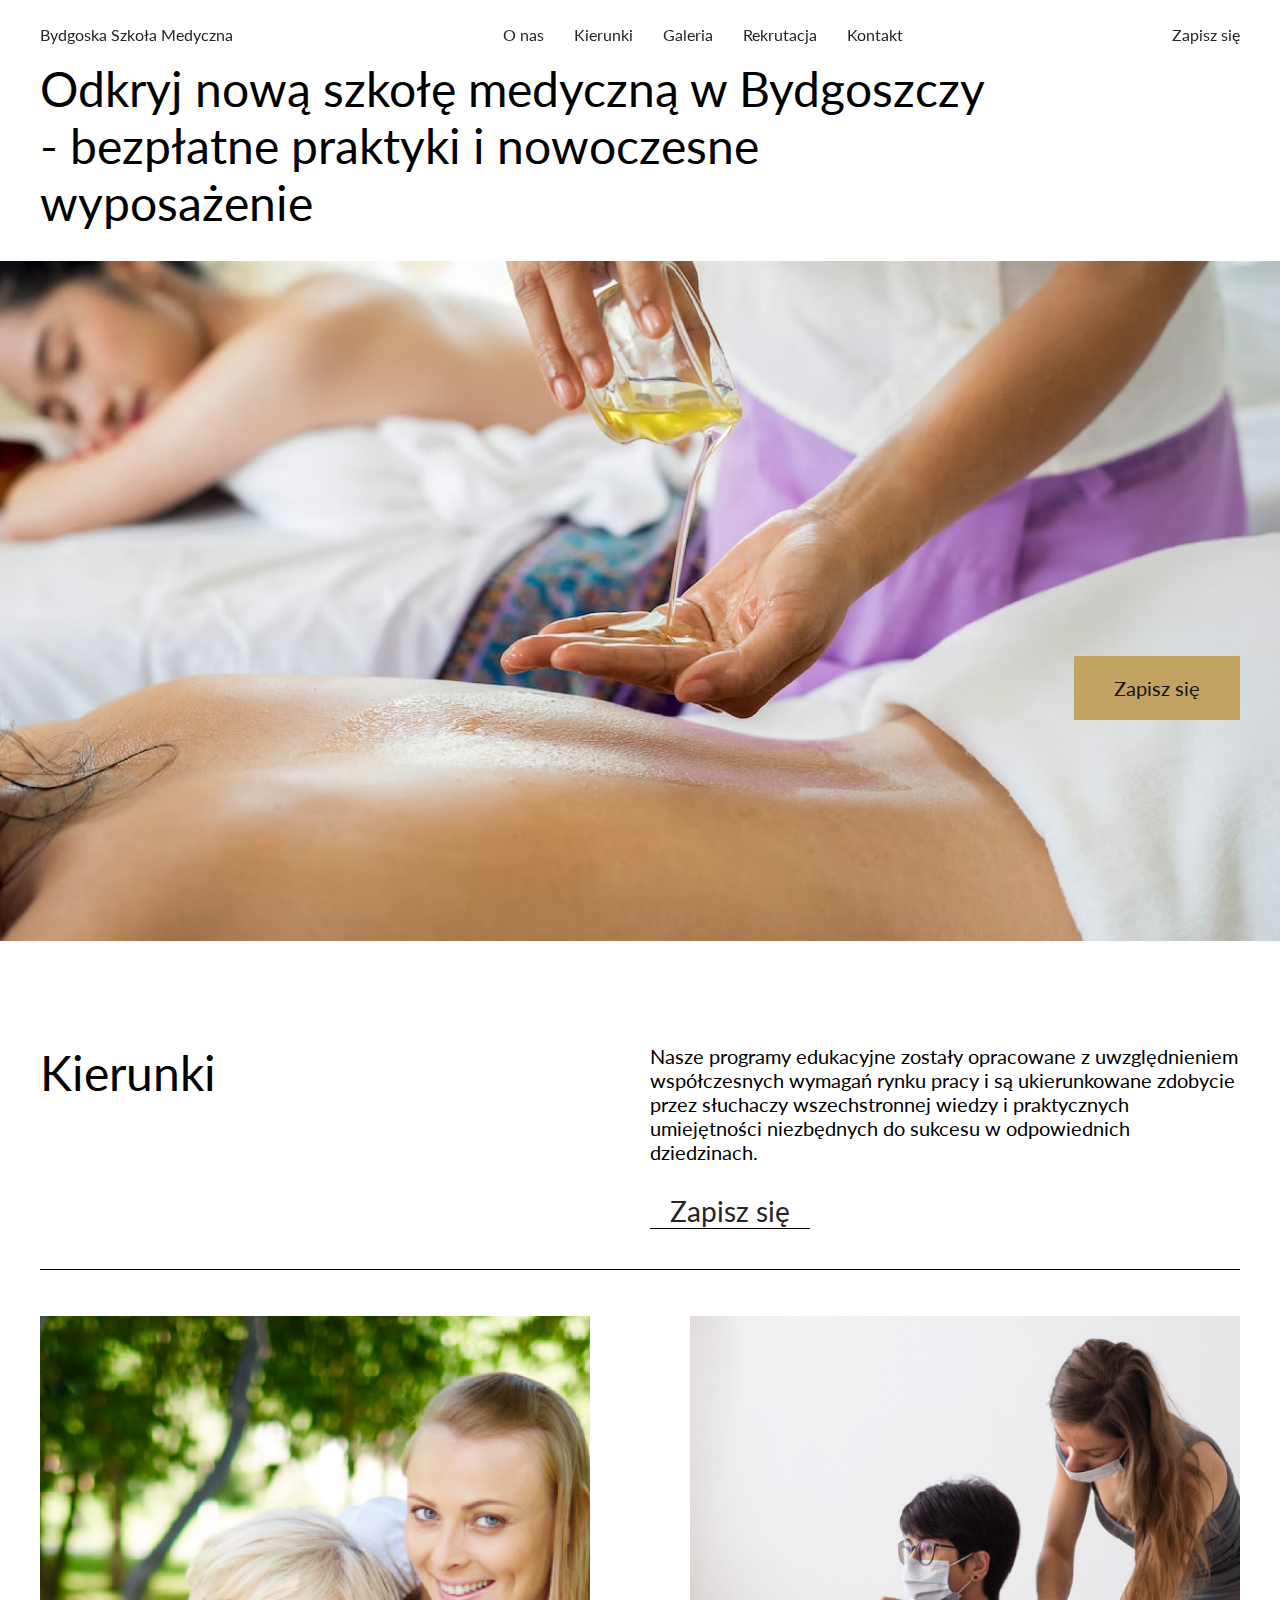
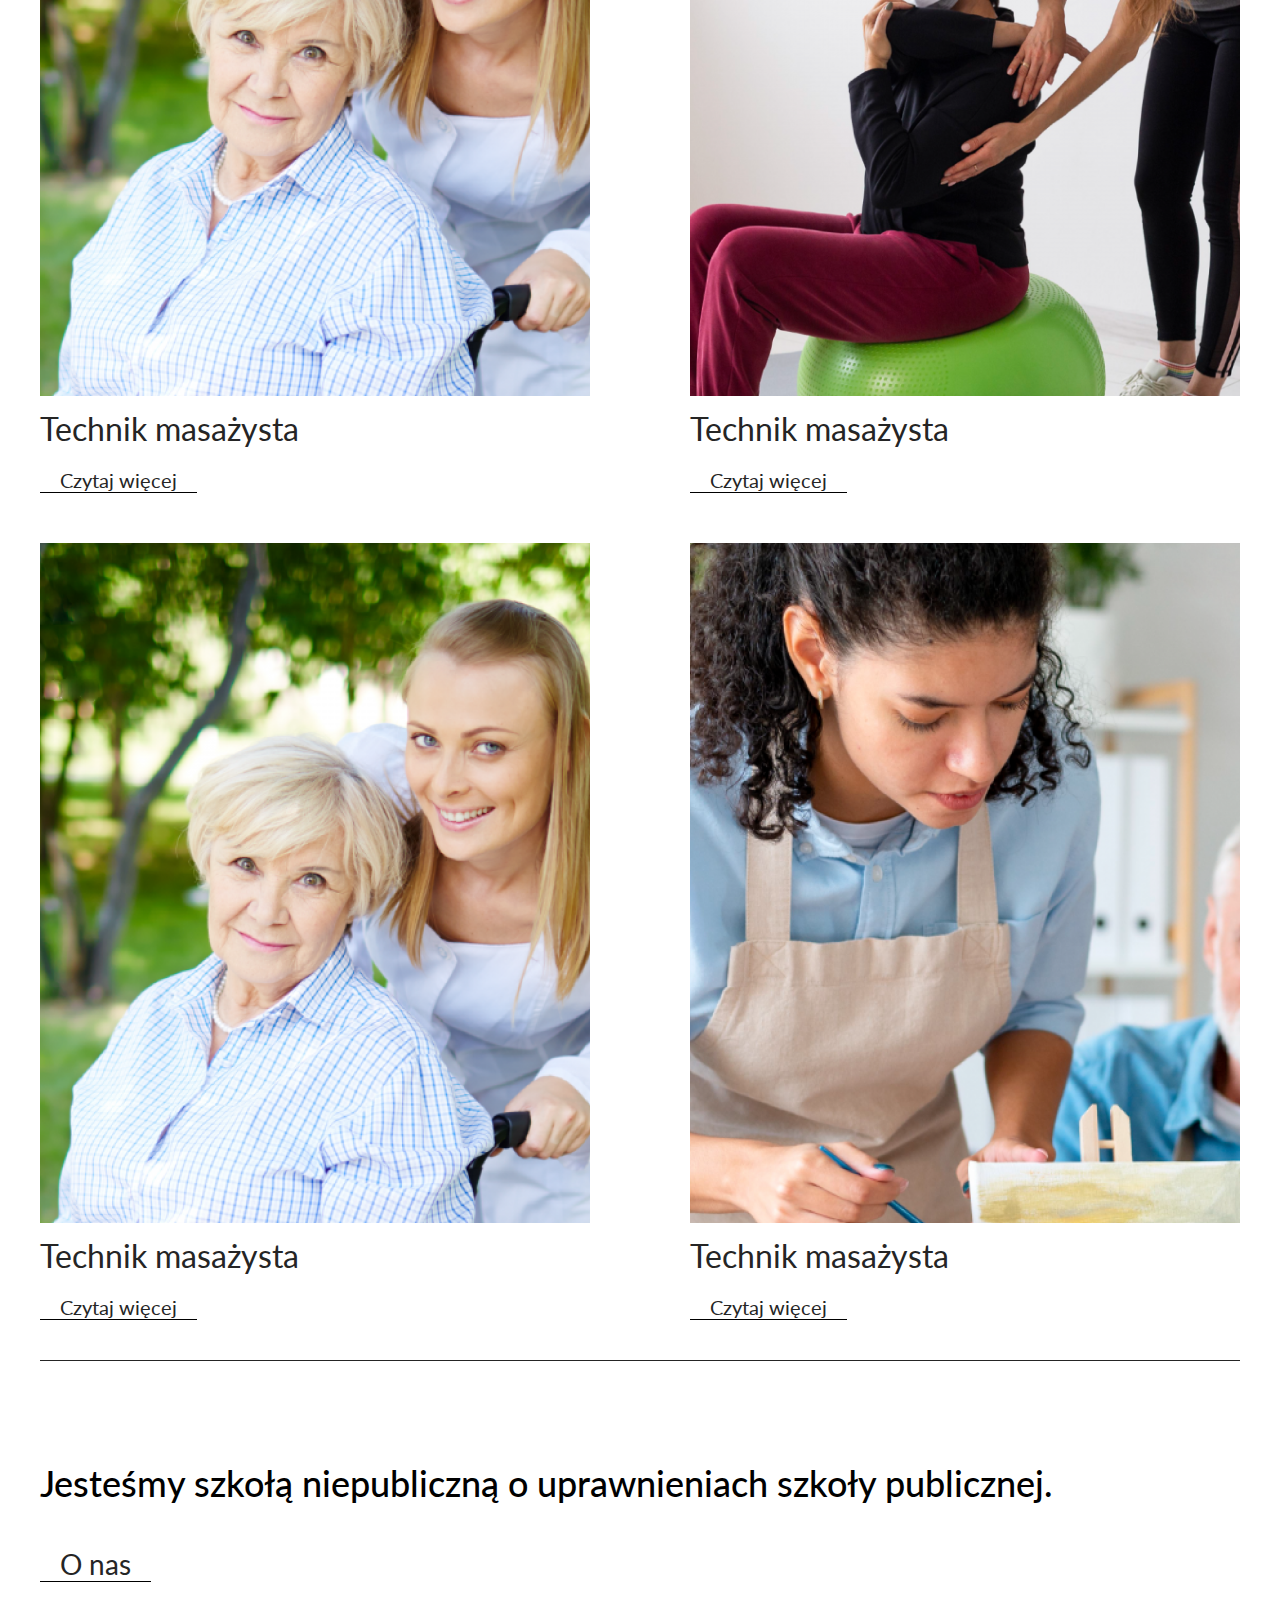
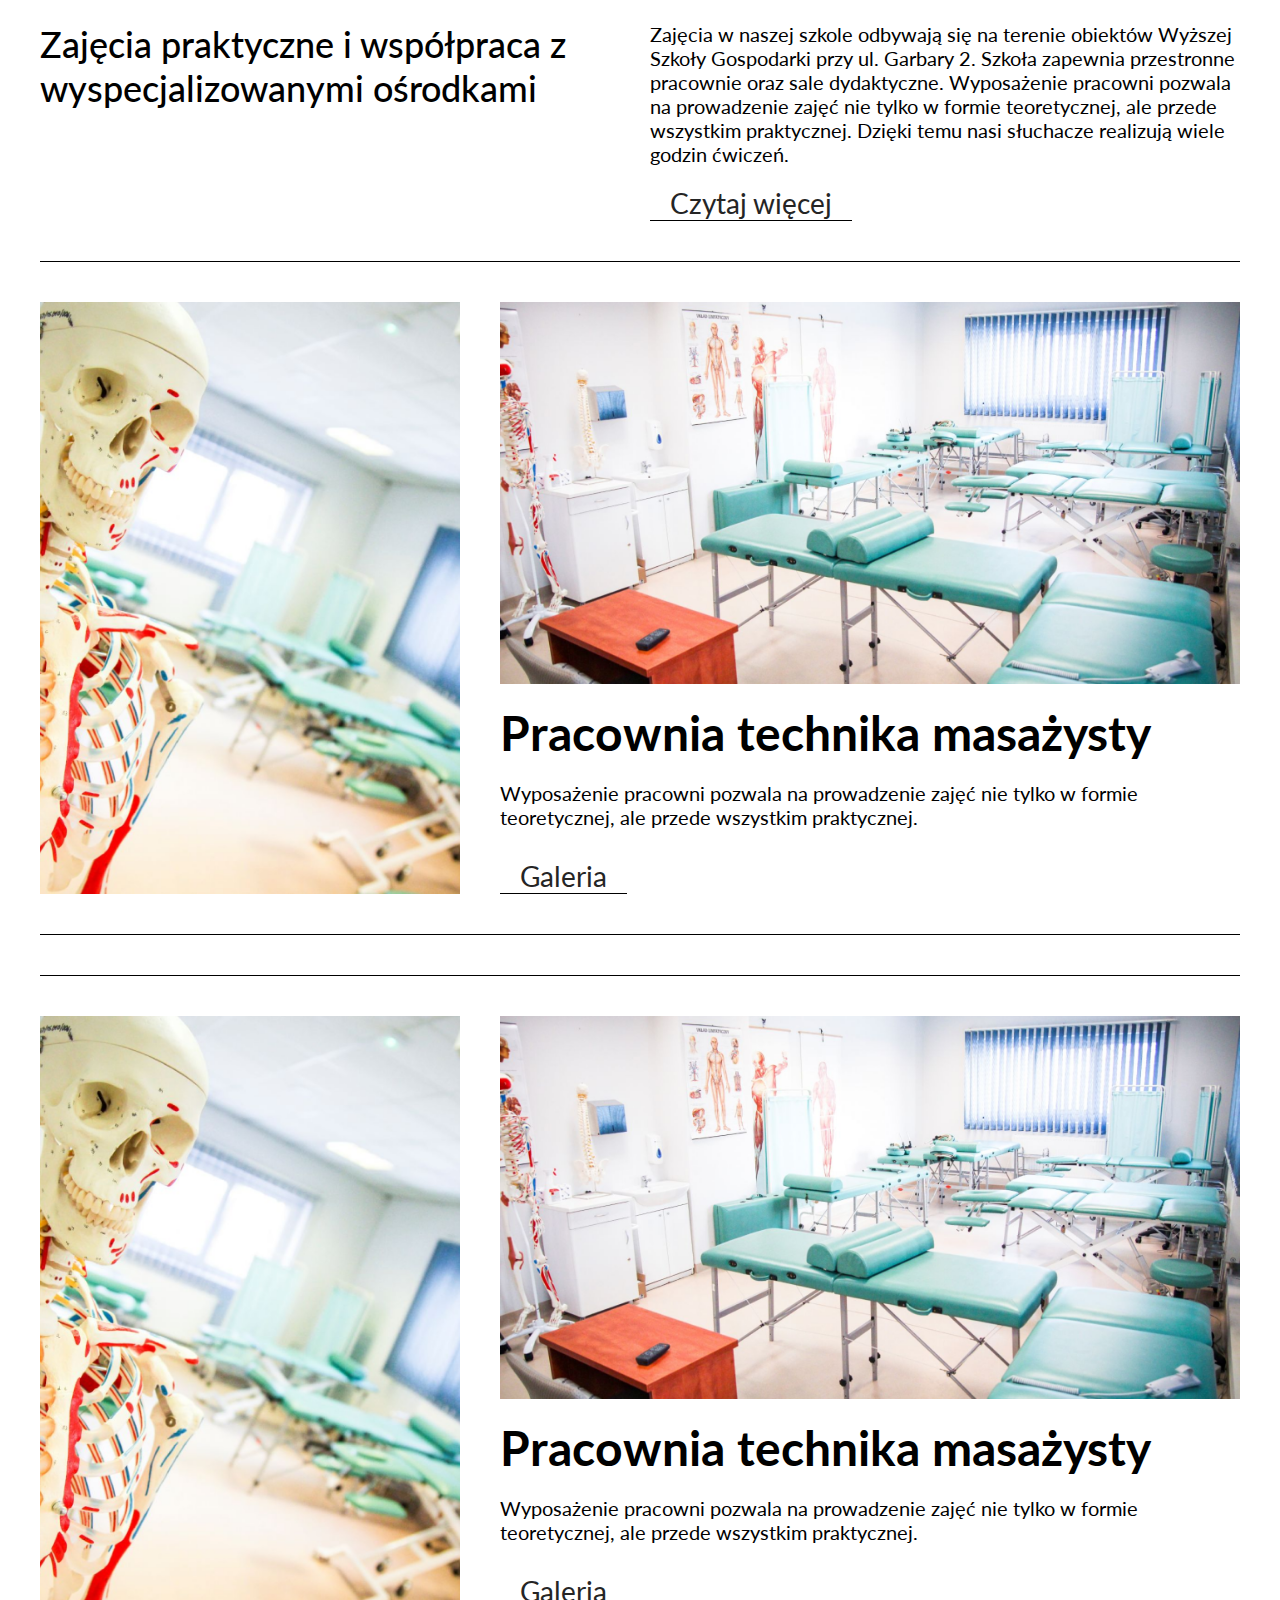
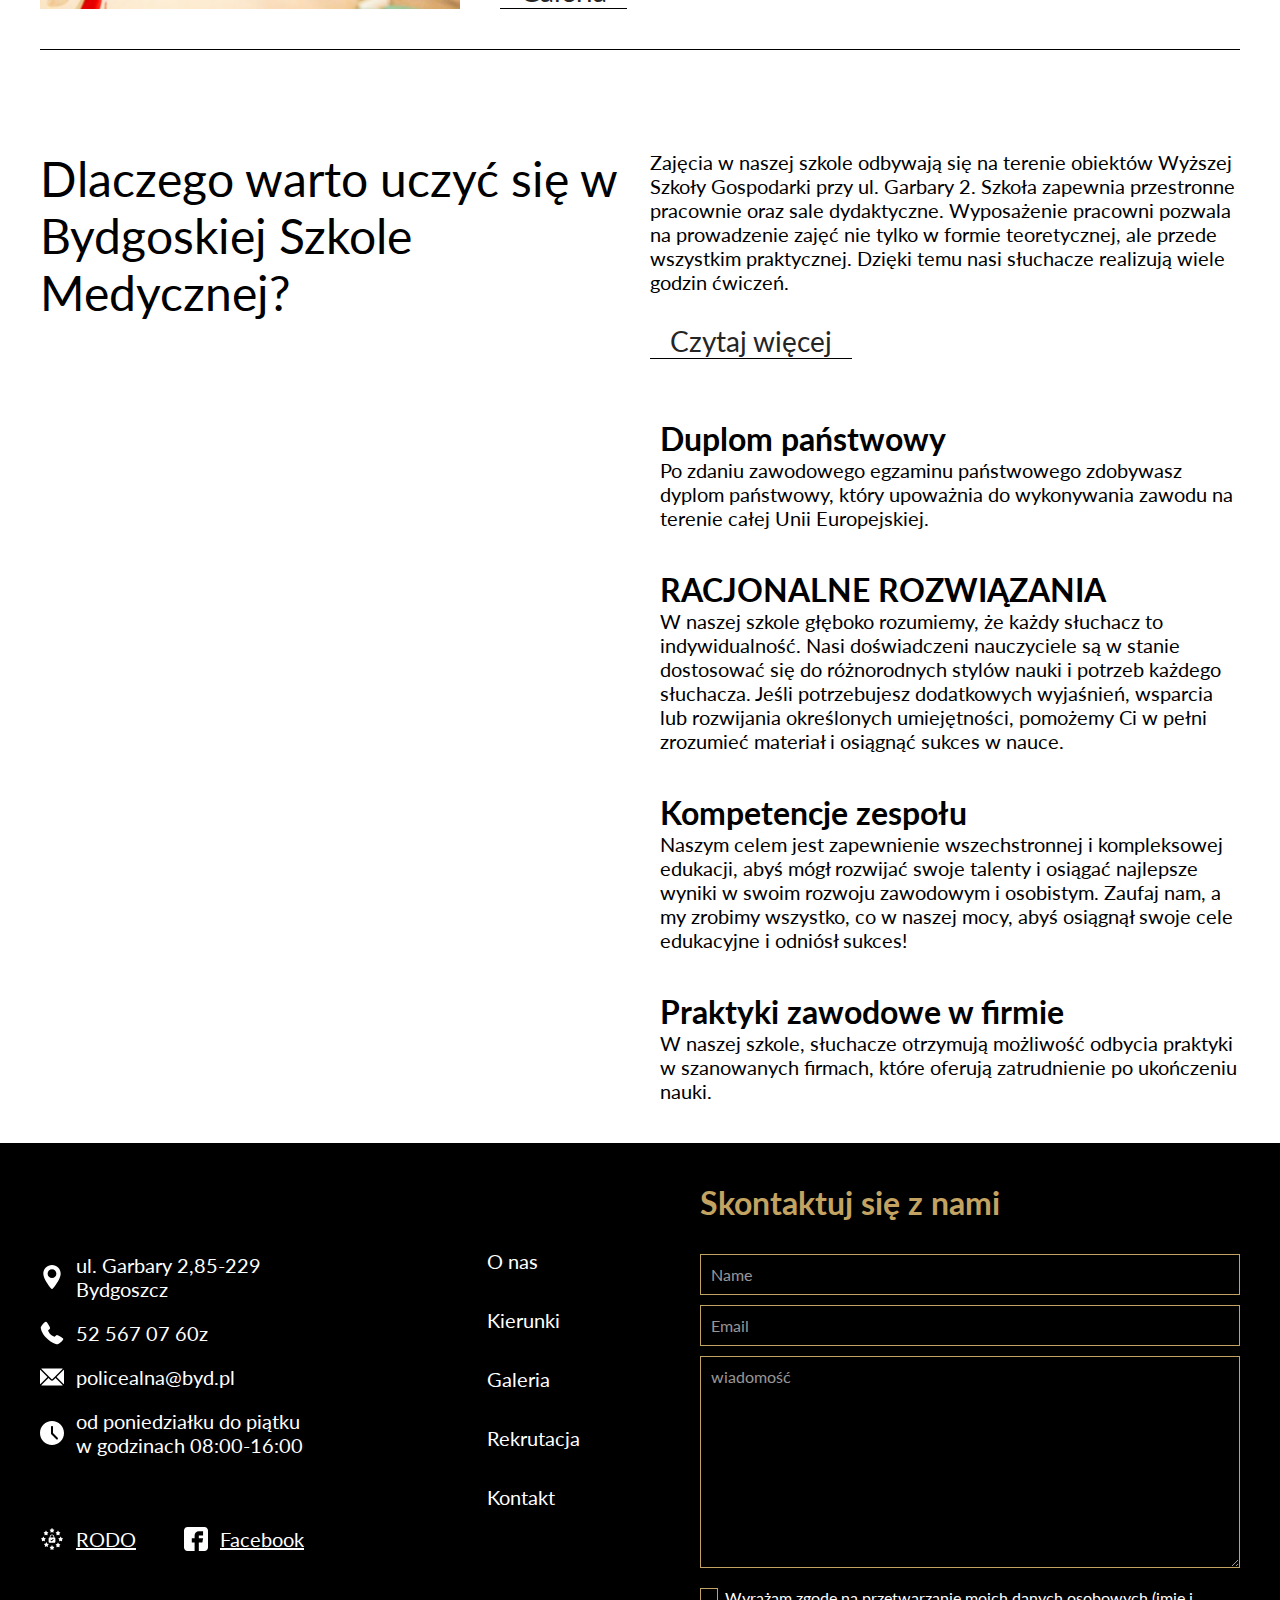
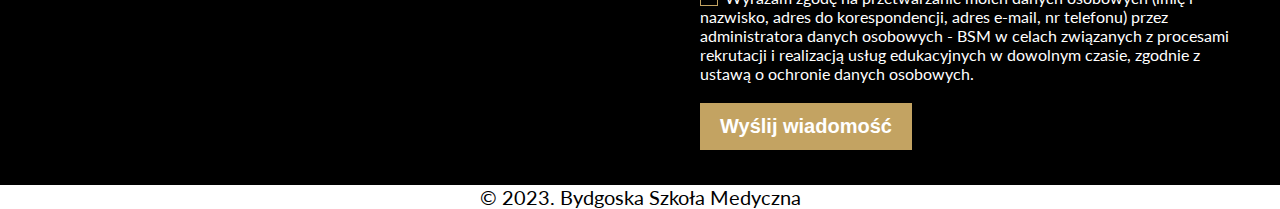
<file: index.html>
<!DOCTYPE html>
<html lang="en">
<head>
    <meta charset="UTF-8">
    <meta name="viewport" content="width=device-width, initial-scale=1.0">
    <title>Bydgoska Szkoła Medyczna</title>
    <link rel="preconnect" href="https://fonts.googleapis.com">
    <link rel="preconnect" href="https://fonts.gstatic.com" crossorigin>
    <link href="https://fonts.googleapis.com/css2?family=Lato:wght@400;700&display=swap" rel="stylesheet">
    <link rel="stylesheet" href="assets/css/style.css">
</head>
<body>
    <header class="header" >
        <div class="header__container">
            <a href="./" class="logo">Bydgoska Szkoła Medyczna</a>
            <nav class="header__navigation">
                <ul class="navigation__list menu-list">
                    <li class="navigation__item"><a href="./about.html" class="navigaion__link">O nas</a></li>
                    <li class="navigation__item dropdown">
                        <a href="./directions.html" class="navigaion__link dropbtn">Kierunki</a>
                        <div class="dropdown-content">
                            <a href="/template-direction.html" class="navigaion__link ">Kierunki1</a>
                            <a href="/template-direction.html"class="navigaion__link ">Kierunki2</a>
                            <a href="/template-direction.html" class="navigaion__link ">Kierunki3</a>
                          </div>
                    </li>
                    <li class="navigation__item dropdown">
                        <a href="./galeria.html" class="navigaion__link dropbtn">Galeria</a>
                        <div class="dropdown-content">
                            <a href="./foto-lists.html" class="navigaion__link ">Galeria1</a>
                            <a href="./foto-lists.html" class="navigaion__link ">Galeria2</a>
                            <a href="./foto-lists.html" class="navigaion__link ">Galeria3</a>
                          </div>
                    </li>
                    <li class="navigation__item"><a href="./rekrutacja.html" class="navigaion__link">Rekrutacja</a></li>
                    <li class="navigation__item"><a href="./contact.html" class="navigaion__link">Kontakt</a></li>
                </ul>
            </nav>
            <a href="#contact-form" class="header__contact">Zapisz się</a>

            <div class="mobile__menu mobile">
                <div class="mobile__menu-icon">
                    <span></span>
                    <span></span>
                    <span></span>
                </div>

                <div class="mobile__wrapper">
                    <a href="#" class="logo">Bydgoska Szkoła Medyczna</a>
                    
                    <nav class="mobile__navigation ">

                        <ul class="mobile__list menu-list">
                            <li class="mobile__item navigation__item"><a href="./about.html" class="navigaion__link">O nas</a></li>
                            <li class="mobile__item navigation__item dropdown"><a href="./directions.html" class="navigaion__link dropbtn">Kierunki</a>
                                <div class="dropdown-content">
                                    <a href="./template-direction1.html" class="navigaion__link ">Kierunki1</a>
                                    <a href="./template-direction2.html" class="navigaion__link ">Kierunki2</a>
                                    <a href="./template-direction3.html" class="navigaion__link ">Kierunki3</a>
                                  </div>
                            </li>
                            <li class="mobile__item navigation__item dropdown"><a href="./galeria.html" class="navigaion__link dropbtn">Galeria</a>
                                <div class="dropdown-content">
                                    <a href="./galeria1.html" class="navigaion__link ">Galeria1</a>
                                    <a href="./galeria2.html" class="navigaion__link ">Galeria2</a>
                                    <a href="./galeria3.html" class="navigaion__link ">Galeria3</a>
                                  </div>
                            </li>
                            <li class="mobile__item navigation__item "><a href="./rekrutacja.html" class="navigaion__link">Rekrutacja</a></li>
                            <li class="mobile__item navigation__item "><a href="./contact.html" class="navigaion__link">Kontakt</a></li>
                        </ul>
                    </nav>

                    <div class="mobile__contact-info">
                        <ul>
                            <li> <a><img src="./assets/static/place-black.svg" class="icon" width="24" height="24" alt="icon place">ul. Garbary 2,85-229 Bydgoszcz</a></li>
                            <li><a href="tel:+32323232" aria-name="phone"><img src="./assets/static/phone-black.svg" class="icon" width="24" height="24" alt="icon phone">52 567 07 60z</a> </li>
                            <li><a href="mailto:dskal@test.com" aria-name="email"><img src="./assets/static/mail-black.svg" class="icon" width="24" height="24" alt="icon email">policealna@byd.pl</a></li>
                            <li> <a><img src="./assets/static/clock-black.svg" class="icon" width="24" height="24" alt="icon clock">  od poniedziałku do piątku 
w godzinach 08:00-16:00 </a></li>
                        </ul>
                        <div class="mobile__links" >
                              <a href="#"> <img src="./assets/static/security-black.svg" class="icon" width="24" height="24" alt="icon rodo">RODO</a>
                            <a href="#"> <img src="./assets/static/facebook-black.svg" class="icon" width="24" height="24" alt="icon facebook">Facebook</a>
                        
                        </div>
                    </div>
                </div>
                
            </div>

            
                
        </div>

    </header>


    <main>
        <section class="hero">
            <div class="hero__container">
                <h1>Odkryj nową szkołę medyczną w Bydgoszczy - bezpłatne praktyki i nowoczesne wyposażenie</h1>
            </div>
            <div class="hero__img">
                <img src="assets/images/hero.png" alt="">
                <a href="" class="hero__contact">Zapisz sie</a>
            </div>
            
        </section>

        <section class="direction">
            <div class="direction__container">
                <div class="direction__information">
                    <h3 class="direction__title">Kierunki</h3> 

                    <div class="direction__title-text">
                        <p>Nasze programy edukacyjne zostały opracowane z uwzględnieniem współczesnych wymagań rynku pracy i są ukierunkowane zdobycie przez słuchaczy wszechstronnej wiedzy i praktycznych umiejętności niezbędnych do sukcesu w odpowiednich dziedzinach.</p>
                        <a href="" class="direction__contact underline ">Zapisz się</a>
                    </div>
                   
                </div>

                <div class="direction__list">
                    <div class="direction__item  ">
                        <a href="./template-direction.html" class="direction__item-link">
                        <div class="img ">
                            <img src="assets/images/directions.png" alt="img" width="870" height="680">
                            <p>Na rynku pracy istnieje ogromne zapotrzebowanie na zawody medyczne. Zdobądź jeden z nich!
Technik masażysta Kwalifikacja: MED.10 Świadczenie usług w zakresie masażu. Nauka odbywa się w trybie stacjonarnym (3 dni w tygodniu) i trwa 2 lata. Realizowane są przedmioty kształcenia zawodowego, teoretycznego, a w szczególności praktycznego. Dodatkowo realizują Państwo praktyki na semestrze III i IV. Cykl kształcenia zakończony jest państwowym egzaminem zawodowym. </p>
                        </div>
                        <div class="text">
                            <p>Technik masażysta</p>
                            <a href="" class="direction__contact underline">Czytaj więcej</a>
                        </div>
                    </a>
                    </div>
                    <div class="direction__item  ">
                        <a href="" class="direction__item-link">
                        <div class="img ">
                            <img src="assets/images/direction2.png" alt="img" width="870" height="680">
                            <p>Na rynku pracy istnieje ogromne zapotrzebowanie na zawody medyczne. Zdobądź jeden z nich!
Technik masażysta Kwalifikacja: MED.10 Świadczenie usług w zakresie masażu. Nauka odbywa się w trybie stacjonarnym (3 dni w tygodniu) i trwa 2 lata. Realizowane są przedmioty kształcenia zawodowego, teoretycznego, a w szczególności praktycznego. Dodatkowo realizują Państwo praktyki na semestrze III i IV. Cykl kształcenia zakończony jest państwowym egzaminem zawodowym. </p>
                        </div>
                        <div class="text">
                            <p>Technik masażysta</p>
                            <a href="" class="direction__contact underline">Czytaj więcej</a>
                        </div>
                    </a>
                    </div>
                    <div class="direction__item  ">
                        <a href="" class="direction__item-link"> 
                        <div class="img ">
                            <img src="assets/images/directions.png" alt="img" width="870" height="680">
                            <p>Na rynku pracy istnieje ogromne zapotrzebowanie na zawody medyczne. Zdobądź jeden z nich!
Technik masażysta Kwalifikacja: MED.10 Świadczenie usług w zakresie masażu. Nauka odbywa się w trybie stacjonarnym (3 dni w tygodniu) i trwa 2 lata. Realizowane są przedmioty kształcenia zawodowego, teoretycznego, a w szczególności praktycznego. Dodatkowo realizują Państwo praktyki na semestrze III i IV. Cykl kształcenia zakończony jest państwowym egzaminem zawodowym. </p>
                        </div>
                        <div class="text">
                            <p>Technik masażysta</p>
                            <a href="" class="direction__contact underline">Czytaj więcej</a>
                        </div>
                    </a>
                    </div>
                    <div class="direction__item  ">
                        <a href="" class="direction__item-link"> 
                        <div class="img ">
                            <img src="assets/images/direction4.png" alt="img" width="870" height="680">
                            <p>Na rynku pracy istnieje ogromne zapotrzebowanie na zawody medyczne. Zdobądź jeden z nich!
Technik masażysta Kwalifikacja: MED.10 Świadczenie usług w zakresie masażu. Nauka odbywa się w trybie stacjonarnym (3 dni w tygodniu) i trwa 2 lata. Realizowane są przedmioty kształcenia zawodowego, teoretycznego, a w szczególności praktycznego. Dodatkowo realizują Państwo praktyki na semestrze III i IV. Cykl kształcenia zakończony jest państwowym egzaminem zawodowym. </p>
                        </div>
                        <div class="text">
                            <p>Technik masażysta</p>
                            <a href="" class="direction__contact underline">Czytaj więcej</a>
                        </div>
                        </a>
                    </div>

                </div>

            </div>
        </section>

        <section class="about">
            <div class="about__container">
                <h3 class="about__title" >Jesteśmy szkołą niepubliczną o uprawnieniach szkoły publicznej.</h3>
                
                <span class="about__label label underline">
                    O nas
                </span>

                

                <div class="about__information">
                    <h3 class="about__title">Zajęcia praktyczne i współpraca 
                        z wyspecjalizowanymi ośrodkami</h3> 

                    <div class="about__title-text">
                        <p>Zajęcia w naszej szkole odbywają się na terenie obiektów Wyższej Szkoły Gospodarki przy ul. Garbary 2. Szkoła zapewnia przestronne pracownie oraz sale dydaktyczne. Wyposażenie pracowni pozwala na prowadzenie zajęć nie tylko w formie teoretycznej, ale przede wszystkim praktycznej. Dzięki temu nasi słuchacze realizują wiele godzin ćwiczeń.</p>
                        <a href="" class="about__contact underline ">Czytaj więcej</a>
                    </div>
                   
                </div>
            
            
            
            </div>
        
        
        </section>


        <section class="galery-info">
            <div class="galery-info__container">
                    <div class="galery-info__img">
                        <img src="./assets/images/skilet.png" alt="ssss" loading="lazy">
                    </div>
                    <div class="galery-info__information">
                        <img src="./assets/images/cabinet.png" alt="" loading="lazy">
    
                        <p class="title">Pracownia technika masażysty</p>
                        <p class="text">Wyposażenie pracowni pozwala na prowadzenie zajęć nie tylko w formie teoretycznej, ale przede wszystkim praktycznej.</p>
                        <a href="" class="link underline ">Galeria</a>
                    </div>
                

            
            </div>
        
        </section>
        <section class="galery-info">
            <div class="galery-info__container">
                    <div class="galery-info__img">
                        <img src="./assets/images/skilet.png" alt="ssss" loading="lazy">
                    </div>
                    <div class="galery-info__information">
                        <img src="./assets/images/cabinet.png" alt="" loading="lazy">
    
                        <p class="title">Pracownia technika masażysty</p>
                        <p class="text">Wyposażenie pracowni pozwala na prowadzenie zajęć nie tylko w formie teoretycznej, ale przede wszystkim praktycznej.</p>
                        <a href="" class="link underline ">Galeria</a>
                    </div>
                

            
            </div>
        
        </section>

        <section class="education">
            <div class="education__container">

                <div class="education__upper upper">
                        <h3 class="upper__title">Dlaczego warto uczyć się w Bydgoskiej Szkole Medycznej?</h3> 
    
                        <div class="upper__title-text">
                            <p>Zajęcia w naszej szkole odbywają się na terenie obiektów Wyższej Szkoły Gospodarki przy ul. Garbary 2. Szkoła zapewnia przestronne pracownie oraz sale dydaktyczne. Wyposażenie pracowni pozwala na prowadzenie zajęć nie tylko w formie teoretycznej, ale przede wszystkim praktycznej. Dzięki temu nasi słuchacze realizują wiele godzin ćwiczeń.</p>
                            <a href="" class="upper__contact underline">Czytaj więcej</a>
                        </div>
                       
                </div>
                <div class="education__lower lower">
                    <img src="./assets/images/education.png" height="522" width="890" loading="lazy" alt="">

                    <div class="lower__lists">
                        <div class="lower__item">
                            <p class="title">Duplom państwowy</p>
                            <p class="text">Po zdaniu zawodowego egzaminu państwowego zdobywasz dyplom państwowy, który upoważnia do wykonywania zawodu na terenie całej Unii Europejskiej.</p>
                        </div>
                        <div class="lower__item">
                            <p class="title">RACJONALNE ROZWIĄZANIA</p>
                            <p class="text">W naszej szkole głęboko rozumiemy, że każdy słuchacz to indywidualność. Nasi doświadczeni nauczyciele są w stanie dostosować się do różnorodnych stylów nauki i potrzeb każdego słuchacza. Jeśli potrzebujesz dodatkowych wyjaśnień, wsparcia lub rozwijania określonych umiejętności, pomożemy Ci w pełni zrozumieć materiał i osiągnąć sukces w nauce.</p>
                        </div>
                        <div class="lower__item">
                            <p class="title">Kompetencje zespołu</p>
                            <p class="text">Naszym celem jest zapewnienie wszechstronnej i kompleksowej edukacji, abyś mógł rozwijać swoje talenty i osiągać najlepsze wyniki w swoim rozwoju zawodowym i osobistym. Zaufaj nam, a my zrobimy wszystko, co w naszej mocy, abyś osiągnął swoje cele edukacyjne i odniósł sukces!</p>
                        </div>
                        <div class="lower__item">
                            <p class="title">Praktyki zawodowe w firmie</p>
                            <p class="text">W naszej szkole, słuchacze otrzymują możliwość odbycia praktyki w szanowanych firmach, które oferują zatrudnienie po ukończeniu nauki. </p>
                        </div>
                    </div>

                </div>

            </div>


        </section>




    </main>





    
    <footer class="footer">
        <div class="footer__upper">
            <div class="footer__container">
                <div class="footer__contact ">
                    <div class="footer__contact-info">
                        <ul>
                            <li> <a><img src="./assets/static/place.svg" class="icon" width="24" height="24" alt="icon place">ul. Garbary 2,85-229 Bydgoszcz</a></li>
                            <li><a href="tel:+32323232" aria-name="phone"><img src="./assets/static/phone.svg" class="icon" width="24" height="24" alt="icon phone">52 567 07 60z</a> </li>
                            <li><a href="mailto:dskal@test.com" aria-name="email"><img src="./assets/static/mail.svg" class="icon" width="24" height="24" alt="icon email">policealna@byd.pl</a></li>
                            <li> <a><img src="./assets/static/clock.svg" class="icon" width="24" height="24" alt="icon clock">  od poniedziałku do piątku 
w godzinach 08:00-16:00 </a></li>
                        </ul>
                        <div class="footer__links" >
                            <a href="#"> <img src="./assets/static/security.svg" class="icon" width="24" height="24" alt="icon rodo">RODO</a>
                            <a href="#"> <img src="./assets/static/facebook.svg" class="icon" width="24" height="24" alt="icon facebook">Facebook</a>
                        
                        </div>
                    </div>
                    <nav class="footer__navigation">
                        <ul>
                            <li><a href="./about.html">O nas</a></li>
                            <li><a href="./directions.html">Kierunki</a></li>
                            <li><a href="./galeria.html">Galeria</a></li>
                            <li><a href="./rekrutacja.html">Rekrutacja</a></li>
                            <li><a href="./contact.html">Kontakt</a></li>
                        </ul>
                    </nav>
                </div>
                <div class="footer__form" id="contact-form">
                    <p class="title">Skontaktuj się z nami</p>
                    <form action="" id="myForm">
                        <input name='name' type="text" id="name" placeholder="Name" >
                        <input type="email" id="email" placeholder="Email" >
                
                        <textarea rows="10" name="text" type="textarea" placeholder="wiadomość"></textarea>
                        <div class="custom-checkbox accept">
                            <input id="accept" name="accept" type="checkbox" >
                            <label for="accept">Wyrażam zgodę na przetwarzanie moich danych osobowych (imię i nazwisko, adres do korespondencji, adres e-mail, nr telefonu) przez administratora danych osobowych - BSM w celach związanych z procesami rekrutacji i realizacją usług edukacyjnych w dowolnym czasie, zgodnie z ustawą o ochronie danych osobowych.</label>
                        </div>
                        <button>Wyślij wiadomość</button>
                    </form>
                </div>
            </div>
        </div>
        <div class="footer__lower">
            <p>© 2023. Bydgoska Szkoła Medyczna</p>
        </div>

        
        
    </footer>
    <div class="fixed-contact-btn">
        <a href="#contact-form">
        <p class="text-contact">Zapisz się</p>
        <img src="./assets/static/chat.svg"  width="16" height="16" class="icon icon-contact" alt="contact icon">
        </a>
    </div>

    <div class="cursor">
        Więcej
    </div>


    <script src="./assets/scripts/main.js"></script>
</body>
</html>
</file>
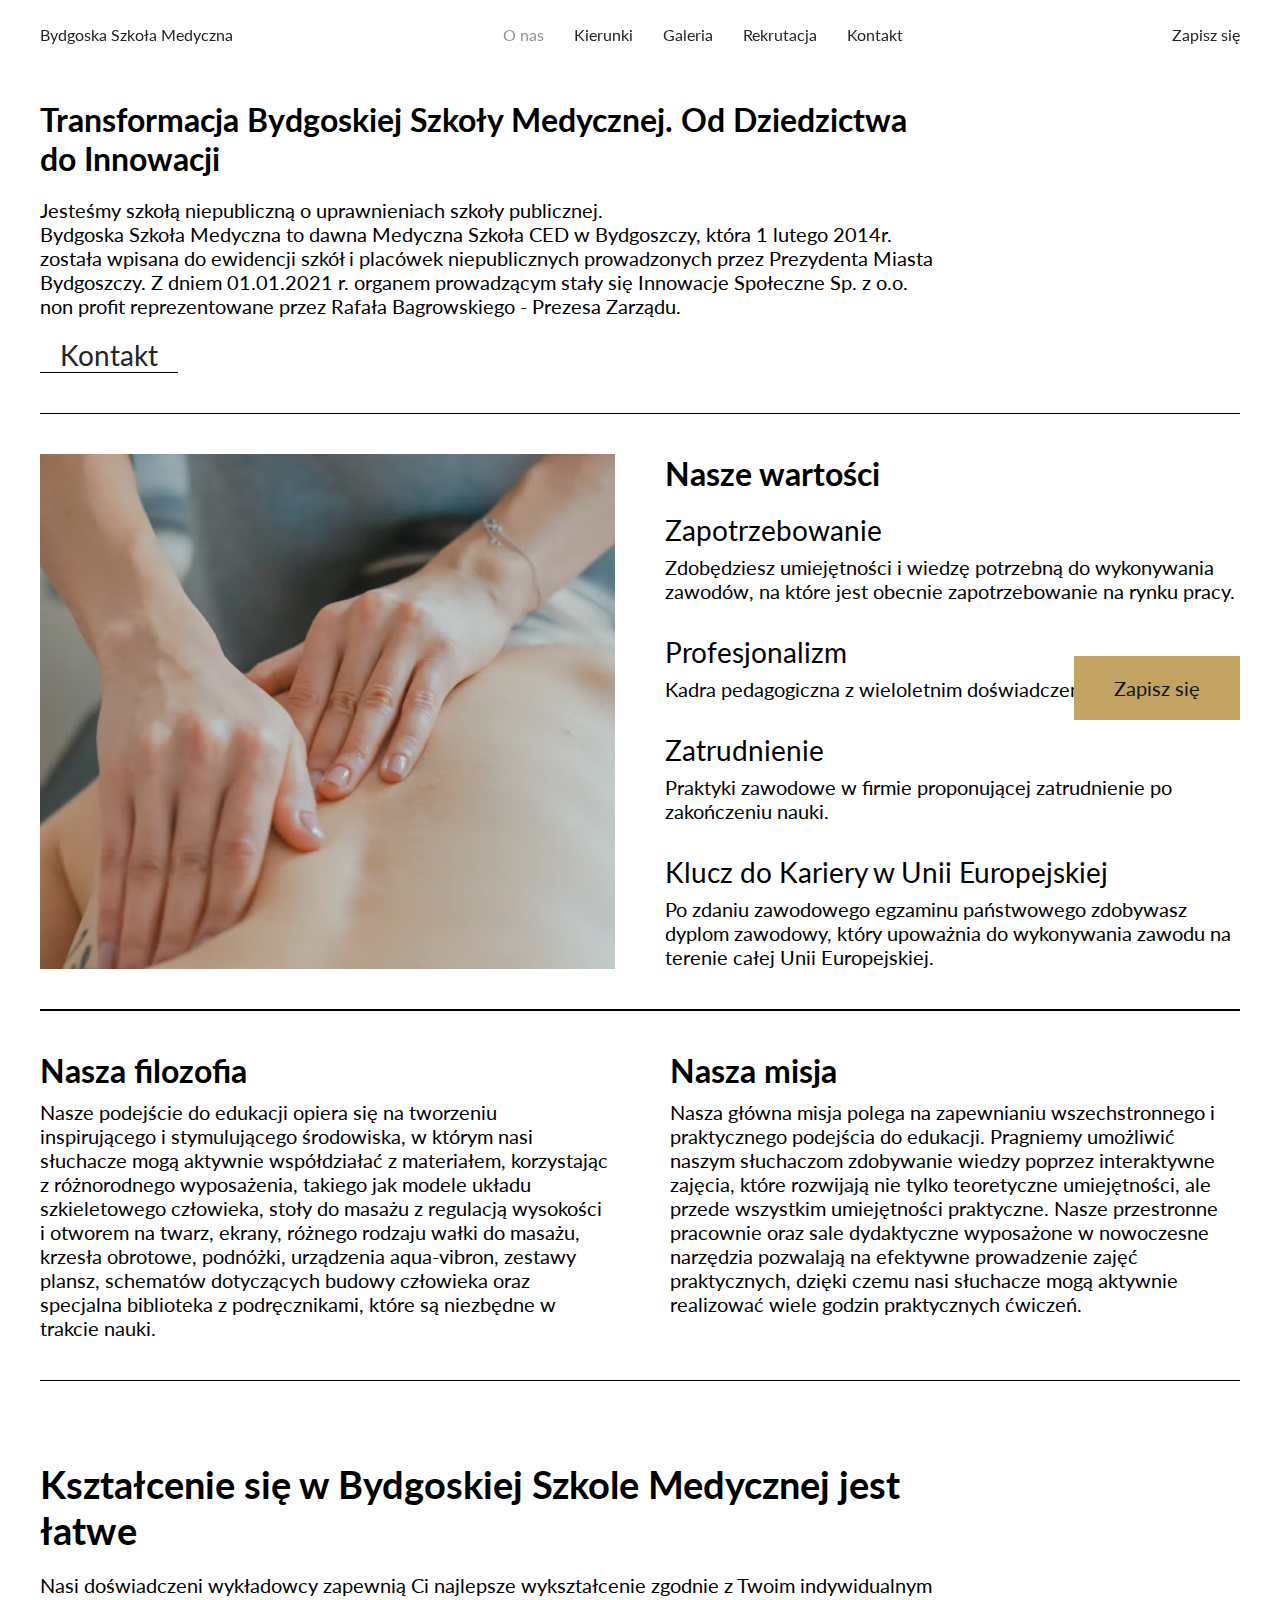
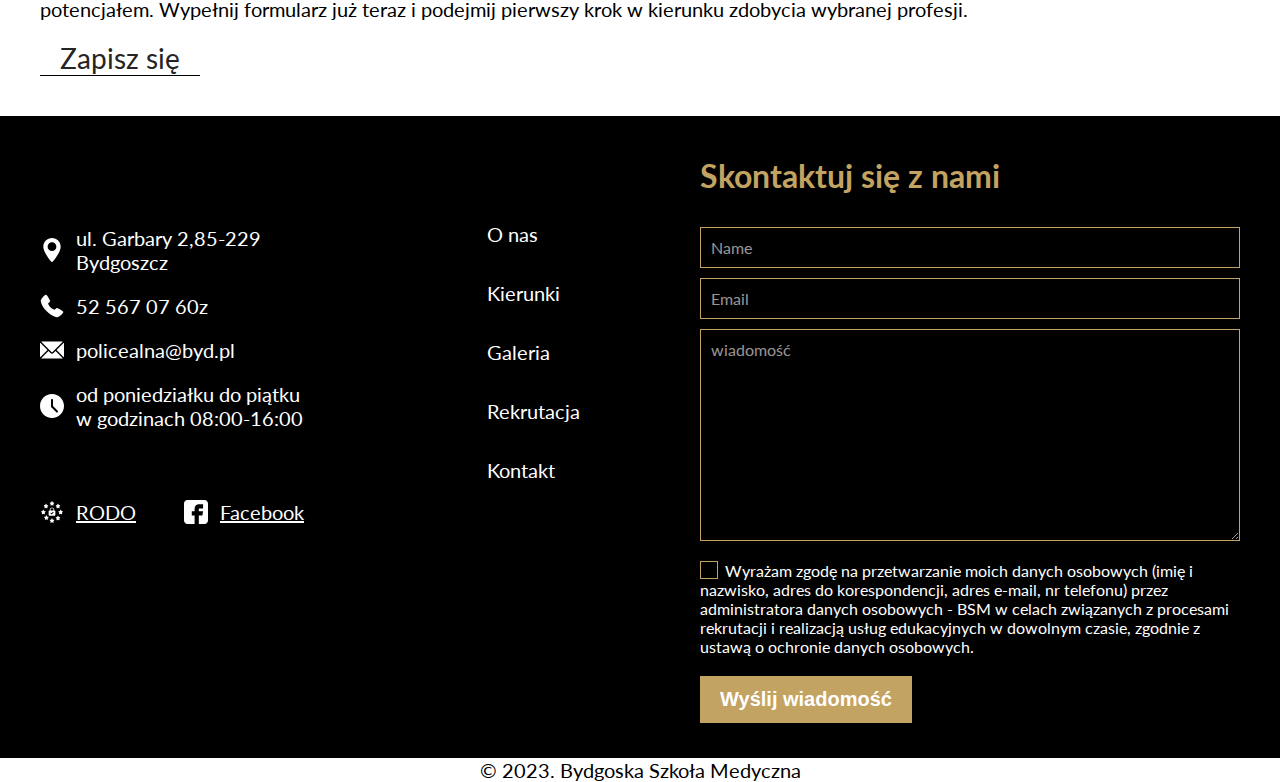
<file: about.html>
<!DOCTYPE html>
<html lang="en">
<head>
    <meta charset="UTF-8">
    <meta name="viewport" content="width=device-width, initial-scale=1.0">
    <title>Bydgoska Szkoła Medyczna</title>
    <link rel="preconnect" href="https://fonts.googleapis.com">
    <link rel="preconnect" href="https://fonts.gstatic.com" crossorigin>
    <link href="https://fonts.googleapis.com/css2?family=Lato:wght@400;700&display=swap" rel="stylesheet">
    <link rel="stylesheet" href="assets/css/style.css">
</head>
<body>
    <header class="header" >
        <div class="header__container">
            <a href="./" class="logo">Bydgoska Szkoła Medyczna</a>
            <nav class="header__navigation">
                <ul class="navigation__list menu-list">
                    <li class="navigation__item"><a href="./about.html" class="navigaion__link">O nas</a></li>
                    <li class="navigation__item dropdown">
                        <a href="./directions.html" class="navigaion__link dropbtn">Kierunki</a>
                        <div class="dropdown-content">
                            <a href="/template-direction.html" class="navigaion__link ">Kierunki1</a>
                            <a href="/template-direction.html"class="navigaion__link ">Kierunki2</a>
                            <a href="/template-direction.html" class="navigaion__link ">Kierunki3</a>
                          </div>
                    </li>
                    <li class="navigation__item dropdown">
                        <a href="./galeria.html" class="navigaion__link dropbtn">Galeria</a>
                        <div class="dropdown-content">
                            <a href="./foto-lists.html" class="navigaion__link ">Galeria1</a>
                            <a href="./foto-lists.html" class="navigaion__link ">Galeria2</a>
                            <a href="./foto-lists.html" class="navigaion__link ">Galeria3</a>
                          </div>
                    </li>
                    <li class="navigation__item"><a href="./rekrutacja.html" class="navigaion__link">Rekrutacja</a></li>
                    <li class="navigation__item"><a href="./contact.html" class="navigaion__link">Kontakt</a></li>
                </ul>
            </nav>
            <a href="" class="header__contact">Zapisz się</a>

            <div class="mobile__menu mobile">
                <div class="mobile__menu-icon">
                    <span></span>
                    <span></span>
                    <span></span>
                </div>

                <div class="mobile__wrapper">
                    <a href="#" class="logo">Bydgoska Szkoła Medyczna</a>
                    
                    <nav class="mobile__navigation ">

                        <ul class="mobile__list menu-list">
                            <li class="mobile__item navigation__item"><a href="./about.html" class="navigaion__link">O nas</a></li>
                            <li class="mobile__item navigation__item dropdown"><a href="./directions.html" class="navigaion__link dropbtn">Kierunki</a>
                                <div class="dropdown-content">
                                    <a href="./template-direction1.html" class="navigaion__link ">Kierunki1</a>
                                    <a href="./template-direction2.html" class="navigaion__link ">Kierunki2</a>
                                    <a href="./template-direction3.html" class="navigaion__link ">Kierunki3</a>
                                  </div>
                            </li>
                            <li class="mobile__item navigation__item dropdown"><a href="./galeria.html" class="navigaion__link dropbtn">Galeria</a>
                                <div class="dropdown-content">
                                    <a href="./galeria1.html" class="navigaion__link ">Galeria1</a>
                                    <a href="./galeria2.html" class="navigaion__link ">Galeria2</a>
                                    <a href="./galeria3.html" class="navigaion__link ">Galeria3</a>
                                  </div>
                            </li>
                            <li class="mobile__item navigation__item "><a href="./rekrutacja.html" class="navigaion__link">Rekrutacja</a></li>
                            <li class="mobile__item navigation__item "><a href="./contact.html" class="navigaion__link">Kontakt</a></li>
                        </ul>
                    </nav>

                    <div class="mobile__contact-info">
                        <ul>
                            <li> <a><img src="./assets/static/place-black.svg" class="icon" width="24" height="24" alt="icon place">ul. Garbary 2,85-229 Bydgoszcz</a></li>
                            <li><a href="tel:+32323232" aria-name="phone"><img src="./assets/static/phone-black.svg" class="icon" width="24" height="24" alt="icon phone">52 567 07 60z</a> </li>
                            <li><a href="mailto:dskal@test.com" aria-name="email"><img src="./assets/static/mail-black.svg" class="icon" width="24" height="24" alt="icon email">policealna@byd.pl</a></li>
                            <li> <a><img src="./assets/static/clock-black.svg" class="icon" width="24" height="24" alt="icon clock">  od poniedziałku do piątku 
w godzinach 08:00-16:00 </a></li>
                        </ul>
                        <div class="mobile__links" >
                              <a href="#"> <img src="./assets/static/security-black.svg" class="icon" width="24" height="24" alt="icon rodo">RODO</a>
                            <a href="#"> <img src="./assets/static/facebook-black.svg" class="icon" width="24" height="24" alt="icon facebook">Facebook</a>
                        
                        </div>
                    </div>
                </div>
                
            </div>

            
                
        </div>

    </header>



    <main>
        <section class="about-us" id="about-us">
            <div class="about-us__container">
                <div class="about-us__header-info">
                    <h1 class="title">
                        Transformacja Bydgoskiej Szkoły Medycznej. Od Dziedzictwa do Innowacji
                    </h1>
                    <p class="subtitle">
                        Jesteśmy szkołą niepubliczną o uprawnieniach szkoły publicznej. <br>
                        Bydgoska Szkoła Medyczna to dawna Medyczna Szkoła CED w Bydgoszczy, która 1 lutego 2014r. została wpisana do ewidencji szkół i placówek niepublicznych prowadzonych przez Prezydenta Miasta Bydgoszczy. Z dniem 01.01.2021 r. organem prowadzącym stały się Innowacje Społeczne Sp. z o.o. non profit reprezentowane przez Rafała Bagrowskiego - Prezesa Zarządu.
                    </p>

                    <a href="" class="link underline">Kontakt</a>


                </div>
                <div class="about-us__values values ">
                    <div class="values__img">

                    <img src="./assets/images/about.png" alt="" class="values__img"> 
                    </div>
                    <div class="values__information">
                        <h2 class="title">Nasze wartości</h2>
                        <div class="values__list">
                            <div class="values__item">
                                <p class="title">Zapotrzebowanie</p>
                                <p class="text">Zdobędziesz umiejętności i wiedzę potrzebną do wykonywania zawodów, na które jest obecnie zapotrzebowanie na rynku pracy.</p>
                            </div>
                            <div class="values__item">
                                <p class="title">Profesjonalizm</p>
                                <p class="text">Kadra pedagogiczna z wieloletnim doświadczeniem zawodowym.</p>
                            </div>
                            <div class="values__item">
                                <p class="title">Zatrudnienie</p>
                                <p class="text">Praktyki zawodowe w firmie proponującej zatrudnienie po zakończeniu nauki.</p>
                            </div>
                            <div class="values__item">
                                <p class="title">Klucz do Kariery w Unii Europejskiej</p>
                                <p class="text">Po zdaniu zawodowego egzaminu państwowego zdobywasz dyplom zawodowy, który upoważnia do wykonywania zawodu na terenie całej Unii Europejskiej.</p>
                            </div>
                        </div>
                    </div>
                </div>
             
                <div class="about-us__goals">
                    <div class="info-block">
                        <p class="title">Nasza filozofia</p>
                        <p class="text">Nasze podejście do edukacji opiera się na tworzeniu inspirującego i stymulującego środowiska, w którym nasi słuchacze mogą aktywnie współdziałać z materiałem, korzystając z różnorodnego wyposażenia, takiego jak modele układu szkieletowego człowieka, stoły do masażu z regulacją wysokości i otworem na twarz, ekrany, różnego rodzaju wałki do masażu, krzesła obrotowe, podnóżki, urządzenia aqua-vibron, zestawy plansz, schematów dotyczących budowy człowieka oraz specjalna biblioteka z podręcznikami, które są niezbędne w trakcie nauki.</p>
                    </div>
                    <div class="info-block">
                        <p class="title">Nasza misja</p>
                        <p class="text">Nasza główna misja polega na zapewnianiu wszechstronnego i praktycznego podejścia do edukacji. Pragniemy umożliwić naszym słuchaczom zdobywanie wiedzy poprzez interaktywne zajęcia, które rozwijają nie tylko teoretyczne umiejętności, ale przede wszystkim umiejętności praktyczne. Nasze przestronne pracownie oraz sale dydaktyczne wyposażone w nowoczesne narzędzia pozwalają na efektywne prowadzenie zajęć praktycznych, dzięki czemu nasi słuchacze mogą aktywnie realizować wiele godzin praktycznych ćwiczeń.</p>
                    </div>
                </div>

                <div class="about-us__info">
                    <h2>Kształcenie się w Bydgoskiej Szkole Medycznej jest łatwe</h2>
                        <p class="text" >Nasi doświadczeni wykładowcy zapewnią Ci najlepsze wykształcenie zgodnie z Twoim indywidualnym potencjałem. Wypełnij formularz już teraz i podejmij pierwszy krok w kierunku zdobycia wybranej profesji.</p>
                        <a href="" class="underline">Zapisz się</a>
                </div>
              
            </div>
        </section>
    </main>



   
    <footer class="footer">
        <div class="footer__upper">
            <div class="footer__container">
                <div class="footer__contact ">
                    <div class="footer__contact-info">
                        <ul>
                            <li> <a><img src="./assets/static/place.svg" class="icon" width="24" height="24" alt="icon place">ul. Garbary 2,85-229 Bydgoszcz</a></li>
                            <li><a href="tel:+32323232" aria-name="phone"><img src="./assets/static/phone.svg" class="icon" width="24" height="24" alt="icon phone">52 567 07 60z</a> </li>
                            <li><a href="mailto:dskal@test.com" aria-name="email"><img src="./assets/static/mail.svg" class="icon" width="24" height="24" alt="icon email">policealna@byd.pl</a></li>
                            <li> <a><img src="./assets/static/clock.svg" class="icon" width="24" height="24" alt="icon clock">  od poniedziałku do piątku 
w godzinach 08:00-16:00 </a></li>
                        </ul>
                        <div class="footer__links" >
                            <a href="#"> <img src="./assets/static/security.svg" class="icon" width="24" height="24" alt="icon rodo">RODO</a>
                            <a href="#"> <img src="./assets/static/facebook.svg" class="icon" width="24" height="24" alt="icon facebook">Facebook</a>
                        
                        </div>
                    </div>
                    <nav class="footer__navigation">
                        <ul>
                            <li><a href="./about.html">O nas</a></li>
                            <li><a href="./directions.html">Kierunki</a></li>
                            <li><a href="./galeria.html">Galeria</a></li>
                            <li><a href="./rekrutacja.html">Rekrutacja</a></li>
                            <li><a href="./contact.html">Kontakt</a></li>
                        </ul>
                    </nav>
                </div>
                <div class="footer__form" id="contact-form">
                    <p class="title">Skontaktuj się z nami</p>
                    <form action="" id="myForm">
                        <input name='name' type="text" id="name" placeholder="Name" >
                        <input type="email" id="email" placeholder="Email" >
                
                        <textarea rows="10" name="text" type="textarea" placeholder="wiadomość"></textarea>
                        <div class="custom-checkbox accept">
                            <input id="accept" name="accept" type="checkbox" >
                            <label for="accept">Wyrażam zgodę na przetwarzanie moich danych osobowych (imię i nazwisko, adres do korespondencji, adres e-mail, nr telefonu) przez administratora danych osobowych - BSM w celach związanych z procesami rekrutacji i realizacją usług edukacyjnych w dowolnym czasie, zgodnie z ustawą o ochronie danych osobowych.</label>
                        </div>
                        <button>Wyślij wiadomość</button>
                    </form>
                </div>
            </div>
        </div>
        <div class="footer__lower">
            <p>© 2023. Bydgoska Szkoła Medyczna</p>
        </div>

        
        
    </footer>

    <div class="fixed-contact-btn">
        <a href="#contact-form">
        <p class="text-contact">Zapisz się</p>
        <img src="./assets/static/chat.svg"  width="16" height="16" class="icon icon-contact" alt="contact icon">
        </a>
    </div>
    
    <script src="./assets/scripts/main.js"></script>
</body>
</html>
</file>
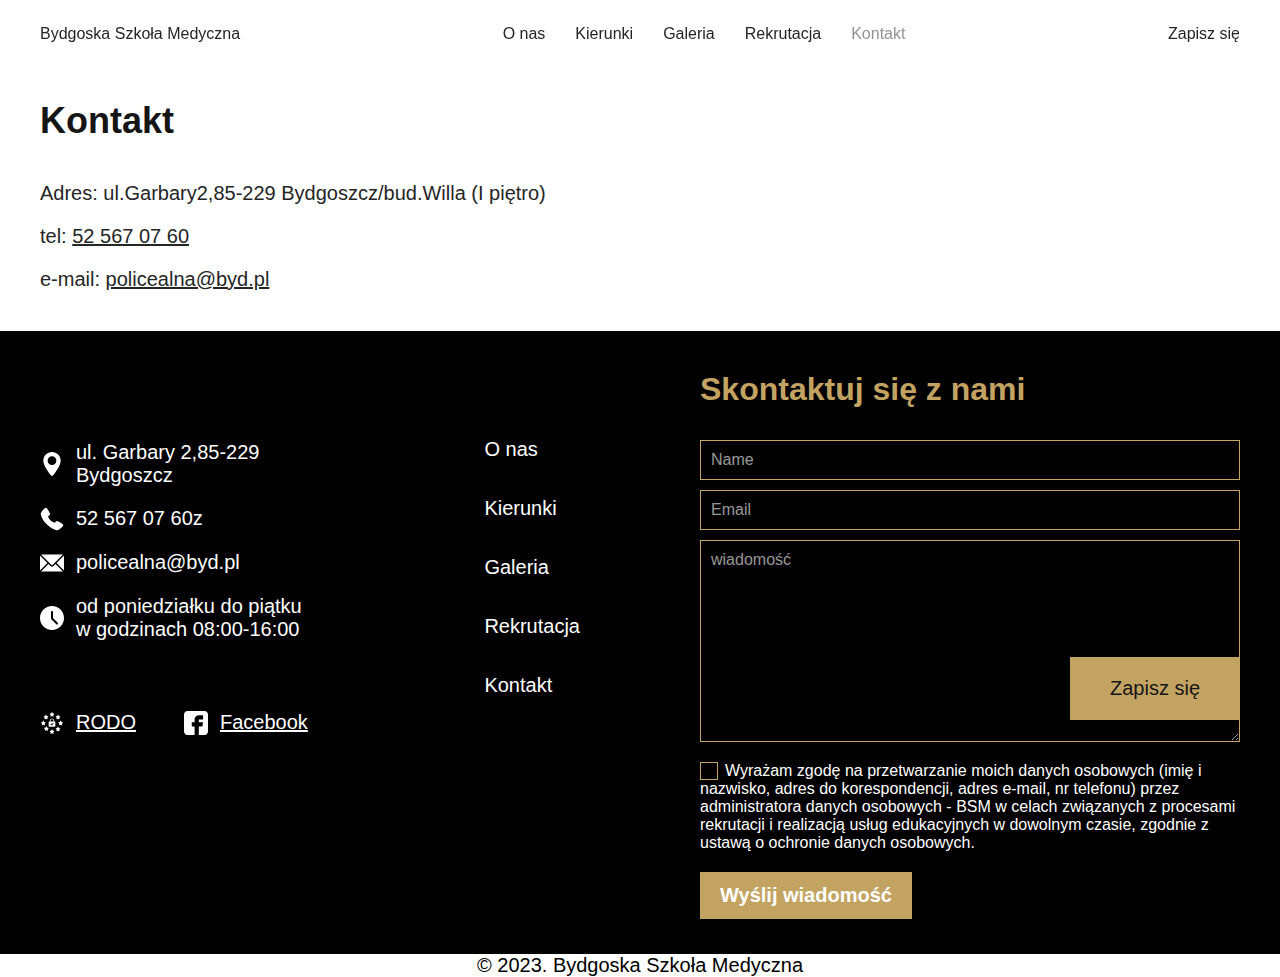
<file: contact.html>
<!DOCTYPE html>
<html lang="en">
<head>
    <meta charset="UTF-8">
    <meta name="viewport" content="width=device-width, initial-scale=1.0">
    <title>Bydgoska Szkoła Medyczna</title>
    <link rel="stylesheet" href="assets/css/style.css">
</head>
<body>
    <header class="header" >
        <div class="header__container">
            <a href="./" class="logo">Bydgoska Szkoła Medyczna</a>
            <nav class="header__navigation">
                <ul class="navigation__list menu-list">
                    <li class="navigation__item"><a href="./about.html" class="navigaion__link">O nas</a></li>
                    <li class="navigation__item dropdown">
                        <a href="./directions.html" class="navigaion__link dropbtn">Kierunki</a>
                        <div class="dropdown-content">
                            <a href="/template-direction.html" class="navigaion__link ">Kierunki1</a>
                            <a href="/template-direction.html"class="navigaion__link ">Kierunki2</a>
                            <a href="/template-direction.html" class="navigaion__link ">Kierunki3</a>
                          </div>
                    </li>
                    <li class="navigation__item dropdown">
                        <a href="./galeria.html" class="navigaion__link dropbtn">Galeria</a>
                        <div class="dropdown-content">
                            <a href="./foto-lists.html" class="navigaion__link ">Galeria1</a>
                            <a href="./foto-lists.html" class="navigaion__link ">Galeria2</a>
                            <a href="./foto-lists.html" class="navigaion__link ">Galeria3</a>
                          </div>
                    </li>
                    <li class="navigation__item"><a href="./rekrutacja.html" class="navigaion__link">Rekrutacja</a></li>
                    <li class="navigation__item"><a href="./contact.html" class="navigaion__link">Kontakt</a></li>
                </ul>
            </nav>
            <a href="" class="header__contact">Zapisz się</a>

            <div class="mobile__menu mobile">
                <div class="mobile__menu-icon">
                    <span></span>
                    <span></span>
                    <span></span>
                </div>

                <div class="mobile__wrapper">
                    <a href="#" class="logo">Bydgoska Szkoła Medyczna</a>
                    
                    <nav class="mobile__navigation ">

                        <ul class="mobile__list menu-list">
                            <li class="mobile__item navigation__item"><a href="./about.html" class="navigaion__link">O nas</a></li>
                            <li class="mobile__item navigation__item dropdown"><a href="./directions.html" class="navigaion__link dropbtn">Kierunki</a>
                                <div class="dropdown-content">
                                    <a href="./template-direction1.html" class="navigaion__link ">Kierunki1</a>
                                    <a href="./template-direction2.html" class="navigaion__link ">Kierunki2</a>
                                    <a href="./template-direction3.html" class="navigaion__link ">Kierunki3</a>
                                  </div>
                            </li>
                            <li class="mobile__item navigation__item dropdown"><a href="./galeria.html" class="navigaion__link dropbtn">Galeria</a>
                                <div class="dropdown-content">
                                    <a href="./galeria1.html" class="navigaion__link ">Galeria1</a>
                                    <a href="./galeria2.html" class="navigaion__link ">Galeria2</a>
                                    <a href="./galeria3.html" class="navigaion__link ">Galeria3</a>
                                  </div>
                            </li>
                            <li class="mobile__item navigation__item "><a href="./rekrutacja.html" class="navigaion__link">Rekrutacja</a></li>
                            <li class="mobile__item navigation__item "><a href="./contact.html" class="navigaion__link">Kontakt</a></li>
                        </ul>
                    </nav>

                    <div class="mobile__contact-info">
                        <ul>
                            <li> <a><img src="./assets/static/place-black.svg" class="icon" width="24" height="24" alt="icon place">ul. Garbary 2,85-229 Bydgoszcz</a></li>
                            <li><a href="tel:+32323232" aria-name="phone"><img src="./assets/static/phone-black.svg" class="icon" width="24" height="24" alt="icon phone">52 567 07 60z</a> </li>
                            <li><a href="mailto:dskal@test.com" aria-name="email"><img src="./assets/static/mail-black.svg" class="icon" width="24" height="24" alt="icon email">policealna@byd.pl</a></li>
                            <li> <a><img src="./assets/static/clock-black.svg" class="icon" width="24" height="24" alt="icon clock">  od poniedziałku do piątku 
w godzinach 08:00-16:00 </a></li>
                        </ul>
                        <div class="mobile__links" >
                              <a href="#"> <img src="./assets/static/security-black.svg" class="icon" width="24" height="24" alt="icon rodo">RODO</a>
                            <a href="#"> <img src="./assets/static/facebook-black.svg" class="icon" width="24" height="24" alt="icon facebook">Facebook</a>
                        
                        </div>
                    </div>
                </div>
                
            </div>

            
                
        </div>

    </header>



    <main>
        <section class="contact" id="contact">
            <div class="contact__container">
                <h1>Kontakt</h1>

                <div class="contact__information-list">
                    <p class="contact__information-item">
                        Adres: ul.Garbary2,85-229 Bydgoszcz/bud.Willa (I piętro)
                    </p>
                    <p class="contact__information-item">
                        tel: <a href="#">52 567 07 60</a> 
                    </p>
                    <p class="contact__information-item">
                        e-mail: <a href="mailto:policealna@byd.pl">policealna@byd.pl</a>
                    </p>
                </div>
            </div>
        </section>
    </main>





   
    <footer class="footer">
        <div class="footer__upper">
            <div class="footer__container">
                <div class="footer__contact ">
                    <div class="footer__contact-info">
                        <ul>
                            <li> <a><img src="./assets/static/place.svg" class="icon" width="24" height="24" alt="icon place">ul. Garbary 2,85-229 Bydgoszcz</a></li>
                            <li><a href="tel:+32323232" aria-name="phone"><img src="./assets/static/phone.svg" class="icon" width="24" height="24" alt="icon phone">52 567 07 60z</a> </li>
                            <li><a href="mailto:dskal@test.com" aria-name="email"><img src="./assets/static/mail.svg" class="icon" width="24" height="24" alt="icon email">policealna@byd.pl</a></li>
                            <li> <a><img src="./assets/static/clock.svg" class="icon" width="24" height="24" alt="icon clock">  od poniedziałku do piątku 
w godzinach 08:00-16:00 </a></li>
                        </ul>
                        <div class="footer__links" >
                            <a href="#"> <img src="./assets/static/security.svg" class="icon" width="24" height="24" alt="icon rodo">RODO</a>
                            <a href="#"> <img src="./assets/static/facebook.svg" class="icon" width="24" height="24" alt="icon facebook">Facebook</a>
                        
                        </div>
                    </div>
                    <nav class="footer__navigation">
                        <ul>
                            <li><a href="./about.html">O nas</a></li>
                            <li><a href="./directions.html">Kierunki</a></li>
                            <li><a href="./galeria.html">Galeria</a></li>
                            <li><a href="./rekrutacja.html">Rekrutacja</a></li>
                            <li><a href="./contact.html">Kontakt</a></li>
                        </ul>
                    </nav>
                </div>
                <div class="footer__form" id="contact-form">
                    <p class="title">Skontaktuj się z nami</p>
                    <form action="" id="myForm">
                        <input name='name' type="text" id="name" placeholder="Name" >
                        <input type="email" id="email" placeholder="Email" >
                
                        <textarea rows="10" name="text" type="textarea" placeholder="wiadomość"></textarea>
                        <div class="custom-checkbox accept">
                            <input id="accept" name="accept" type="checkbox" >
                            <label for="accept">Wyrażam zgodę na przetwarzanie moich danych osobowych (imię i nazwisko, adres do korespondencji, adres e-mail, nr telefonu) przez administratora danych osobowych - BSM w celach związanych z procesami rekrutacji i realizacją usług edukacyjnych w dowolnym czasie, zgodnie z ustawą o ochronie danych osobowych.</label>
                        </div>
                        <button>Wyślij wiadomość</button>
                    </form>
                </div>
            </div>
        </div>
        <div class="footer__lower">
            <p>© 2023. Bydgoska Szkoła Medyczna</p>
        </div>

        
        
    </footer>
    <div class="fixed-contact-btn">
        <a href="#contact-form">
        <p class="text-contact">Zapisz się</p>
        <img src="./assets/static/chat.svg"  width="16" height="16" class="icon icon-contact" alt="contact icon">
        </a>
    </div>
    <script src="./assets/scripts/main.js"></script>
</body>
</html>
</file>
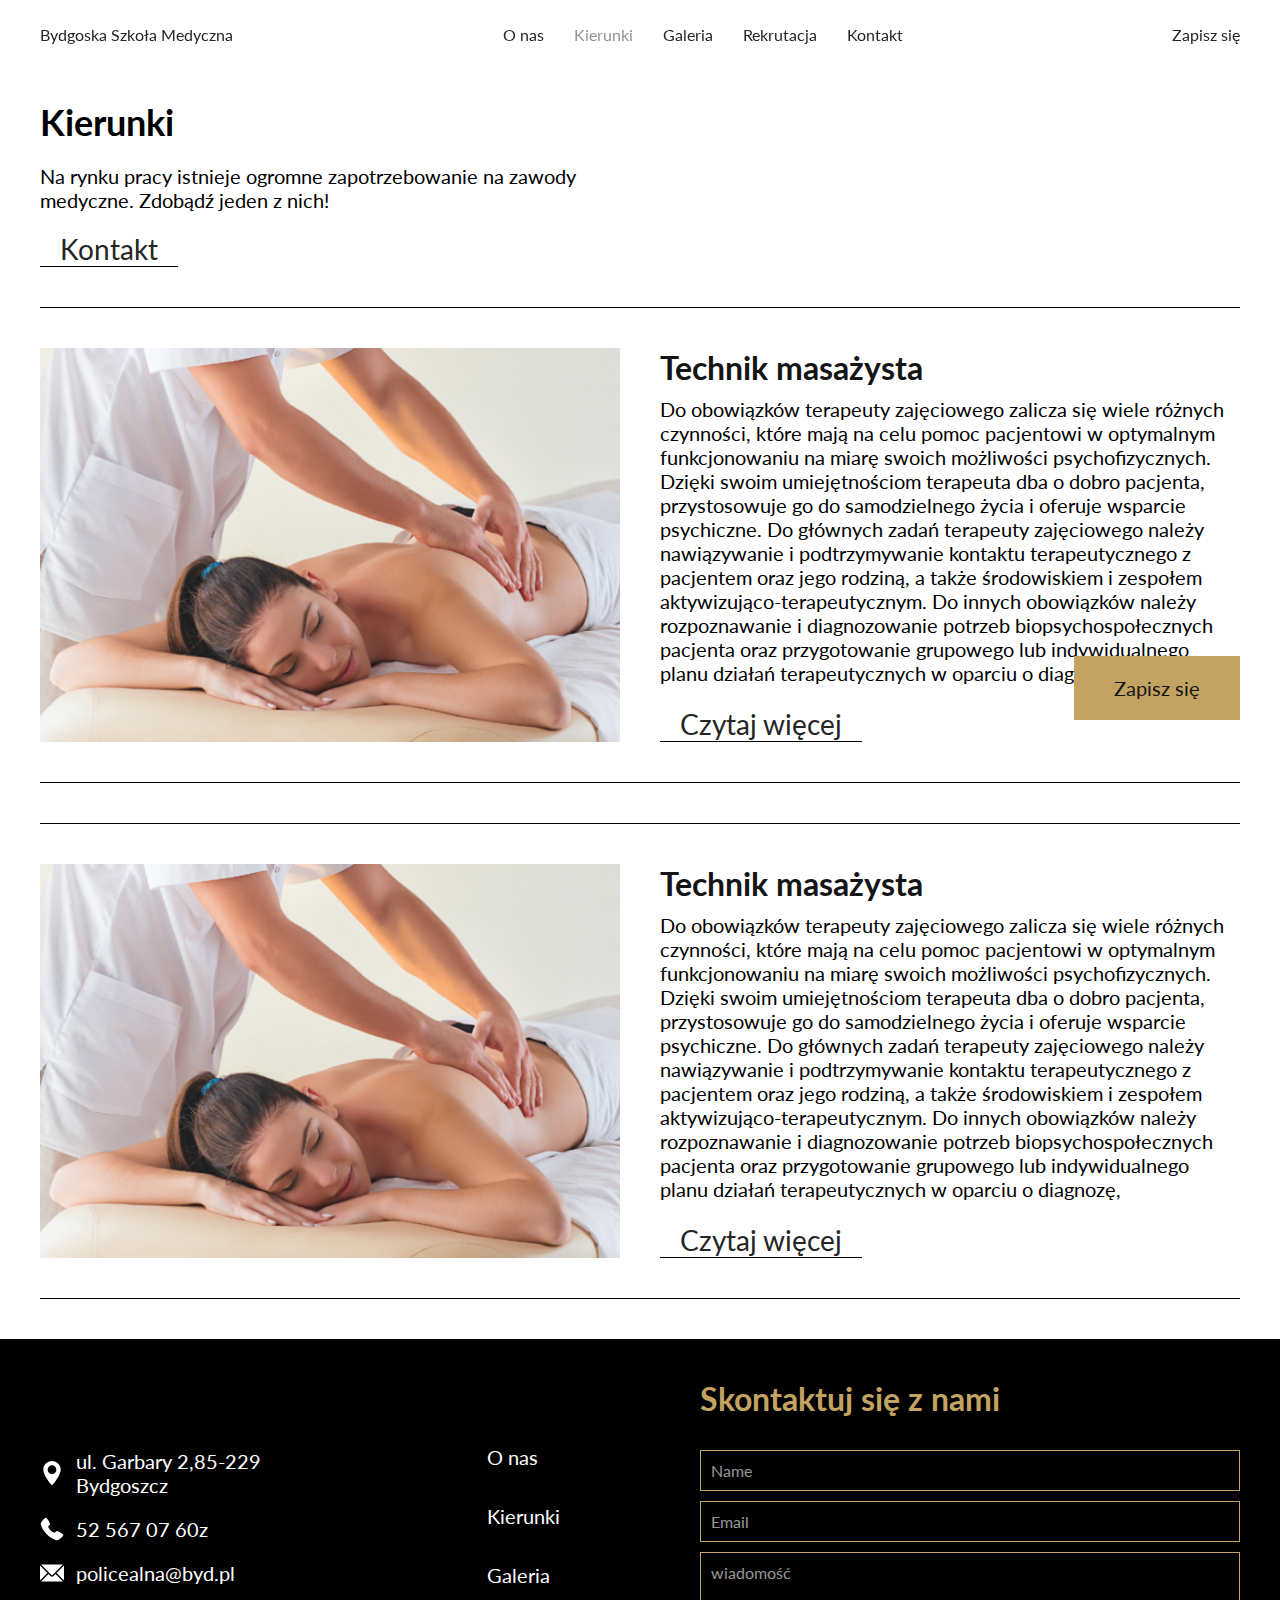
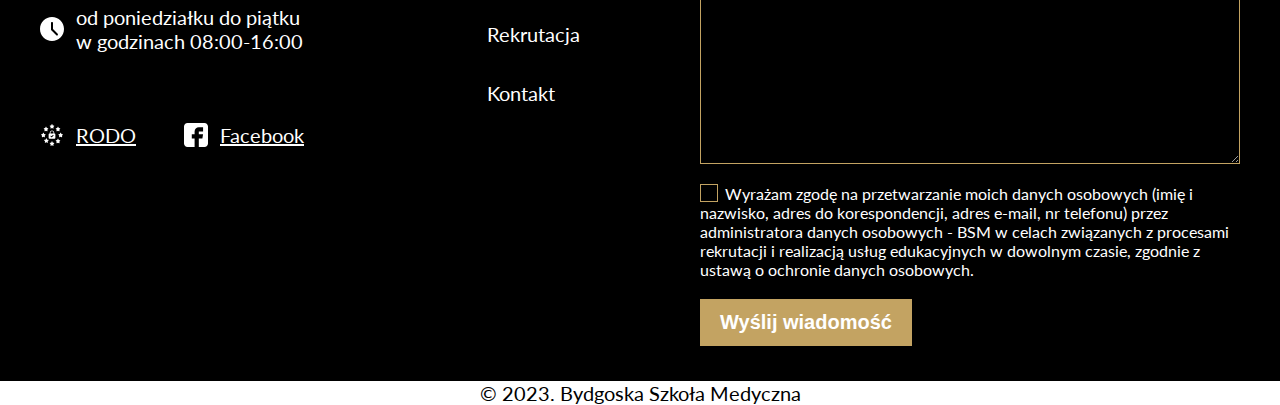
<file: directions.html>
<!DOCTYPE html>
<html lang="en">
<head>
    <meta charset="UTF-8">
    <meta name="viewport" content="width=device-width, initial-scale=1.0">
    <title>Bydgoska Szkoła Medyczna</title>
    <link rel="preconnect" href="https://fonts.googleapis.com">
    <link rel="preconnect" href="https://fonts.gstatic.com" crossorigin>
    <link href="https://fonts.googleapis.com/css2?family=Lato:wght@400;700&display=swap" rel="stylesheet">
    <link rel="stylesheet" href="assets/css/style.css">
</head>
<body>
    <header class="header" >
        <div class="header__container">
            <a href="./" class="logo">Bydgoska Szkoła Medyczna</a>
            <nav class="header__navigation">
                <ul class="navigation__list menu-list">
                    <li class="navigation__item"><a href="./about.html" class="navigaion__link">O nas</a></li>
                    <li class="navigation__item dropdown">
                        <a href="./directions.html" class="navigaion__link dropbtn">Kierunki</a>
                        <div class="dropdown-content">
                            <a href="/template-direction.html" class="navigaion__link ">Kierunki1</a>
                            <a href="/template-direction.html"class="navigaion__link ">Kierunki2</a>
                            <a href="/template-direction.html" class="navigaion__link ">Kierunki3</a>
                          </div>
                    </li>
                    <li class="navigation__item dropdown">
                        <a href="./galeria.html" class="navigaion__link dropbtn">Galeria</a>
                        <div class="dropdown-content">
                            <a href="./foto-lists.html" class="navigaion__link ">Galeria1</a>
                            <a href="./foto-lists.html" class="navigaion__link ">Galeria2</a>
                            <a href="./foto-lists.html" class="navigaion__link ">Galeria3</a>
                          </div>
                    </li>
                    <li class="navigation__item"><a href="./rekrutacja.html" class="navigaion__link">Rekrutacja</a></li>
                    <li class="navigation__item"><a href="./contact.html" class="navigaion__link">Kontakt</a></li>
                </ul>
            </nav>
            <a href="" class="header__contact">Zapisz się</a>

            <div class="mobile__menu mobile">
                <div class="mobile__menu-icon">
                    <span></span>
                    <span></span>
                    <span></span>
                </div>

                <div class="mobile__wrapper">
                    <a href="#" class="logo">Bydgoska Szkoła Medyczna</a>
                    
                    <nav class="mobile__navigation ">

                        <ul class="mobile__list menu-list">
                            <li class="mobile__item navigation__item"><a href="./about.html" class="navigaion__link">O nas</a></li>
                            <li class="mobile__item navigation__item dropdown"><a href="./directions.html" class="navigaion__link dropbtn">Kierunki</a>
                                <div class="dropdown-content">
                                    <a href="./template-direction1.html" class="navigaion__link ">Kierunki1</a>
                                    <a href="./template-direction2.html" class="navigaion__link ">Kierunki2</a>
                                    <a href="./template-direction3.html" class="navigaion__link ">Kierunki3</a>
                                  </div>
                            </li>
                            <li class="mobile__item navigation__item dropdown"><a href="./galeria.html" class="navigaion__link dropbtn">Galeria</a>
                                <div class="dropdown-content">
                                    <a href="./galeria1.html" class="navigaion__link ">Galeria1</a>
                                    <a href="./galeria2.html" class="navigaion__link ">Galeria2</a>
                                    <a href="./galeria3.html" class="navigaion__link ">Galeria3</a>
                                  </div>
                            </li>
                            <li class="mobile__item navigation__item "><a href="./rekrutacja.html" class="navigaion__link">Rekrutacja</a></li>
                            <li class="mobile__item navigation__item "><a href="./contact.html" class="navigaion__link">Kontakt</a></li>
                        </ul>
                    </nav>

                    <div class="mobile__contact-info">
                        <ul>
                            <li> <a><img src="./assets/static/place-black.svg" class="icon" width="24" height="24" alt="icon place">ul. Garbary 2,85-229 Bydgoszcz</a></li>
                            <li><a href="tel:+32323232" aria-name="phone"><img src="./assets/static/phone-black.svg" class="icon" width="24" height="24" alt="icon phone">52 567 07 60z</a> </li>
                            <li><a href="mailto:dskal@test.com" aria-name="email"><img src="./assets/static/mail-black.svg" class="icon" width="24" height="24" alt="icon email">policealna@byd.pl</a></li>
                            <li> <a><img src="./assets/static/clock-black.svg" class="icon" width="24" height="24" alt="icon clock">  od poniedziałku do piątku 
w godzinach 08:00-16:00 </a></li>
                        </ul>
                        <div class="mobile__links" >
                              <a href="#"> <img src="./assets/static/security-black.svg" class="icon" width="24" height="24" alt="icon rodo">RODO</a>
                            <a href="#"> <img src="./assets/static/facebook-black.svg" class="icon" width="24" height="24" alt="icon facebook">Facebook</a>
                        
                        </div>
                    </div>
                </div>
                
            </div>

            
                
        </div>

    </header>



    <main>
        <section class="directions" id="directions">
            <div class="directions__container">
                <div class="directions__header-info">
                    <h1 class="title">
                        Kierunki
                    </h1>
                    <p class="subtitle">
                        Na rynku pracy istnieje ogromne zapotrzebowanie na zawody medyczne. Zdobądź jeden z nich!
                    </p>

                    <a href="" class="link underline">Kontakt</a>


                </div>
                <div class="directions__list">
                    <div class="directions__item item">
                        <div class="item__img">
                            <img src="./assets/images/massage.png" alt="">
                        </div>
                        <div class="item__information">
                            <p class="title">Technik masażysta</p>
                            <div class="text">
                                <p>
                                    Do obowiązków terapeuty zajęciowego zalicza się wiele różnych czynności, które mają na celu pomoc pacjentowi w optymalnym funkcjonowaniu na miarę swoich możliwości psychofizycznych. Dzięki swoim umiejętnościom terapeuta dba o dobro pacjenta, przystosowuje go do samodzielnego życia i oferuje wsparcie psychiczne. Do głównych zadań terapeuty zajęciowego należy nawiązywanie i podtrzymywanie kontaktu terapeutycznego z pacjentem oraz jego rodziną, a także środowiskiem i zespołem aktywizująco-terapeutycznym. Do innych obowiązków należy rozpoznawanie i diagnozowanie potrzeb biopsychospołecznych pacjenta oraz przygotowanie grupowego lub indywidualnego planu działań terapeutycznych w oparciu o diagnozę, zainteresowania, potrzeby i możliwości pacjenta.
                                </p>
                            </div>
                            <a href="./template-direction.html" class="direction__contact underline">Czytaj więcej</a>
                        </div>
                    </div>
                    <div class="directions__item item">
                        <div class="item__img">
                            <img src="./assets/images/massage.png" alt="">
                        </div>
                        <div class="item__information">
                            <p class="title">Technik masażysta</p>
                            <div class="text">
                                <p>
                                    Do obowiązków terapeuty zajęciowego zalicza się wiele różnych czynności, które mają na celu pomoc pacjentowi w optymalnym funkcjonowaniu na miarę swoich możliwości psychofizycznych. Dzięki swoim umiejętnościom terapeuta dba o dobro pacjenta, przystosowuje go do samodzielnego życia i oferuje wsparcie psychiczne. Do głównych zadań terapeuty zajęciowego należy nawiązywanie i podtrzymywanie kontaktu terapeutycznego z pacjentem oraz jego rodziną, a także środowiskiem i zespołem aktywizująco-terapeutycznym. Do innych obowiązków należy rozpoznawanie i diagnozowanie potrzeb biopsychospołecznych pacjenta oraz przygotowanie grupowego lub indywidualnego planu działań terapeutycznych w oparciu o diagnozę, zainteresowania, potrzeby i możliwości pacjenta.
                                </p>
                            </div>
                            <a href="" class="direction__contact underline">Czytaj więcej</a>
                        </div>
                    </div>
                    
                   
                </div>
            </div>
        </section>
    </main>



   
   
    <footer class="footer">
        <div class="footer__upper">
            <div class="footer__container">
                <div class="footer__contact ">
                    <div class="footer__contact-info">
                        <ul>
                            <li> <a><img src="./assets/static/place.svg" class="icon" width="24" height="24" alt="icon place">ul. Garbary 2,85-229 Bydgoszcz</a></li>
                            <li><a href="tel:+32323232" aria-name="phone"><img src="./assets/static/phone.svg" class="icon" width="24" height="24" alt="icon phone">52 567 07 60z</a> </li>
                            <li><a href="mailto:dskal@test.com" aria-name="email"><img src="./assets/static/mail.svg" class="icon" width="24" height="24" alt="icon email">policealna@byd.pl</a></li>
                            <li> <a><img src="./assets/static/clock.svg" class="icon" width="24" height="24" alt="icon clock">  od poniedziałku do piątku 
w godzinach 08:00-16:00 </a></li>
                        </ul>
                        <div class="footer__links" >
                            <a href="#"> <img src="./assets/static/security.svg" class="icon" width="24" height="24" alt="icon rodo">RODO</a>
                            <a href="#"> <img src="./assets/static/facebook.svg" class="icon" width="24" height="24" alt="icon facebook">Facebook</a>
                        
                        </div>
                    </div>
                    <nav class="footer__navigation">
                        <ul>
                            <li><a href="./about.html">O nas</a></li>
                            <li><a href="./directions.html">Kierunki</a></li>
                            <li><a href="./galeria.html">Galeria</a></li>
                            <li><a href="./rekrutacja.html">Rekrutacja</a></li>
                            <li><a href="./contact.html">Kontakt</a></li>
                        </ul>
                    </nav>
                </div>
                <div class="footer__form" id="contact-form">
                    <p class="title">Skontaktuj się z nami</p>
                    <form action="" id="myForm">
                        <input name='name' type="text" id="name" placeholder="Name" >
                        <input type="email" id="email" placeholder="Email" >
                
                        <textarea rows="10" name="text" type="textarea" placeholder="wiadomość"></textarea>
                        <div class="custom-checkbox accept">
                            <input id="accept" name="accept" type="checkbox" >
                            <label for="accept">Wyrażam zgodę na przetwarzanie moich danych osobowych (imię i nazwisko, adres do korespondencji, adres e-mail, nr telefonu) przez administratora danych osobowych - BSM w celach związanych z procesami rekrutacji i realizacją usług edukacyjnych w dowolnym czasie, zgodnie z ustawą o ochronie danych osobowych.</label>
                        </div>
                        <button>Wyślij wiadomość</button>
                    </form>
                </div>
            </div>
        </div>
        <div class="footer__lower">
            <p>© 2023. Bydgoska Szkoła Medyczna</p>
        </div>

        
        
    </footer>
    <div class="fixed-contact-btn">
        <a href="#contact-form">
        <p class="text-contact">Zapisz się</p>
        <img src="./assets/static/chat.svg"  width="16" height="16" class="icon icon-contact" alt="contact icon">
        </a>
    </div>
    <script src="./assets/scripts/main.js"></script>
</body>
</html>
</file>
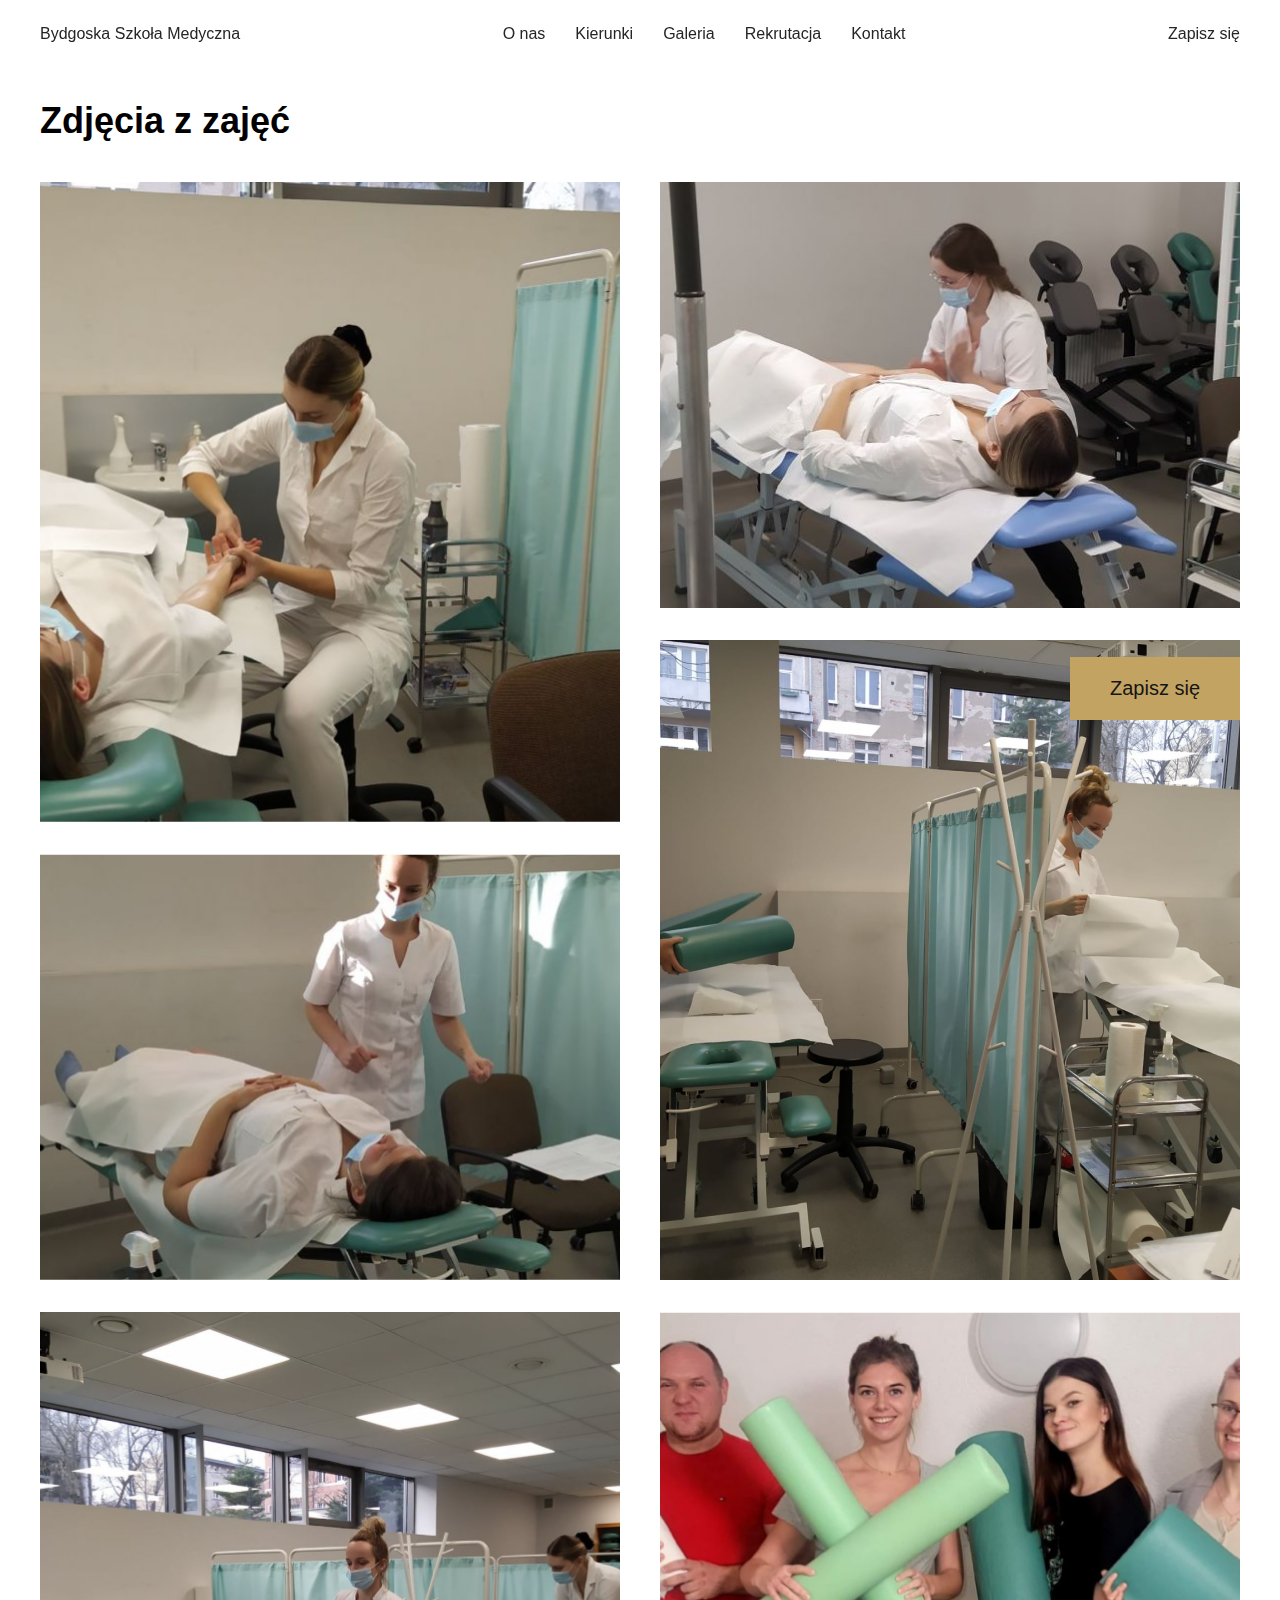
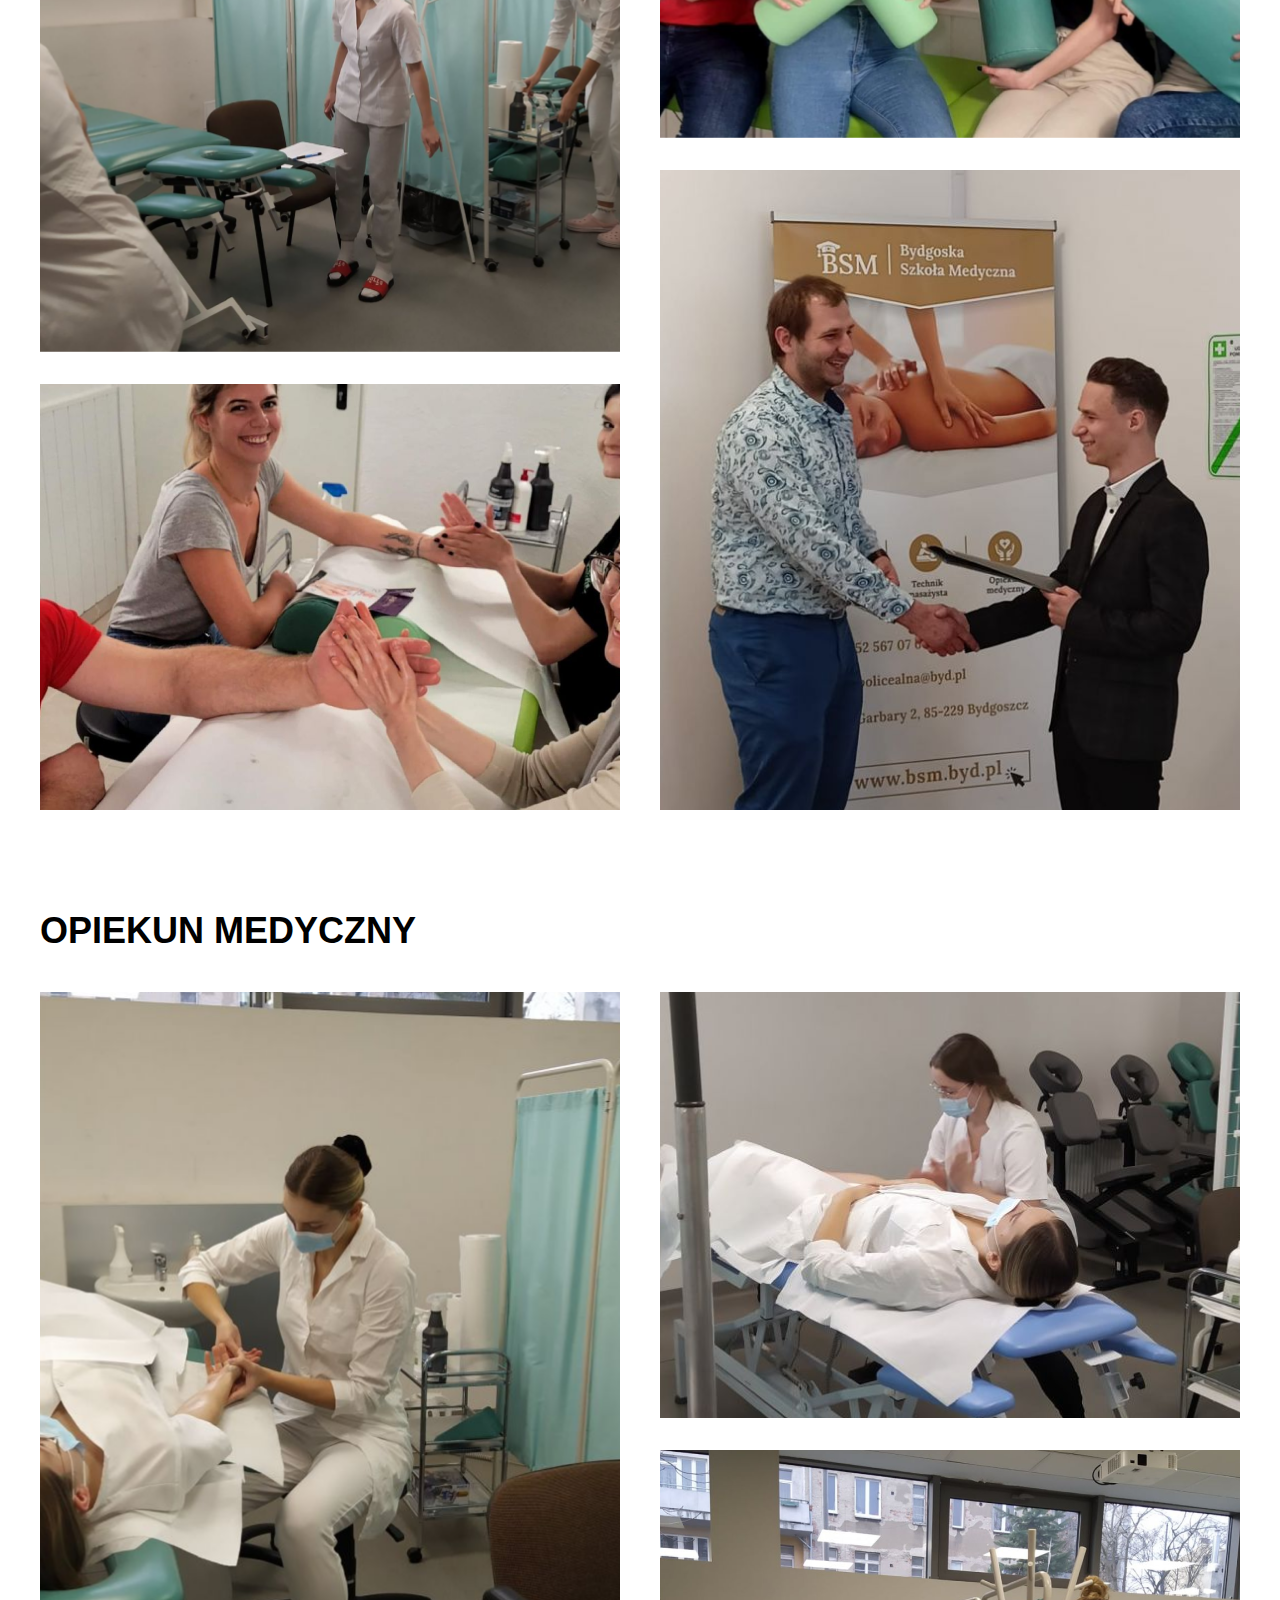
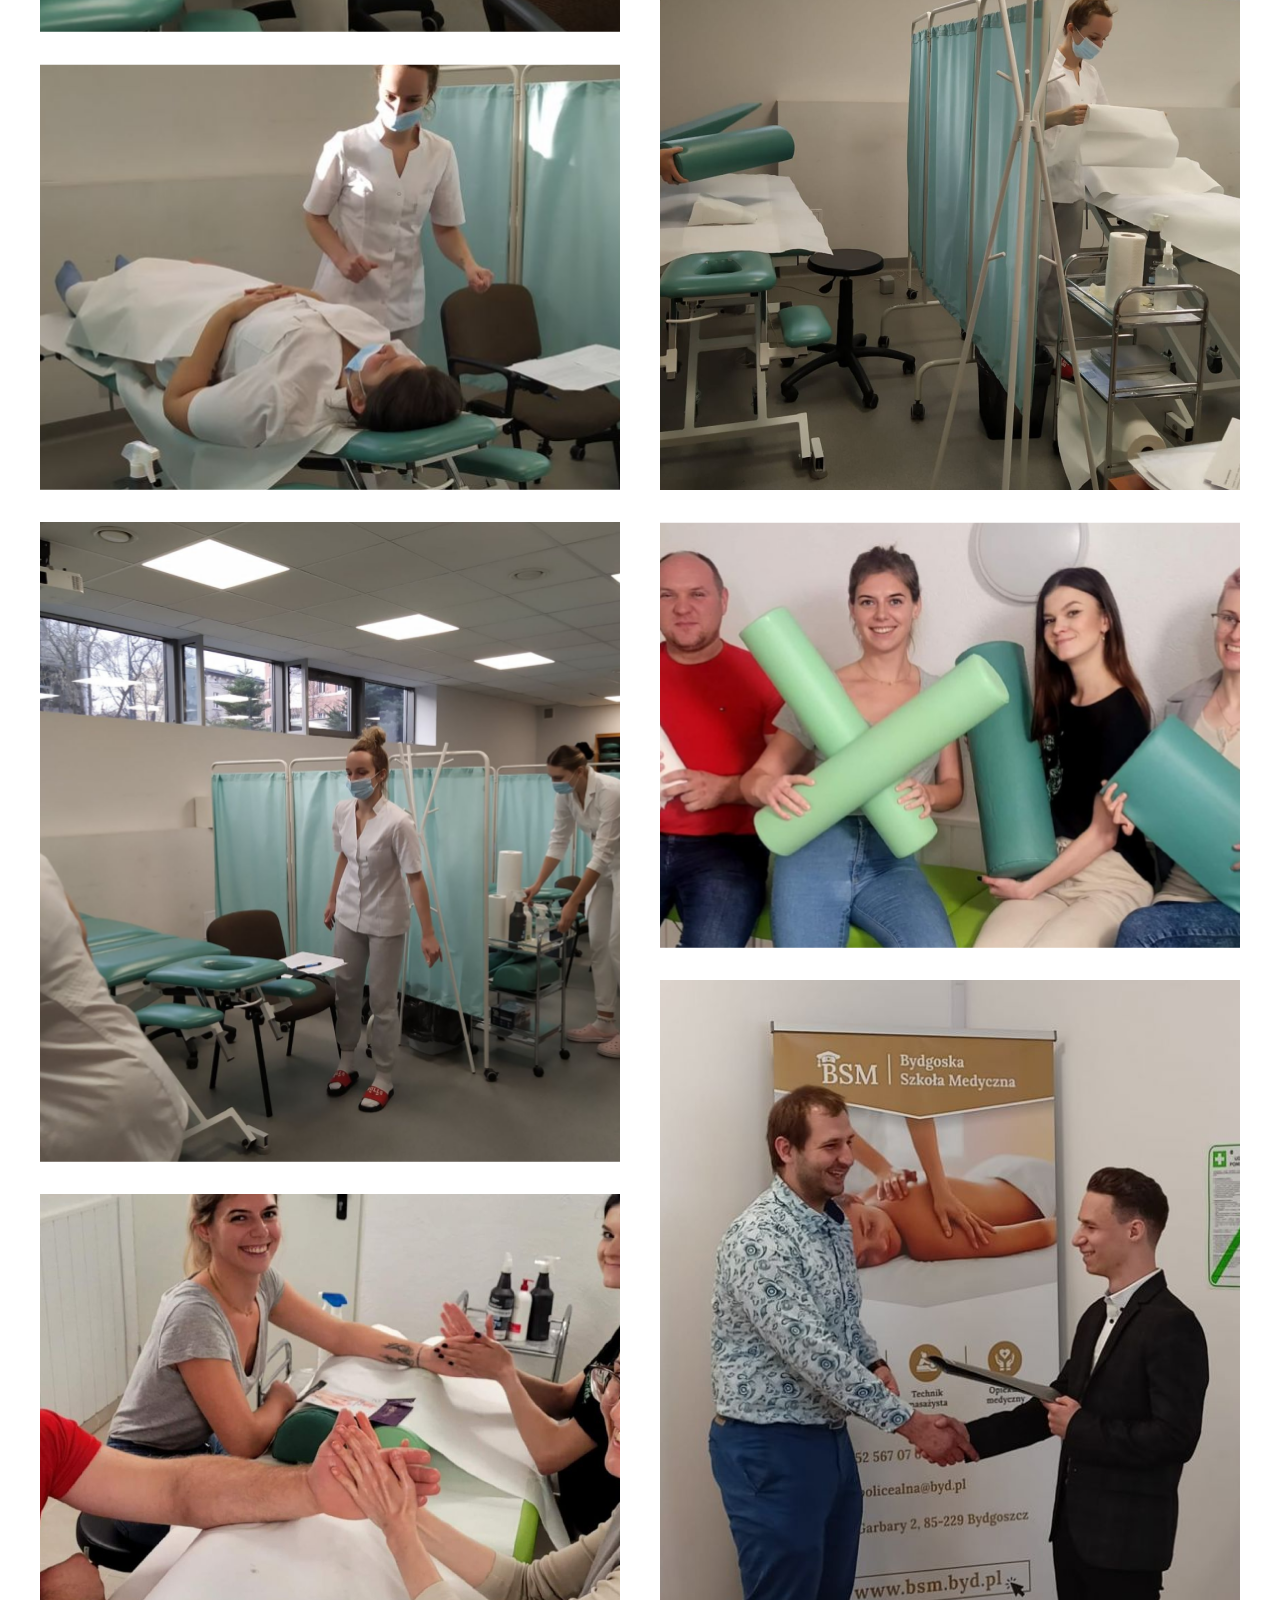
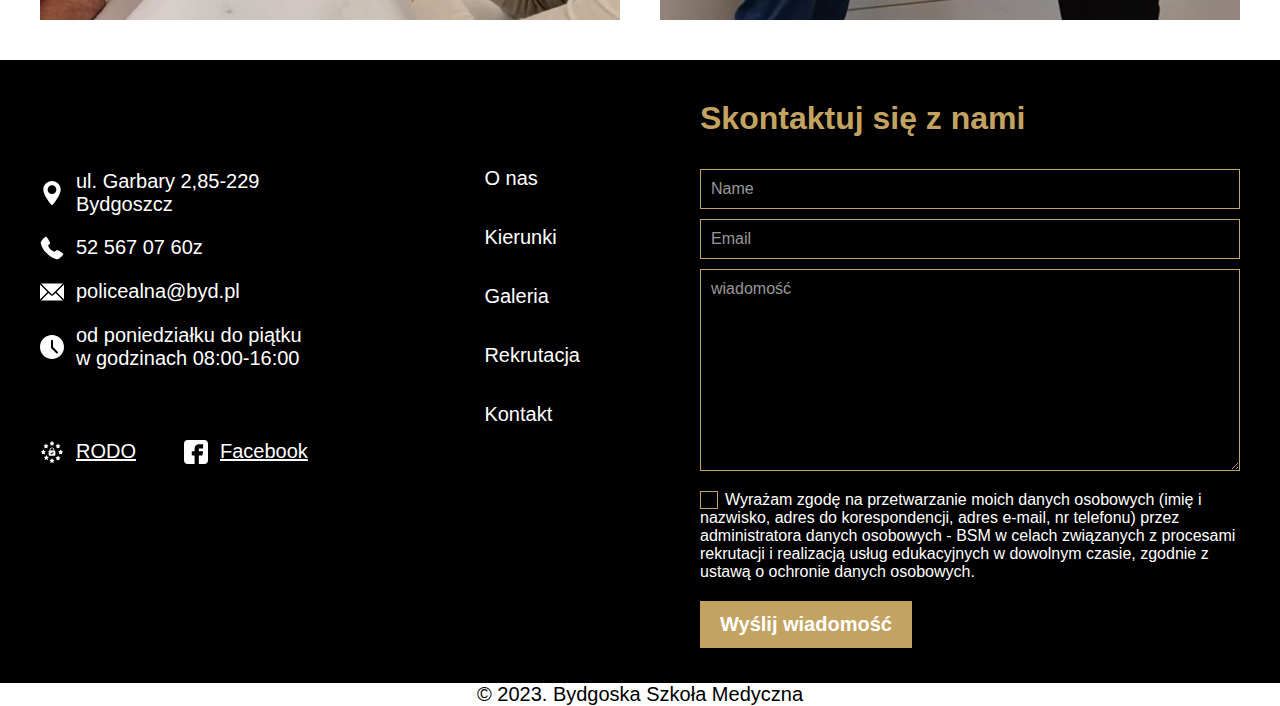
<file: foto-lists.html>
<!DOCTYPE html>
<html lang="en">
<head>
    <meta charset="UTF-8">
    <meta name="viewport" content="width=device-width, initial-scale=1.0">
    <title>Bydgoska Szkoła Medyczna</title>
    <link rel="stylesheet" href="assets/css/style.css">
</head>
<body>
    <header class="header" >
        <div class="header__container">
            <a href="./" class="logo">Bydgoska Szkoła Medyczna</a>
            <nav class="header__navigation">
                <ul class="navigation__list menu-list">
                    <li class="navigation__item"><a href="./about.html" class="navigaion__link">O nas</a></li>
                    <li class="navigation__item dropdown">
                        <a href="./directions.html" class="navigaion__link dropbtn">Kierunki</a>
                        <div class="dropdown-content">
                            <a href="/template-direction.html" class="navigaion__link ">Kierunki1</a>
                            <a href="/template-direction.html"class="navigaion__link ">Kierunki2</a>
                            <a href="/template-direction.html" class="navigaion__link ">Kierunki3</a>
                          </div>
                    </li>
                    <li class="navigation__item dropdown">
                        <a href="./galeria.html" class="navigaion__link dropbtn">Galeria</a>
                        <div class="dropdown-content">
                            <a href="./foto-lists.html" class="navigaion__link ">Galeria1</a>
                            <a href="./foto-lists.html" class="navigaion__link ">Galeria2</a>
                            <a href="./foto-lists.html" class="navigaion__link ">Galeria3</a>
                          </div>
                    </li>
                    <li class="navigation__item"><a href="./rekrutacja.html" class="navigaion__link">Rekrutacja</a></li>
                    <li class="navigation__item"><a href="./contact.html" class="navigaion__link">Kontakt</a></li>
                </ul>
            </nav>
            <a href="" class="header__contact">Zapisz się</a>

            <div class="mobile__menu mobile">
                <div class="mobile__menu-icon">
                    <span></span>
                    <span></span>
                    <span></span>
                </div>

                <div class="mobile__wrapper">
                    <a href="#" class="logo">Bydgoska Szkoła Medyczna</a>
                    
                    <nav class="mobile__navigation ">

                        <ul class="mobile__list menu-list">
                            <li class="mobile__item navigation__item"><a href="./about.html" class="navigaion__link">O nas</a></li>
                            <li class="mobile__item navigation__item dropdown"><a href="./directions.html" class="navigaion__link dropbtn">Kierunki</a>
                                <div class="dropdown-content">
                                    <a href="./template-direction1.html" class="navigaion__link ">Kierunki1</a>
                                    <a href="./template-direction2.html" class="navigaion__link ">Kierunki2</a>
                                    <a href="./template-direction3.html" class="navigaion__link ">Kierunki3</a>
                                  </div>
                            </li>
                            <li class="mobile__item navigation__item dropdown"><a href="./galeria.html" class="navigaion__link dropbtn">Galeria</a>
                                <div class="dropdown-content">
                                    <a href="./galeria1.html" class="navigaion__link ">Galeria1</a>
                                    <a href="./galeria2.html" class="navigaion__link ">Galeria2</a>
                                    <a href="./galeria3.html" class="navigaion__link ">Galeria3</a>
                                  </div>
                            </li>
                            <li class="mobile__item navigation__item "><a href="./rekrutacja.html" class="navigaion__link">Rekrutacja</a></li>
                            <li class="mobile__item navigation__item "><a href="./contact.html" class="navigaion__link">Kontakt</a></li>
                        </ul>
                    </nav>

                    <div class="mobile__contact-info">
                        <ul>
                            <li> <a><img src="./assets/static/place-black.svg" class="icon" width="24" height="24" alt="icon place">ul. Garbary 2,85-229 Bydgoszcz</a></li>
                            <li><a href="tel:+32323232" aria-name="phone"><img src="./assets/static/phone-black.svg" class="icon" width="24" height="24" alt="icon phone">52 567 07 60z</a> </li>
                            <li><a href="mailto:dskal@test.com" aria-name="email"><img src="./assets/static/mail-black.svg" class="icon" width="24" height="24" alt="icon email">policealna@byd.pl</a></li>
                            <li> <a><img src="./assets/static/clock-black.svg" class="icon" width="24" height="24" alt="icon clock">  od poniedziałku do piątku 
w godzinach 08:00-16:00 </a></li>
                        </ul>
                        <div class="mobile__links" >
                              <a href="#"> <img src="./assets/static/security-black.svg" class="icon" width="24" height="24" alt="icon rodo">RODO</a>
                            <a href="#"> <img src="./assets/static/facebook-black.svg" class="icon" width="24" height="24" alt="icon facebook">Facebook</a>
                        
                        </div>
                    </div>
                </div>
                
            </div>

            
                
        </div>

    </header>



    <main>
        <section class="foto" id="foto">
            <div class="foto__container">
                <p class="title">Zdjęcia z zajęć</p>
                <div class="foto__list">
                    <div class="foto__list-left">
                        <img class="foto__item lazy"  src="assets/images/gallery1.png" alt="img" width="870" height="680">
                        <img class="foto__item lazy"  src="assets/images/gallery3.png" alt="img" width="870" height="680">
                        <img class="foto__item lazy"  src="assets/images/gallery5.png" alt="img" width="870" height="680">
                        <img class="foto__item lazy"  src="assets/images/gallery7.png" alt="img" width="870" height="680">
                    </div>
                    <div class="foto__list-right">
                        <img class="foto__item lazy"  src="assets/images/gallery2.png" alt="img" width="870" height="680">
                        <img class="foto__item lazy"  src="assets/images/gallery4.png" alt="img" width="870" height="680">
                        <img class="foto__item lazy"  src="assets/images/gallery6.png" alt="img" width="870" height="680">
                        <img class="foto__item lazy"  src="assets/images/gallery8.png" alt="img" width="870" height="680">
                    </div>
                </div>
            </div>
            
        </section>
        <section class="foto" id="foto">
            <div class="foto__container">
                <p class="title">OPIEKUN MEDYCZNY</p>
                <div class="foto__list">
                    <div class="foto__list-left">
                        <img class="foto__item lazy"  src="assets/images/gallery1.png" alt="img" width="870" height="680">
                        <img class="foto__item lazy"  src="assets/images/gallery3.png" alt="img" width="870" height="680">
                        <img class="foto__item lazy"  src="assets/images/gallery5.png" alt="img" width="870" height="680">
                        <img class="foto__item lazy"  src="assets/images/gallery7.png" alt="img" width="870" height="680">
                    </div>
                    <div class="foto__list-right">
                        <img class="foto__item lazy"  src="assets/images/gallery2.png" alt="img" width="870" height="680">
                        <img class="foto__item lazy"  src="assets/images/gallery4.png" alt="img" width="870" height="680">
                        <img class="foto__item lazy"  src="assets/images/gallery6.png" alt="img" width="870" height="680">
                        <img class="foto__item lazy"  src="assets/images/gallery8.png" alt="img" width="870" height="680">
                    </div>
                </div>
            </div>
            
        </section>
    </main>





   
    <footer class="footer">
        <div class="footer__upper">
            <div class="footer__container">
                <div class="footer__contact ">
                    <div class="footer__contact-info">
                        <ul>
                            <li> <a><img src="./assets/static/place.svg" class="icon" width="24" height="24" alt="icon place">ul. Garbary 2,85-229 Bydgoszcz</a></li>
                            <li><a href="tel:+32323232" aria-name="phone"><img src="./assets/static/phone.svg" class="icon" width="24" height="24" alt="icon phone">52 567 07 60z</a> </li>
                            <li><a href="mailto:dskal@test.com" aria-name="email"><img src="./assets/static/mail.svg" class="icon" width="24" height="24" alt="icon email">policealna@byd.pl</a></li>
                            <li> <a><img src="./assets/static/clock.svg" class="icon" width="24" height="24" alt="icon clock">  od poniedziałku do piątku 
w godzinach 08:00-16:00 </a></li>
                        </ul>
                        <div class="footer__links" >
                            <a href="#"> <img src="./assets/static/security.svg" class="icon" width="24" height="24" alt="icon rodo">RODO</a>
                            <a href="#"> <img src="./assets/static/facebook.svg" class="icon" width="24" height="24" alt="icon facebook">Facebook</a>
                        
                        </div>
                    </div>
                    <nav class="footer__navigation">
                        <ul>
                            <li><a href="./about.html">O nas</a></li>
                            <li><a href="./directions.html">Kierunki</a></li>
                            <li><a href="./galeria.html">Galeria</a></li>
                            <li><a href="./rekrutacja.html">Rekrutacja</a></li>
                            <li><a href="./contact.html">Kontakt</a></li>
                        </ul>
                    </nav>
                </div>
                <div class="footer__form" id="contact-form">
                    <p class="title">Skontaktuj się z nami</p>
                    <form action="" id="myForm">
                        <input name='name' type="text" id="name" placeholder="Name" >
                        <input type="email" id="email" placeholder="Email" >
                
                        <textarea rows="10" name="text" type="textarea" placeholder="wiadomość"></textarea>
                        <div class="custom-checkbox accept">
                            <input id="accept" name="accept" type="checkbox" >
                            <label for="accept">Wyrażam zgodę na przetwarzanie moich danych osobowych (imię i nazwisko, adres do korespondencji, adres e-mail, nr telefonu) przez administratora danych osobowych - BSM w celach związanych z procesami rekrutacji i realizacją usług edukacyjnych w dowolnym czasie, zgodnie z ustawą o ochronie danych osobowych.</label>
                        </div>
                        <button>Wyślij wiadomość</button>
                    </form>
                </div>
            </div>
        </div>
        <div class="footer__lower">
            <p>© 2023. Bydgoska Szkoła Medyczna</p>
        </div>

        
        
    </footer>
    <div class="fixed-contact-btn">
        <a href="#contact-form">
        <p class="text-contact">Zapisz się</p>
        <img src="./assets/static/chat.svg"  width="16" height="16" class="icon icon-contact" alt="contact icon">
        </a>
    </div>
    <script src="./assets/scripts/main.js"></script>
</body>
</html>
</file>
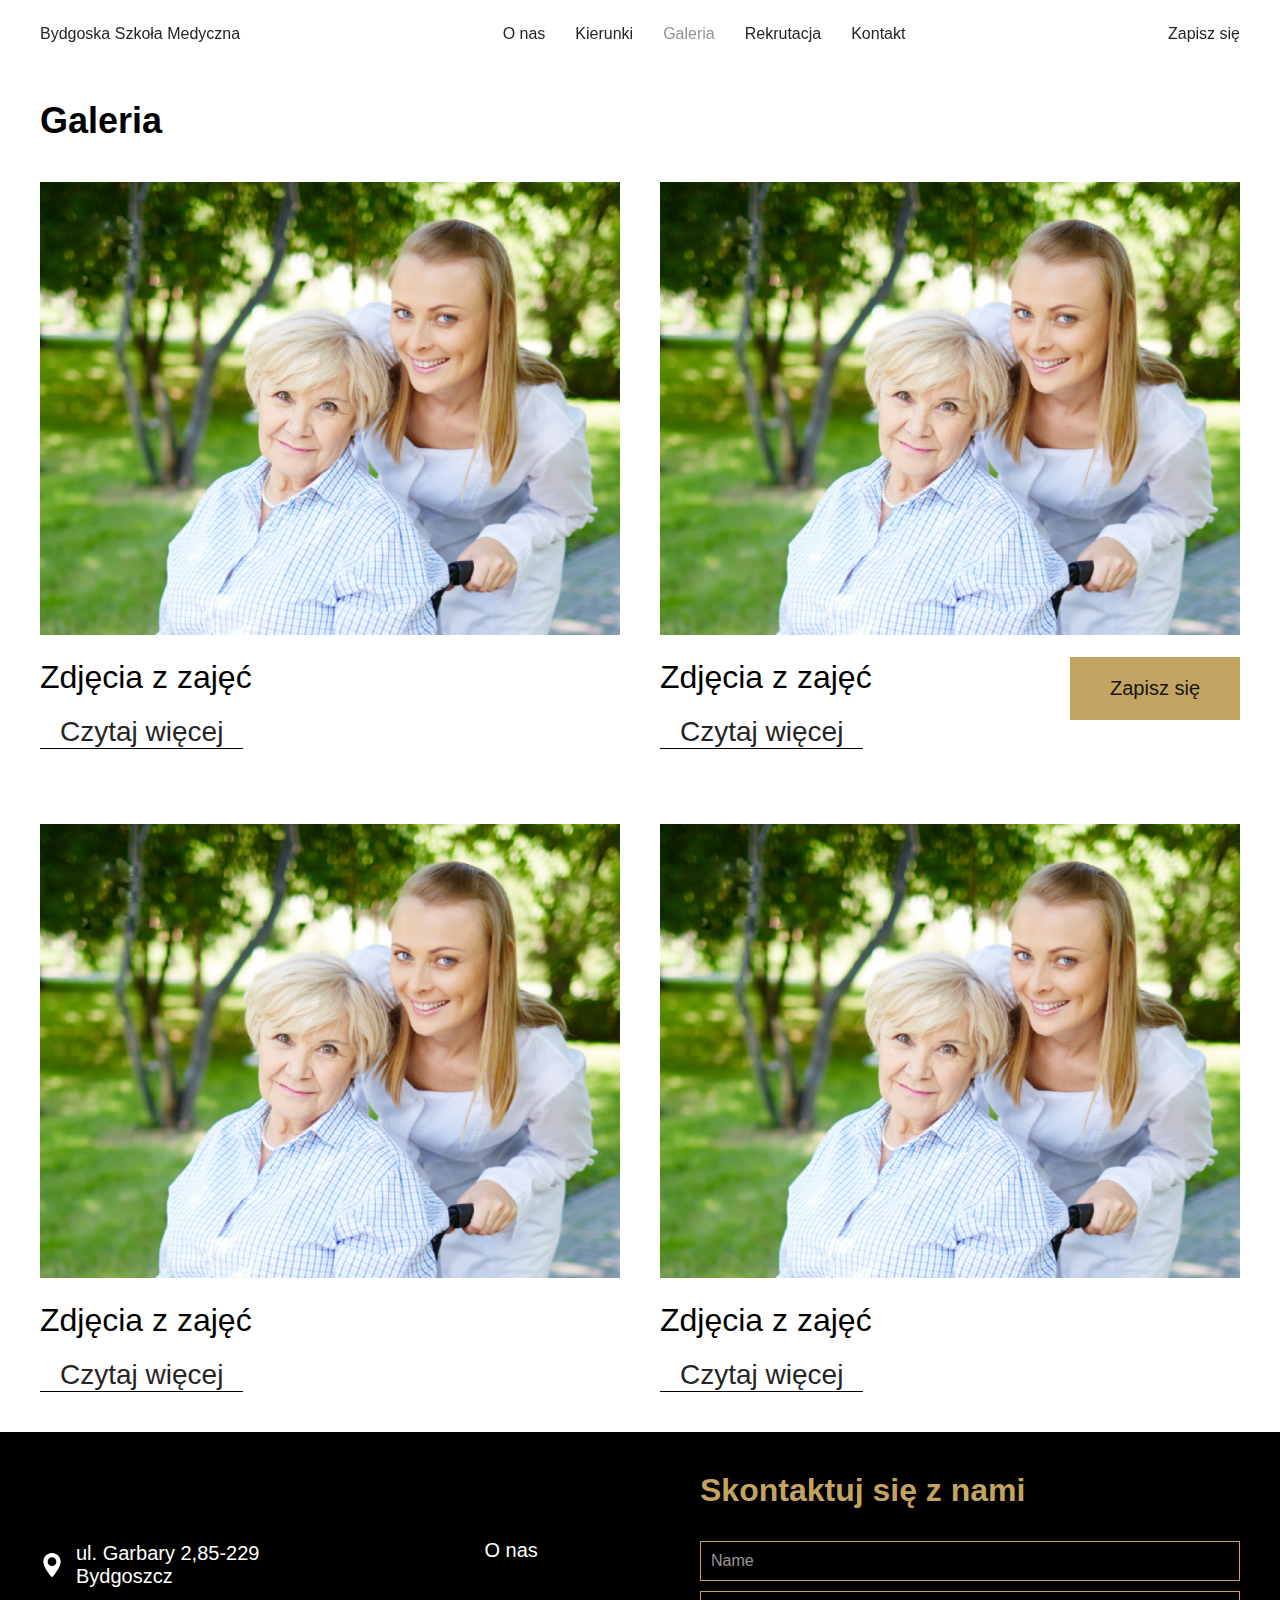
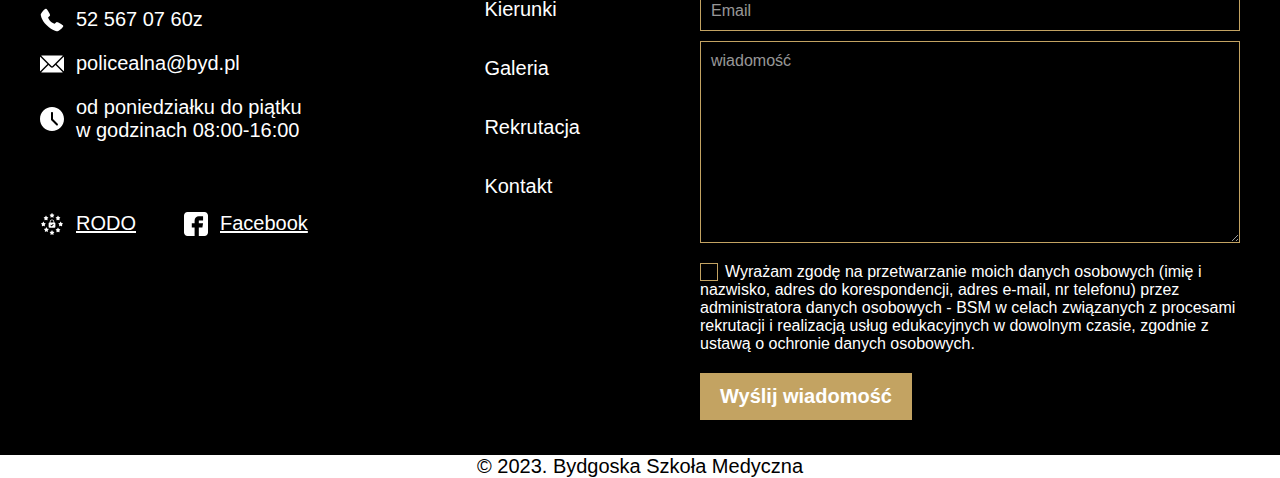
<file: galeria.html>
<!DOCTYPE html>
<html lang="en">
<head>
    <meta charset="UTF-8">
    <meta name="viewport" content="width=device-width, initial-scale=1.0">
    <title>Bydgoska Szkoła Medyczna</title>
    <link rel="stylesheet" href="assets/css/style.css">
</head>
<body>
    <header class="header" >
        <div class="header__container">
            <a href="./" class="logo">Bydgoska Szkoła Medyczna</a>
            <nav class="header__navigation">
                <ul class="navigation__list menu-list">
                    <li class="navigation__item"><a href="./about.html" class="navigaion__link">O nas</a></li>
                    <li class="navigation__item dropdown">
                        <a href="./directions.html" class="navigaion__link dropbtn">Kierunki</a>
                        <div class="dropdown-content">
                            <a href="/template-direction.html" class="navigaion__link ">Kierunki1</a>
                            <a href="/template-direction.html"class="navigaion__link ">Kierunki2</a>
                            <a href="/template-direction.html" class="navigaion__link ">Kierunki3</a>
                          </div>
                    </li>
                    <li class="navigation__item dropdown">
                        <a href="./galeria.html" class="navigaion__link dropbtn">Galeria</a>
                        <div class="dropdown-content">
                            <a href="./foto-lists.html" class="navigaion__link ">Galeria1</a>
                            <a href="./foto-lists.html" class="navigaion__link ">Galeria2</a>
                            <a href="./foto-lists.html" class="navigaion__link ">Galeria3</a>
                          </div>
                    </li>
                    <li class="navigation__item"><a href="./rekrutacja.html" class="navigaion__link">Rekrutacja</a></li>
                    <li class="navigation__item"><a href="./contact.html" class="navigaion__link">Kontakt</a></li>
                </ul>
            </nav>
            <a href="" class="header__contact">Zapisz się</a>

            <div class="mobile__menu mobile">
                <div class="mobile__menu-icon">
                    <span></span>
                    <span></span>
                    <span></span>
                </div>

                <div class="mobile__wrapper">
                    <a href="#" class="logo">Bydgoska Szkoła Medyczna</a>
                    
                    <nav class="mobile__navigation ">

                        <ul class="mobile__list menu-list">
                            <li class="mobile__item navigation__item"><a href="./about.html" class="navigaion__link">O nas</a></li>
                            <li class="mobile__item navigation__item dropdown"><a href="./directions.html" class="navigaion__link dropbtn">Kierunki</a>
                                <div class="dropdown-content">
                                    <a href="./template-direction1.html" class="navigaion__link ">Kierunki1</a>
                                    <a href="./template-direction2.html" class="navigaion__link ">Kierunki2</a>
                                    <a href="./template-direction3.html" class="navigaion__link ">Kierunki3</a>
                                  </div>
                            </li>
                            <li class="mobile__item navigation__item dropdown"><a href="./galeria.html" class="navigaion__link dropbtn">Galeria</a>
                                <div class="dropdown-content">
                                    <a href="./galeria1.html" class="navigaion__link ">Galeria1</a>
                                    <a href="./galeria2.html" class="navigaion__link ">Galeria2</a>
                                    <a href="./galeria3.html" class="navigaion__link ">Galeria3</a>
                                  </div>
                            </li>
                            <li class="mobile__item navigation__item "><a href="./rekrutacja.html" class="navigaion__link">Rekrutacja</a></li>
                            <li class="mobile__item navigation__item "><a href="./contact.html" class="navigaion__link">Kontakt</a></li>
                        </ul>
                    </nav>

                    <div class="mobile__contact-info">
                        <ul>
                            <li> <a><img src="./assets/static/place-black.svg" class="icon" width="24" height="24" alt="icon place">ul. Garbary 2,85-229 Bydgoszcz</a></li>
                            <li><a href="tel:+32323232" aria-name="phone"><img src="./assets/static/phone-black.svg" class="icon" width="24" height="24" alt="icon phone">52 567 07 60z</a> </li>
                            <li><a href="mailto:dskal@test.com" aria-name="email"><img src="./assets/static/mail-black.svg" class="icon" width="24" height="24" alt="icon email">policealna@byd.pl</a></li>
                            <li> <a><img src="./assets/static/clock-black.svg" class="icon" width="24" height="24" alt="icon clock">  od poniedziałku do piątku 
w godzinach 08:00-16:00 </a></li>
                        </ul>
                        <div class="mobile__links" >
                              <a href="#"> <img src="./assets/static/security-black.svg" class="icon" width="24" height="24" alt="icon rodo">RODO</a>
                            <a href="#"> <img src="./assets/static/facebook-black.svg" class="icon" width="24" height="24" alt="icon facebook">Facebook</a>
                        
                        </div>
                    </div>
                </div>
                
            </div>

            
                
        </div>

    </header>



    <main>
        <section class="galery" id="galery">
            <div class="galery__container">
                <h1>Galeria</h1>

                <div class="galery__list">
                    <div class="galery__item">
                        <div class="img ">
                            <img src="assets/images/directions.png" alt="img" width="870" height="580">
                        </div>
                        <div class="text">
                            <p>Zdjęcia z zajęć</p>
                            <a href="./foto-lists.html" class="direction__contact underline">Czytaj więcej</a>
                        </div>
                    </div>
                    <div class="galery__item">
                        <div class="img ">
                            <img src="assets/images/directions.png" alt="img" width="870" height="580">
                        </div>
                        <div class="text">
                            <p>Zdjęcia z zajęć</p>
                            <a href="" class="direction__contact underline">Czytaj więcej</a>
                        </div>
                    </div>
                    <div class="galery__item">
                        <div class="img ">
                            <img src="assets/images/directions.png" alt="img" width="870" height="580">
                        </div>
                        <div class="text">
                            <p>Zdjęcia z zajęć</p>
                            <a href="" class="direction__contact underline">Czytaj więcej</a>
                        </div>
                    </div>
                    <div class="galery__item">
                        <div class="img ">
                            <img src="assets/images/directions.png" alt="img" width="870" height="580">
                        </div>
                        <div class="text">
                            <p>Zdjęcia z zajęć</p>
                            <a href="" class="direction__contact underline">Czytaj więcej</a>
                        </div>
                    </div>
                </div>
            </div>
        </section>
    </main>





    
    <footer class="footer">
        <div class="footer__upper">
            <div class="footer__container">
                <div class="footer__contact ">
                    <div class="footer__contact-info">
                        <ul>
                            <li> <a><img src="./assets/static/place.svg" class="icon" width="24" height="24" alt="icon place">ul. Garbary 2,85-229 Bydgoszcz</a></li>
                            <li><a href="tel:+32323232" aria-name="phone"><img src="./assets/static/phone.svg" class="icon" width="24" height="24" alt="icon phone">52 567 07 60z</a> </li>
                            <li><a href="mailto:dskal@test.com" aria-name="email"><img src="./assets/static/mail.svg" class="icon" width="24" height="24" alt="icon email">policealna@byd.pl</a></li>
                            <li> <a><img src="./assets/static/clock.svg" class="icon" width="24" height="24" alt="icon clock">  od poniedziałku do piątku 
w godzinach 08:00-16:00 </a></li>
                        </ul>
                        <div class="footer__links" >
                            <a href="#"> <img src="./assets/static/security.svg" class="icon" width="24" height="24" alt="icon rodo">RODO</a>
                            <a href="#"> <img src="./assets/static/facebook.svg" class="icon" width="24" height="24" alt="icon facebook">Facebook</a>
                        
                        </div>
                    </div>
                    <nav class="footer__navigation">
                        <ul>
                            <li><a href="./about.html">O nas</a></li>
                            <li><a href="./directions.html">Kierunki</a></li>
                            <li><a href="./galeria.html">Galeria</a></li>
                            <li><a href="./rekrutacja.html">Rekrutacja</a></li>
                            <li><a href="./contact.html">Kontakt</a></li>
                        </ul>
                    </nav>
                </div>
                <div class="footer__form" id="contact-form">
                    <p class="title">Skontaktuj się z nami</p>
                    <form action="" id="myForm">
                        <input name='name' type="text" id="name" placeholder="Name" >
                        <input type="email" id="email" placeholder="Email" >
                
                        <textarea rows="10" name="text" type="textarea" placeholder="wiadomość"></textarea>
                        <div class="custom-checkbox accept">
                            <input id="accept" name="accept" type="checkbox" >
                            <label for="accept">Wyrażam zgodę na przetwarzanie moich danych osobowych (imię i nazwisko, adres do korespondencji, adres e-mail, nr telefonu) przez administratora danych osobowych - BSM w celach związanych z procesami rekrutacji i realizacją usług edukacyjnych w dowolnym czasie, zgodnie z ustawą o ochronie danych osobowych.</label>
                        </div>
                        <button>Wyślij wiadomość</button>
                    </form>
                </div>
            </div>
        </div>
        <div class="footer__lower">
            <p>© 2023. Bydgoska Szkoła Medyczna</p>
        </div>

        
        
    </footer>
    <div class="fixed-contact-btn">
        <a href="#contact-form">
        <p class="text-contact">Zapisz się</p>
        <img src="./assets/static/chat.svg"  width="16" height="16" class="icon icon-contact" alt="contact icon">
        </a>
    </div>
    <script src="./assets/scripts/main.js"></script>
</body>
</html>
</file>
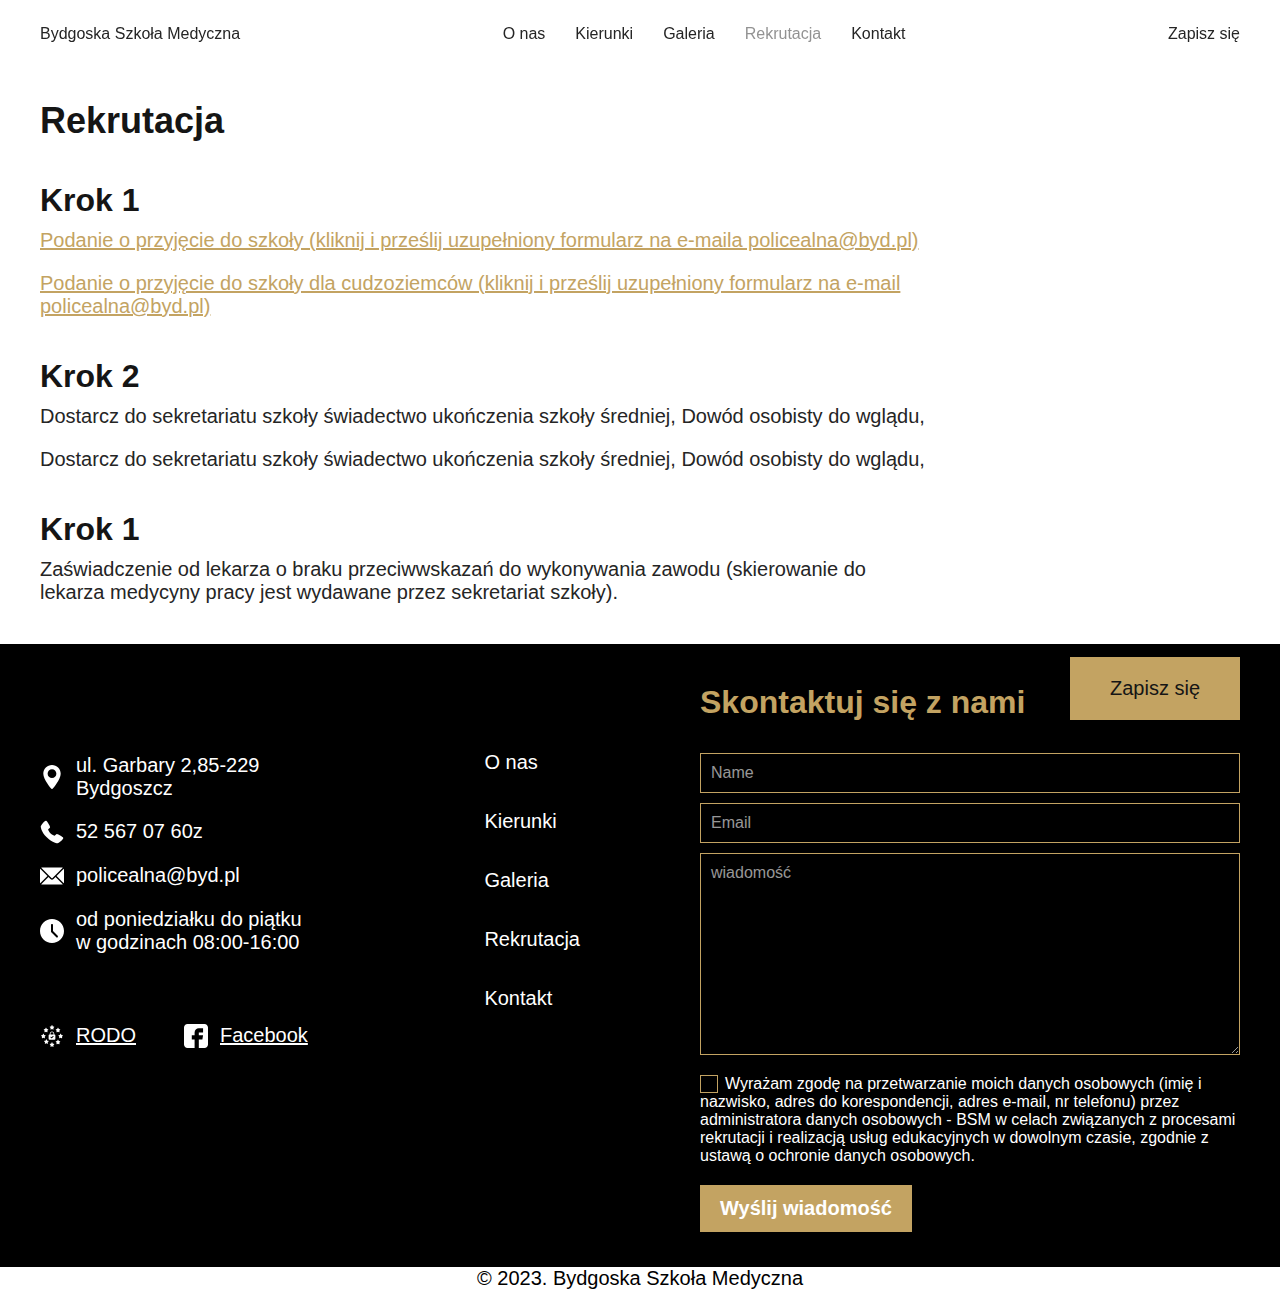
<file: rekrutacja.html>
<!DOCTYPE html>
<html lang="en">
<head>
    <meta charset="UTF-8">
    <meta name="viewport" content="width=device-width, initial-scale=1.0">
    <title>Bydgoska Szkoła Medyczna</title>
    <link rel="stylesheet" href="assets/css/style.css">
</head>
<body>
    <header class="header" >
        <div class="header__container">
            <a href="./" class="logo">Bydgoska Szkoła Medyczna</a>
            <nav class="header__navigation">
                <ul class="navigation__list menu-list">
                    <li class="navigation__item"><a href="./about.html" class="navigaion__link">O nas</a></li>
                    <li class="navigation__item dropdown">
                        <a href="./directions.html" class="navigaion__link dropbtn">Kierunki</a>
                        <div class="dropdown-content">
                            <a href="/template-direction.html" class="navigaion__link ">Kierunki1</a>
                            <a href="/template-direction.html"class="navigaion__link ">Kierunki2</a>
                            <a href="/template-direction.html" class="navigaion__link ">Kierunki3</a>
                          </div>
                    </li>
                    <li class="navigation__item dropdown">
                        <a href="./galeria.html" class="navigaion__link dropbtn">Galeria</a>
                        <div class="dropdown-content">
                            <a href="./foto-lists.html" class="navigaion__link ">Galeria1</a>
                            <a href="./foto-lists.html" class="navigaion__link ">Galeria2</a>
                            <a href="./foto-lists.html" class="navigaion__link ">Galeria3</a>
                          </div>
                    </li>
                    <li class="navigation__item"><a href="./rekrutacja.html" class="navigaion__link">Rekrutacja</a></li>
                    <li class="navigation__item"><a href="./contact.html" class="navigaion__link">Kontakt</a></li>
                </ul>
            </nav>
            <a href="" class="header__contact">Zapisz się</a>

            <div class="mobile__menu mobile">
                <div class="mobile__menu-icon">
                    <span></span>
                    <span></span>
                    <span></span>
                </div>

                <div class="mobile__wrapper">
                    <a href="#" class="logo">Bydgoska Szkoła Medyczna</a>
                    
                    <nav class="mobile__navigation ">

                        <ul class="mobile__list menu-list">
                            <li class="mobile__item navigation__item"><a href="./about.html" class="navigaion__link">O nas</a></li>
                            <li class="mobile__item navigation__item dropdown"><a href="./directions.html" class="navigaion__link dropbtn">Kierunki</a>
                                <div class="dropdown-content">
                                    <a href="./template-direction1.html" class="navigaion__link ">Kierunki1</a>
                                    <a href="./template-direction2.html" class="navigaion__link ">Kierunki2</a>
                                    <a href="./template-direction3.html" class="navigaion__link ">Kierunki3</a>
                                  </div>
                            </li>
                            <li class="mobile__item navigation__item dropdown"><a href="./galeria.html" class="navigaion__link dropbtn">Galeria</a>
                                <div class="dropdown-content">
                                    <a href="./galeria1.html" class="navigaion__link ">Galeria1</a>
                                    <a href="./galeria2.html" class="navigaion__link ">Galeria2</a>
                                    <a href="./galeria3.html" class="navigaion__link ">Galeria3</a>
                                  </div>
                            </li>
                            <li class="mobile__item navigation__item "><a href="./rekrutacja.html" class="navigaion__link">Rekrutacja</a></li>
                            <li class="mobile__item navigation__item "><a href="./contact.html" class="navigaion__link">Kontakt</a></li>
                        </ul>
                    </nav>

                    <div class="mobile__contact-info">
                        <ul>
                            <li> <a><img src="./assets/static/place-black.svg" class="icon" width="24" height="24" alt="icon place">ul. Garbary 2,85-229 Bydgoszcz</a></li>
                            <li><a href="tel:+32323232" aria-name="phone"><img src="./assets/static/phone-black.svg" class="icon" width="24" height="24" alt="icon phone">52 567 07 60z</a> </li>
                            <li><a href="mailto:dskal@test.com" aria-name="email"><img src="./assets/static/mail-black.svg" class="icon" width="24" height="24" alt="icon email">policealna@byd.pl</a></li>
                            <li> <a><img src="./assets/static/clock-black.svg" class="icon" width="24" height="24" alt="icon clock">  od poniedziałku do piątku 
w godzinach 08:00-16:00 </a></li>
                        </ul>
                        <div class="mobile__links" >
                              <a href="#"> <img src="./assets/static/security-black.svg" class="icon" width="24" height="24" alt="icon rodo">RODO</a>
                            <a href="#"> <img src="./assets/static/facebook-black.svg" class="icon" width="24" height="24" alt="icon facebook">Facebook</a>
                        
                        </div>
                    </div>
                </div>
                
            </div>

            
                
        </div>

    </header>



    <main>
        <section class="recruting" id="recruting">
            <div class="recruting__container">
                <h1>Rekrutacja</h1>

                <div class="recruting__steps">
                    <div class="recruting__step step">
                        <p class="step__title">Krok 1</p>
                        <div class="step__text">
                            <a href="step__text-link">Podanie o przyjęcie do szkoły (kliknij i prześlij uzupełniony formularz na e-maila policealna@byd.pl)</a>
                            <a href="step__text-link">Podanie o przyjęcie do szkoły dla cudzoziemców (kliknij i prześlij uzupełniony formularz na e-mail policealna@byd.pl)</a>
                        
                        </div> 
                        
                    </div>
                    <div class="recruting__step step">
                        <p class="step__title">Krok 2</p>
                        <div class="step__text">
                            <p> Dostarcz do sekretariatu szkoły świadectwo ukończenia szkoły średniej, Dowód osobisty do wglądu,</p>   
                        <p> Dostarcz do sekretariatu szkoły świadectwo ukończenia szkoły średniej, Dowód osobisty do wglądu,</p>
                        </div> 
                      
                    </div>
                    <div class="recruting__step step">
                        <p class="step__title">Krok 1</p>
                        <div class="step__text">
                            <p>
                            Zaświadczenie od lekarza o braku przeciwwskazań do wykonywania zawodu (skierowanie do lekarza medycyny pracy jest wydawane przez sekretariat szkoły).
                        </p>
                        </div> 
                    </div>
                </div>
            </div>
        </section>
    </main>





    <footer class="footer">
        <div class="footer__upper">
            <div class="footer__container">
                <div class="footer__contact ">
                    <div class="footer__contact-info">
                        <ul>
                            <li> <a><img src="./assets/static/place.svg" class="icon" width="24" height="24" alt="icon place">ul. Garbary 2,85-229 Bydgoszcz</a></li>
                            <li><a href="tel:+32323232" aria-name="phone"><img src="./assets/static/phone.svg" class="icon" width="24" height="24" alt="icon phone">52 567 07 60z</a> </li>
                            <li><a href="mailto:dskal@test.com" aria-name="email"><img src="./assets/static/mail.svg" class="icon" width="24" height="24" alt="icon email">policealna@byd.pl</a></li>
                            <li> <a><img src="./assets/static/clock.svg" class="icon" width="24" height="24" alt="icon clock">  od poniedziałku do piątku 
w godzinach 08:00-16:00 </a></li>
                        </ul>
                        <div class="footer__links" >
                            <a href="#"> <img src="./assets/static/security.svg" class="icon" width="24" height="24" alt="icon rodo">RODO</a>
                            <a href="#"> <img src="./assets/static/facebook.svg" class="icon" width="24" height="24" alt="icon facebook">Facebook</a>
                        
                        </div>
                    </div>
                    <nav class="footer__navigation">
                        <ul>
                            <li><a href="./about.html">O nas</a></li>
                            <li><a href="./directions.html">Kierunki</a></li>
                            <li><a href="./galeria.html">Galeria</a></li>
                            <li><a href="./rekrutacja.html">Rekrutacja</a></li>
                            <li><a href="./contact.html">Kontakt</a></li>
                        </ul>
                    </nav>
                </div>
                <div class="footer__form" id="contact-form">
                    <p class="title">Skontaktuj się z nami</p>
                    <form action="" id="myForm">
                        <input name='name' type="text" id="name" placeholder="Name" >
                        <input type="email" id="email" placeholder="Email" >
                
                        <textarea rows="10" name="text" type="textarea" placeholder="wiadomość"></textarea>
                        <div class="custom-checkbox accept">
                            <input id="accept" name="accept" type="checkbox" >
                            <label for="accept">Wyrażam zgodę na przetwarzanie moich danych osobowych (imię i nazwisko, adres do korespondencji, adres e-mail, nr telefonu) przez administratora danych osobowych - BSM w celach związanych z procesami rekrutacji i realizacją usług edukacyjnych w dowolnym czasie, zgodnie z ustawą o ochronie danych osobowych.</label>
                        </div>
                        <button>Wyślij wiadomość</button>
                    </form>
                </div>
            </div>
        </div>
        <div class="footer__lower">
            <p>© 2023. Bydgoska Szkoła Medyczna</p>
        </div>

        
        
    </footer>
    <div class="fixed-contact-btn">
        <a href="#contact-form">
        <p class="text-contact">Zapisz się</p>
        <img src="./assets/static/chat.svg"  width="16" height="16" class="icon icon-contact" alt="contact icon">
        </a>
    </div>
    <script src="./assets/scripts/main.js"></script>
</body>
</html>
</file>
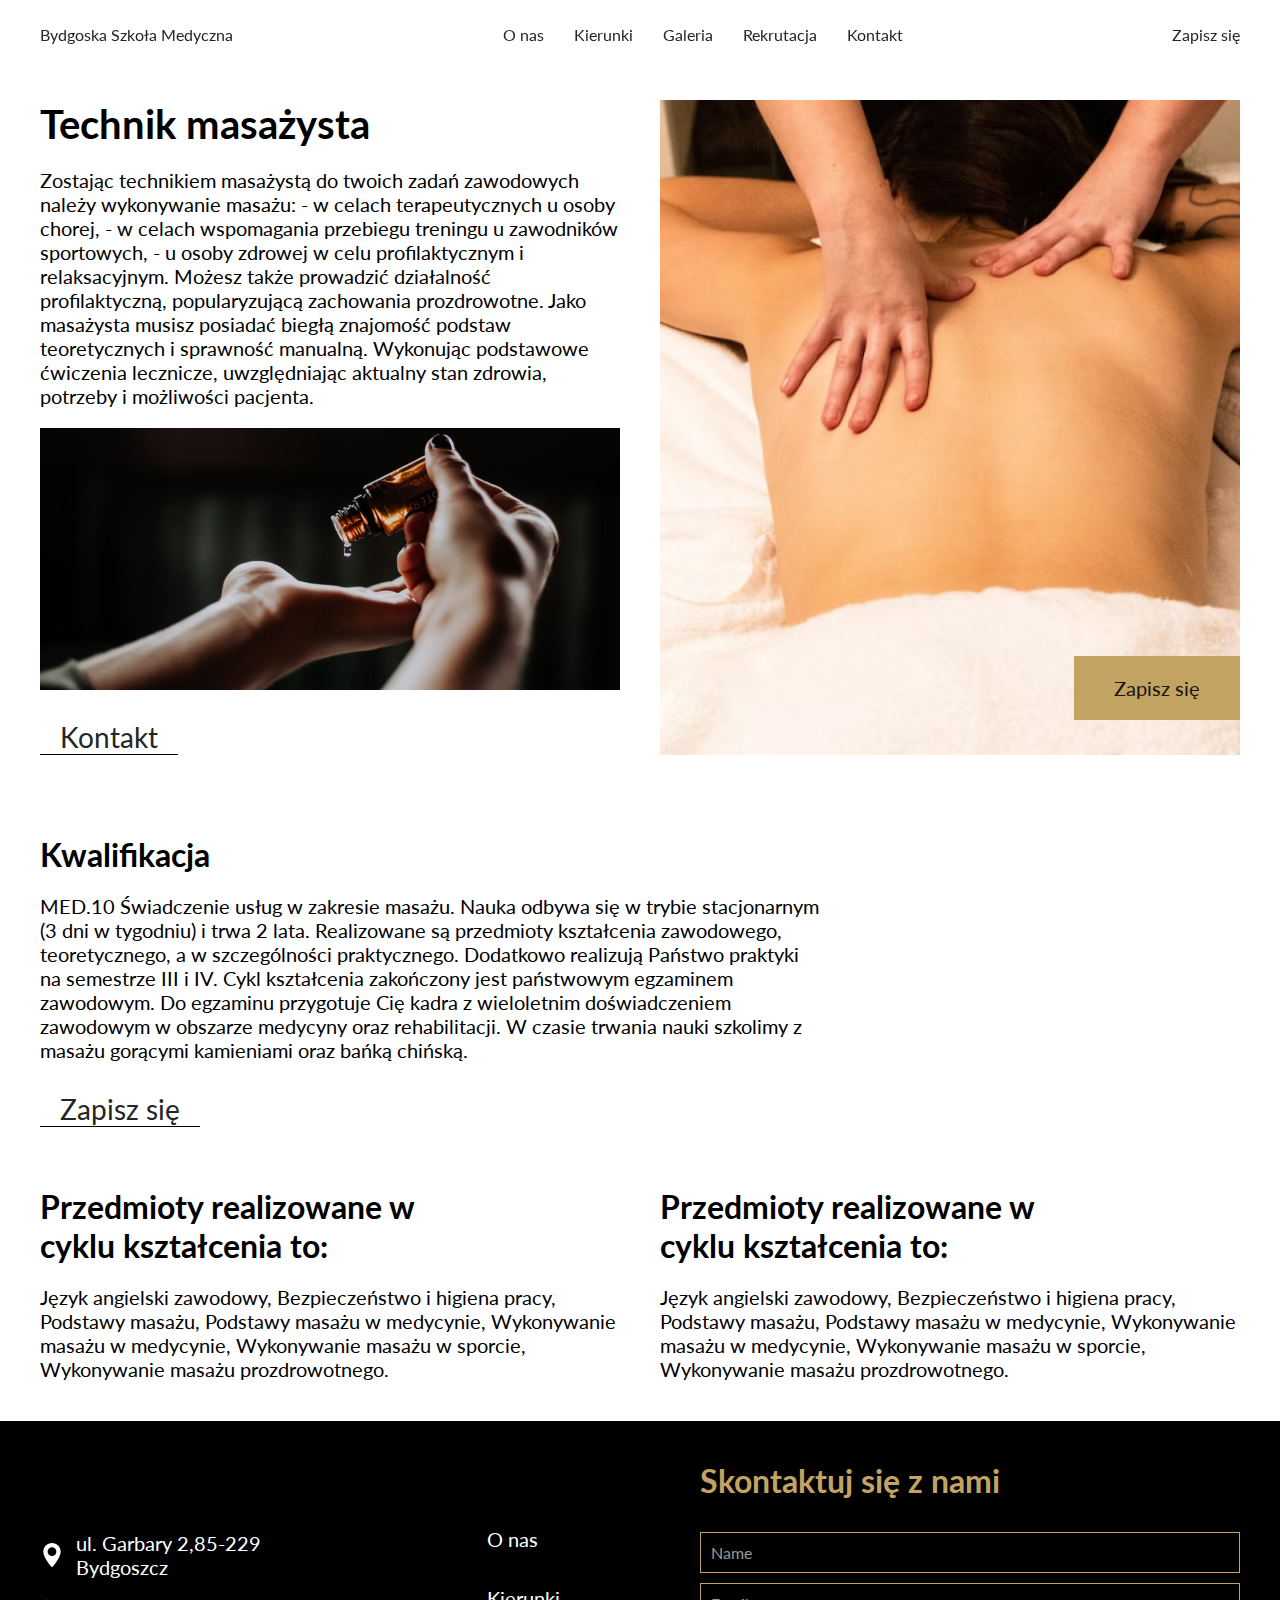
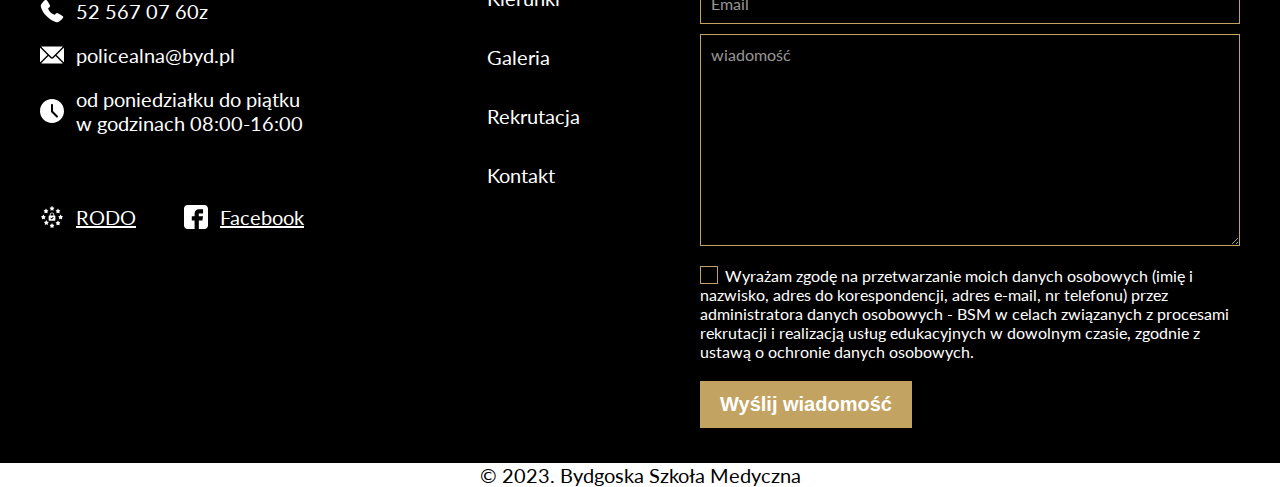
<file: template-direction.html>
<!DOCTYPE html>
<html lang="en">
<head>
    <meta charset="UTF-8">
    <meta name="viewport" content="width=device-width, initial-scale=1.0">
    <title>Bydgoska Szkoła Medyczna</title>
    <link rel="preconnect" href="https://fonts.googleapis.com">
    <link rel="preconnect" href="https://fonts.gstatic.com" crossorigin>
    <link href="https://fonts.googleapis.com/css2?family=Lato:wght@400;700&display=swap" rel="stylesheet">
    <link rel="stylesheet" href="assets/css/style.css">
</head>
<body>
    <header class="header" >
        <div class="header__container">
            <a href="./" class="logo">Bydgoska Szkoła Medyczna</a>
            <nav class="header__navigation">
                <ul class="navigation__list menu-list">
                    <li class="navigation__item"><a href="./about.html" class="navigaion__link">O nas</a></li>
                    <li class="navigation__item dropdown">
                        <a href="./directions.html" class="navigaion__link dropbtn">Kierunki</a>
                        <div class="dropdown-content">
                            <a href="/template-direction.html" class="navigaion__link ">Kierunki1</a>
                            <a href="/template-direction.html"class="navigaion__link ">Kierunki2</a>
                            <a href="/template-direction.html" class="navigaion__link ">Kierunki3</a>
                          </div>
                    </li>
                    <li class="navigation__item dropdown">
                        <a href="./galeria.html" class="navigaion__link dropbtn">Galeria</a>
                        <div class="dropdown-content">
                            <a href="./foto-lists.html" class="navigaion__link ">Galeria1</a>
                            <a href="./foto-lists.html" class="navigaion__link ">Galeria2</a>
                            <a href="./foto-lists.html" class="navigaion__link ">Galeria3</a>
                          </div>
                    </li>
                    <li class="navigation__item"><a href="./rekrutacja.html" class="navigaion__link">Rekrutacja</a></li>
                    <li class="navigation__item"><a href="./contact.html" class="navigaion__link">Kontakt</a></li>
                </ul>
            </nav>
            <a href="" class="header__contact">Zapisz się</a>

            <div class="mobile__menu mobile">
                <div class="mobile__menu-icon">
                    <span></span>
                    <span></span>
                    <span></span>
                </div>

                <div class="mobile__wrapper">
                    <a href="#" class="logo">Bydgoska Szkoła Medyczna</a>
                    
                    <nav class="mobile__navigation ">

                        <ul class="mobile__list menu-list">
                            <li class="mobile__item navigation__item"><a href="./about.html" class="navigaion__link">O nas</a></li>
                            <li class="mobile__item navigation__item dropdown"><a href="./directions.html" class="navigaion__link dropbtn">Kierunki</a>
                                <div class="dropdown-content">
                                    <a href="./template-direction1.html" class="navigaion__link ">Kierunki1</a>
                                    <a href="./template-direction2.html" class="navigaion__link ">Kierunki2</a>
                                    <a href="./template-direction3.html" class="navigaion__link ">Kierunki3</a>
                                  </div>
                            </li>
                            <li class="mobile__item navigation__item dropdown"><a href="./galeria.html" class="navigaion__link dropbtn">Galeria</a>
                                <div class="dropdown-content">
                                    <a href="./galeria1.html" class="navigaion__link ">Galeria1</a>
                                    <a href="./galeria2.html" class="navigaion__link ">Galeria2</a>
                                    <a href="./galeria3.html" class="navigaion__link ">Galeria3</a>
                                  </div>
                            </li>
                            <li class="mobile__item navigation__item "><a href="./rekrutacja.html" class="navigaion__link">Rekrutacja</a></li>
                            <li class="mobile__item navigation__item "><a href="./contact.html" class="navigaion__link">Kontakt</a></li>
                        </ul>
                    </nav>

                    <div class="mobile__contact-info">
                        <ul>
                            <li> <a><img src="./assets/static/place-black.svg" class="icon" width="24" height="24" alt="icon place">ul. Garbary 2,85-229 Bydgoszcz</a></li>
                            <li><a href="tel:+32323232" aria-name="phone"><img src="./assets/static/phone-black.svg" class="icon" width="24" height="24" alt="icon phone">52 567 07 60z</a> </li>
                            <li><a href="mailto:dskal@test.com" aria-name="email"><img src="./assets/static/mail-black.svg" class="icon" width="24" height="24" alt="icon email">policealna@byd.pl</a></li>
                            <li> <a><img src="./assets/static/clock-black.svg" class="icon" width="24" height="24" alt="icon clock">  od poniedziałku do piątku 
w godzinach 08:00-16:00 </a></li>
                        </ul>
                        <div class="mobile__links" >
                              <a href="#"> <img src="./assets/static/security-black.svg" class="icon" width="24" height="24" alt="icon rodo">RODO</a>
                            <a href="#"> <img src="./assets/static/facebook-black.svg" class="icon" width="24" height="24" alt="icon facebook">Facebook</a>
                        
                        </div>
                    </div>
                </div>
                
            </div>

            
                
        </div>

    </header>



    <main>
        <section class="single-direction">
            <div class="single-direction__container">
                <div class="single-direction__upper-info">
                    <div class="text">
                        <h1 class="title">Technik masażysta</h1>
                        <div class="content-text">
                            <p>
                                Zostając technikiem masażystą do twoich zadań zawodowych należy wykonywanie masażu:
                                - w celach terapeutycznych u osoby chorej, 
                                - w celach wspomagania przebiegu treningu u zawodników sportowych,
                                - u osoby zdrowej w celu profilaktycznym i relaksacyjnym.
                                Możesz także prowadzić działalność profilaktyczną, popularyzującą zachowania prozdrowotne. Jako masażysta musisz posiadać biegłą znajomość podstaw teoretycznych i sprawność manualną. Wykonując podstawowe ćwiczenia lecznicze, uwzględniając aktualny stan zdrowia, potrzeby 
                                i możliwości pacjenta.
                            </p>
                        </div>
                     
                        <img src="./assets/images/single-small.png" alt="">
                        <a href="#contact-form" class="underline" >Kontakt</a>
                    </div>
                    <div class="images">
                        <img src="./assets/images/single.png" alt="">
                    </div>
                </div>
                <div class="single-direction__qualification">
                    <h2 class="title">Kwalifikacja</h2>
                    <div class="content-text">
                        <p>
                            MED.10 Świadczenie usług w zakresie masażu. Nauka odbywa się w trybie stacjonarnym (3 dni 
                            w tygodniu) i trwa 2 lata. Realizowane są przedmioty kształcenia zawodowego, teoretycznego, 
                            a w szczególności praktycznego. Dodatkowo realizują Państwo praktyki na semestrze III i IV. Cykl kształcenia zakończony jest państwowym egzaminem zawodowym. Do egzaminu przygotuje Cię kadra z wieloletnim doświadczeniem zawodowym w obszarze medycyny oraz rehabilitacji. W czasie trwania nauki szkolimy z masażu gorącymi kamieniami oraz bańką chińską.
                        </p>
                    </div>
                        
                        <a href="#contact-form" class="underline">Zapisz się</a>
                </div>
                <div class="single-direction__bottom-info">
                    <div class="info-block">
                        <p class="title">Przedmioty realizowane w cyklu kształcenia to:</p>
                        <p class="text">Język angielski zawodowy, Bezpieczeństwo i higiena pracy, Podstawy masażu,  Podstawy masażu w medycynie,  Wykonywanie masażu w medycynie, Wykonywanie masażu w sporcie, Wykonywanie masażu prozdrowotnego.</p>
                    </div>
                    <div class="info-block">
                        <p class="title">Przedmioty realizowane w cyklu kształcenia to:</p>
                        <p class="text">Język angielski zawodowy, Bezpieczeństwo i higiena pracy, Podstawy masażu,  Podstawy masażu w medycynie,  Wykonywanie masażu w medycynie, Wykonywanie masażu w sporcie, Wykonywanie masażu prozdrowotnego.</p>
                    </div>
                </div>
            </div>

        </section>


    </main>




    
    <footer class="footer">
        <div class="footer__upper">
            <div class="footer__container">
                <div class="footer__contact ">
                    <div class="footer__contact-info">
                        <ul>
                            <li> <a><img src="./assets/static/place.svg" class="icon" width="24" height="24" alt="icon place">ul. Garbary 2,85-229 Bydgoszcz</a></li>
                            <li><a href="tel:+32323232" aria-name="phone"><img src="./assets/static/phone.svg" class="icon" width="24" height="24" alt="icon phone">52 567 07 60z</a> </li>
                            <li><a href="mailto:dskal@test.com" aria-name="email"><img src="./assets/static/mail.svg" class="icon" width="24" height="24" alt="icon email">policealna@byd.pl</a></li>
                            <li> <a><img src="./assets/static/clock.svg" class="icon" width="24" height="24" alt="icon clock">  od poniedziałku do piątku 
w godzinach 08:00-16:00 </a></li>
                        </ul>
                        <div class="footer__links" >
                            <a href="#"> <img src="./assets/static/security.svg" class="icon" width="24" height="24" alt="icon rodo">RODO</a>
                            <a href="#"> <img src="./assets/static/facebook.svg" class="icon" width="24" height="24" alt="icon facebook">Facebook</a>
                        
                        </div>
                    </div>
                    <nav class="footer__navigation">
                        <ul>
                            <li><a href="./about.html">O nas</a></li>
                            <li><a href="./directions.html">Kierunki</a></li>
                            <li><a href="./galeria.html">Galeria</a></li>
                            <li><a href="./rekrutacja.html">Rekrutacja</a></li>
                            <li><a href="./contact.html">Kontakt</a></li>
                        </ul>
                    </nav>
                </div>
                <div class="footer__form" id="contact-form">
                    <p class="title">Skontaktuj się z nami</p>
                    <form action="" id="myForm">
                        <input name='name' type="text" id="name" placeholder="Name" >
                        <input type="email" id="email" placeholder="Email" >
                
                        <textarea rows="10" name="text" type="textarea" placeholder="wiadomość"></textarea>
                        <div class="custom-checkbox accept">
                            <input id="accept" name="accept" type="checkbox" >
                            <label for="accept">Wyrażam zgodę na przetwarzanie moich danych osobowych (imię i nazwisko, adres do korespondencji, adres e-mail, nr telefonu) przez administratora danych osobowych - BSM w celach związanych z procesami rekrutacji i realizacją usług edukacyjnych w dowolnym czasie, zgodnie z ustawą o ochronie danych osobowych.</label>
                        </div>
                        <button>Wyślij wiadomość</button>
                    </form>
                </div>
            </div>
        </div>
        <div class="footer__lower">
            <p>© 2023. Bydgoska Szkoła Medyczna</p>
        </div>

        
        
    </footer>
    <div class="fixed-contact-btn">
        <a href="#contact-form">
        <p class="text-contact">Zapisz się</p>
        <img src="./assets/static/chat.svg"  width="16" height="16" class="icon icon-contact" alt="contact icon">
        </a>
    </div>
    <script src="./assets/scripts/main.js"></script>
</body>
</html>
</file>
<file: assets/css/style.css>
@charset "UTF-8";
* {
  margin: 0;
  padding: 0;
  box-sizing: border-box;
}

html {
  scroll-behavior: smooth;
}

body {
  font-family: "Lato", sans-serif;
  position: relative;
}

ul li {
  list-style: none;
}

img {
  width: 100%;
  height: 100%;
}

a {
  text-decoration: none;
  color: #252525;
}

button {
  border: none;
}

p {
  font-size: 20px;
}
@media screen and (max-width: 768px) {
  p {
    font-size: 14px;
  }
}

.read-more {
  padding-inline: 20px;
  border-bottom: 1px solid #000;
  font-size: 28px;
  font-style: normal;
  font-weight: 400;
  line-height: normal;
  color: #252525;
  display: inline-block;
  width: -moz-max-content;
  width: max-content;
}

[class*=__container] {
  width: calc(100% - 80px);
  margin-inline: auto;
  max-width: 1990px;
}
@media screen and (max-width: 500px) {
  [class*=__container] {
    width: calc(100% - 40px);
  }
}

.underline {
  padding-inline: 20px;
  padding-top: 10px;
  border-bottom: 1px solid #000;
  font-size: 28px;
  font-weight: 400;
  color: #252525;
  display: inline-block;
  width: -moz-max-content;
  width: max-content;
  transition: transform 0.25s;
}
@media screen and (max-width: 869px) {
  .underline {
    font-size: 14px;
  }
}
.underline:hover {
  transform: scale(1.1);
}

.icon {
  width: 24px;
  height: auto;
}
@media screen and (max-width: 425px) {
  .icon {
    width: 16px;
  }
}

.hidden {
  overflow: hidden;
}

.fixed-link {
  position: absolute;
  bottom: 120px;
  right: 40px;
  background: #C3A362;
  padding: 20px 40px;
  width: -moz-max-content;
  width: max-content;
}
@media screen and (max-width: 500px) {
  .fixed-link {
    display: flex;
    position: relative;
    right: 0;
    bottom: 0;
    width: calc(100% - 40px);
    text-align: center;
    margin: auto;
    justify-content: center;
    padding-block: 12px;
    margin-block: 40px 60px;
  }
}

.header {
  position: fixed;
  width: 100%;
  top: 0;
  z-index: 20;
}
.header__container {
  display: flex;
  justify-content: space-between;
  width: 100%;
  padding: 25px 40px;
}
@media screen and (max-width: 500px) {
  .header__container {
    padding: 25px 20px;
  }
}
.header__container.scroll {
  background: rgba(255, 255, 255, 0.68);
  -webkit-backdrop-filter: blur(5px);
          backdrop-filter: blur(5px);
}
.header__container:has(.mobile__wrapper.active) {
  padding: 25px 20px;
}
.header__container a {
  color: #252525;
}
.header__container a.active {
  color: rgba(37, 37, 37, 0.5);
}
.header__navigation {
  display: flex;
}
.header .navigation__list {
  display: flex;
  gap: 30px;
}
@media screen and (max-width: 768px) {
  .header .navigation__list {
    display: none;
  }
}
.header .navigation__item a:hover {
  color: rgba(37, 37, 37, 0.5);
}
.header__contact {
  position: relative;
}
.header__contact:hover::after {
  position: absolute;
  content: "";
  left: 0;
  bottom: 0;
  width: 100%;
  height: 2px;
  background: #000;
}
@media screen and (max-width: 768px) {
  .header__contact {
    display: none;
  }
}

.hero {
  margin-top: 60px;
}
.hero h1 {
  margin-bottom: 30px;
  max-width: 80%;
  font-size: 52px;
  font-style: normal;
  font-weight: 400;
  line-height: normal;
}
@media screen and (max-width: 1440px) {
  .hero h1 {
    font-size: 48px;
  }
}
@media screen and (max-width: 768px) {
  .hero h1 {
    font-size: 20px;
  }
}
@media screen and (max-width: 425px) {
  .hero h1 {
    max-width: 100%;
  }
}
.hero__img {
  position: relative;
  width: 100%;
  max-width: 100%;
}
.hero__contact {
  display: none;
  background: #C3A362;
  padding: 20px 40px;
  width: -moz-max-content;
  width: max-content;
}
@media screen and (max-width: 500px) {
  .hero__contact {
    display: flex;
    position: relative;
    right: 0;
    bottom: 0;
    width: calc(100% - 40px);
    text-align: center;
    margin: auto;
    justify-content: center;
    padding-block: 12px;
    margin-block: 40px 60px;
  }
}

.direction {
  margin-top: 100px;
}
@media screen and (max-width: 768px) {
  .direction {
    margin-top: 60px;
  }
}
@media screen and (max-width: 768px) {
  .direction__container {
    border-bottom: 1px solid #252525;
    padding-bottom: 40px;
  }
}
.direction__title {
  font-size: 48px;
  font-weight: 400;
}
@media screen and (max-width: 650px) {
  .direction__title {
    font-size: 18px;
  }
}
.direction__information {
  display: flex;
  justify-content: space-between;
  align-items: start;
  flex-wrap: wrap;
  gap: 20px;
}
.direction__information > * {
  min-width: 280px;
  flex: 1 1;
}
.direction__title-text {
  display: flex;
  flex-direction: column;
  gap: 20px;
}
.direction__title-text .read-more {
  margin-top: 32px;
}
.direction__list {
  margin-top: 40px;
  border-top: 1px solid black;
  padding-top: 46px;
  display: flex;
  flex-wrap: wrap;
  justify-content: space-between;
  gap: 60px 100px;
}
@media screen and (max-width: 1440px) {
  .direction__list {
    gap: 50px 80px;
  }
}
.direction__item {
  width: calc(50% - 50px);
  max-width: calc(50% - 50px);
  flex: 1 1 45%;
  cursor: none;
}
.direction__item-link {
  cursor: url("../../assets/static/arrow.svg") auto;
}
@media screen and (max-width: 768px) {
  .direction__item {
    max-width: 100%;
  }
}
.direction__item .img {
  position: relative;
  overflow: hidden;
}
.direction__item .img img {
  height: 250px;
  -o-object-fit: cover;
     object-fit: cover;
}
@media screen and (min-width: 426px) {
  .direction__item .img:hover {
    outline: 4px solid #C3A362;
  }
  .direction__item .img:hover img {
    transform: translateY(0);
    animation: returnImage 0.3s ease;
  }
  .direction__item .img:hover p {
    display: block;
    opacity: 1;
    animation: opacityText 1.3s ease;
  }
  @keyframes returnImage {
    to {
      transform: translateY(100%);
    }
  }
  @keyframes opacityText {
    0% {
      opacity: 0;
    }
    100% {
      opacity: 1;
    }
  }
  .direction__item .img.out img {
    animation: returnImages 0.5s linear;
  }
  @keyframes returnImages {
    from {
      transform: translateY(100%);
    }
    to {
      transform: translateY(0%);
    }
  }
}
@media screen and (min-width: 500px) {
  .direction__item .img img {
    height: 400px;
    -o-object-fit: cover;
       object-fit: cover;
  }
}
@media screen and (min-width: 1024px) {
  .direction__item .img img {
    height: 680px;
    -o-object-fit: cover;
       object-fit: cover;
  }
}
.direction__item .img p {
  background: #fff;
  position: absolute;
  bottom: 0;
  padding: 30px 20px 20px 20px;
  display: none;
  opacity: 0;
}
.direction__item .text {
  margin-top: 10px;
  display: flex;
  flex-direction: column;
  gap: 10px;
}
.direction__item .text p {
  font-size: 32px;
  font-weight: 400;
}
@media screen and (max-width: 650px) {
  .direction__item .text p {
    font-size: 18px;
    font-weight: 700;
  }
}
@media screen and (min-width: 425px) {
  .direction__item .underline {
    font-size: 20px;
  }
}

.about {
  margin-top: 40px;
}
.about__container {
  border-top: 1px solid #252525;
  padding-top: 100px;
}
@media screen and (max-width: 768px) {
  .about__container {
    padding-top: 40px;
    padding-bottom: 40px;
  }
}
.about__label {
  margin-top: 32px;
}
.about__information {
  margin-top: 40px;
  display: flex;
  justify-content: space-between;
  flex-wrap: wrap;
  gap: 20px;
}
@media screen and (max-width: 768px) {
  .about__information {
    margin-top: 32px;
  }
}
.about__information > * {
  flex: 1 1;
  min-width: 280px;
}
.about__information .read-more {
  margin-top: 12px;
}
.about__title-text {
  display: flex;
  flex-direction: column;
  gap: 10px;
}
.about__title-text p {
  max-width: 680px;
}
.about__title {
  font-size: 36px;
  font-weight: 500;
}
@media screen and (max-width: 768px) {
  .about__title {
    font-size: 16px;
    font-weight: 700;
  }
}

.galery-info__container {
  border-block: 1px solid black;
  margin-top: 40px;
  padding-block: 40px;
  display: flex;
  gap: 40px;
}
@media screen and (max-width: 768px) {
  .galery-info__container {
    margin-top: 20px;
  }
}
.galery-info__img {
  display: block;
  max-width: 50%;
}
@media screen and (max-width: 1440px) {
  .galery-info__img {
    max-width: 35%;
  }
}
@media screen and (max-width: 768px) {
  .galery-info__img {
    display: none;
  }
}
.galery-info__img img {
  -o-object-fit: cover;
     object-fit: cover;
}
.galery-info__information {
  display: flex;
  flex-direction: column;
  gap: 20px;
  width: 100%;
  flex: 1;
}
.galery-info__information .title {
  font-size: 48px;
  font-weight: 700;
}
@media screen and (max-width: 768px) {
  .galery-info__information .title {
    font-size: 16px;
  }
}
.galery-info__information .text {
  font-size: 20px;
}
@media screen and (max-width: 768px) {
  .galery-info__information .text {
    font-size: 14px;
  }
}

.education {
  margin-top: 100px;
}
@media screen and (max-width: 768px) {
  .education {
    margin-top: 60px;
  }
}
.education__upper {
  display: flex;
  justify-content: space-between;
  align-items: start;
  flex-wrap: wrap;
  gap: 20px;
}
.education__upper > * {
  min-width: 280px;
  flex: 1 1;
}
.education__upper .upper__title {
  font-size: 48px;
  font-weight: 400;
}
@media screen and (max-width: 768px) {
  .education__upper .upper__title {
    font-size: 20px;
    font-weight: 700;
  }
}
.education__upper .upper__title-text {
  display: flex;
  flex-direction: column;
  gap: 20px;
}
.education__lower {
  margin-top: 60px;
  display: flex;
  flex-wrap: wrap;
  justify-content: space-between;
  gap: 40px;
}
@media screen and (max-width: 768px) {
  .education__lower {
    margin-top: 40px;
  }
}
.education__lower > * {
  flex: 1 1;
  width: 100%;
  min-width: 100%;
}
@media screen and (min-width: 1120px) {
  .education__lower > * {
    min-width: 500px;
  }
}
.education__lower .lower__lists {
  display: flex;
  flex-direction: column;
  gap: 32px;
}
@media screen and (min-width: 1120px) {
  .education__lower .lower__lists {
    gap: 40px;
  }
}
@media screen and (min-width: 1920px) {
  .education__lower .lower__lists {
    gap: 68px;
  }
}
.education__lower .lower__item .title {
  font-size: 32px;
  font-weight: 700;
}
@media screen and (max-width: 768px) {
  .education__lower .lower__item .title {
    font-size: 18px;
  }
}

.directions {
  margin-top: 100px;
}
@media screen and (max-width: 769px) {
  .directions {
    margin-top: 80px;
  }
}
@media screen and (min-width: 769px) {
  .directions__header-info .title {
    font-size: 36px;
  }
}
@media screen and (min-width: 1440px) {
  .directions__header-info .title {
    font-size: 48px;
  }
}
.directions__header-info .subtitle {
  margin-block: 20px 10px;
}
@media screen and (min-width: 500px) {
  .directions__header-info .subtitle {
    max-width: 50%;
  }
}
.directions__item {
  margin-top: 40px;
  display: flex;
  padding-block: 40px;
  gap: 40px;
  width: 100%;
  border-block: 1px solid black;
  max-height: 580px;
}
@media screen and (max-width: 1440px) {
  .directions__item {
    max-height: 520px;
  }
}
@media screen and (max-width: 869px) {
  .directions__item {
    max-height: 100%;
    gap: 20px;
    flex-direction: column;
  }
}
.directions__item .item__information {
  display: flex;
  flex-direction: column;
  gap: 10px;
  flex: 1 1;
}
.directions__item .item__information .title {
  color: #151515;
  font-size: 32px;
  font-style: normal;
  font-weight: 700;
  line-height: normal;
}
@media screen and (max-width: 425px) {
  .directions__item .item__information .title {
    font-size: 16px;
  }
}
.directions__item .item__information .text {
  font-size: 20px;
  font-style: normal;
  font-weight: 400;
  line-height: normal;
  display: flex;
  flex-direction: column;
  gap: 10px;
  overflow: hidden;
  max-height: 290px;
}
@media screen and (max-width: 869px) {
  .directions__item .item__information .text {
    max-height: 100%;
  }
}
@media screen and (max-width: 425px) {
  .directions__item .item__information .text {
    font-size: 14px;
  }
}
.directions__item .item__img {
  flex: 1 1;
}
.directions__item .item__img img {
  -o-object-fit: cover;
     object-fit: cover;
}

.recruting {
  margin-top: 100px;
}
@media screen and (max-width: 425px) {
  .recruting {
    margin-top: 80px;
  }
}
.recruting h1 {
  color: #151515;
  font-size: 48px;
  font-size: 48px;
  font-weight: 700;
}
@media screen and (max-width: 1440px) {
  .recruting h1 {
    font-size: 36px;
  }
}
@media screen and (max-width: 869px) {
  .recruting h1 {
    font-size: 20px;
  }
}
@media screen and (max-width: 425px) {
  .recruting h1 {
    margin-top: 36px;
  }
}
@media screen and (max-width: 425px) {
  .recruting h1 {
    margin-top: 20px;
  }
}
.recruting .step {
  margin-top: 40px;
}
@media screen and (max-width: 425px) {
  .recruting .step {
    margin-top: 32px;
  }
}
.recruting .step__title {
  color: #151515;
  font-size: 36px;
  font-weight: 700;
}
@media screen and (max-width: 1440px) {
  .recruting .step__title {
    font-size: 32px;
  }
}
@media screen and (max-width: 869px) {
  .recruting .step__title {
    font-size: 18px;
  }
}
@media screen and (max-width: 1440px) {
  .recruting .step__title {
    margin-top: 32px;
  }
}
@media screen and (max-width: 425px) {
  .recruting .step__title {
    margin-top: 18px;
  }
}
.recruting .step__title + div {
  margin-top: 10px;
}
.recruting .step__text {
  color: #252525;
  font-size: 20px;
  font-style: normal;
  font-weight: 400;
  line-height: normal;
  display: flex;
  flex-direction: column;
}
@media screen and (max-width: 425px) {
  .recruting .step__text {
    font-size: 14px;
  }
}
.recruting .step__text a {
  color: #C3A362;
  text-decoration-line: underline;
  max-width: 1024px;
  margin-top: 20px;
  font-size: 20px;
}
@media screen and (max-width: 425px) {
  .recruting .step__text a {
    font-size: 14px;
  }
}
.recruting .step__text p {
  max-width: 895px;
  margin-top: 20px;
}
.recruting .step__text :first-child {
  margin-top: 0;
}

.contact {
  margin-top: 100px;
}
@media screen and (max-width: 425px) {
  .contact {
    margin-top: 80px;
  }
}
.contact h1 {
  color: #151515;
  font-size: 48px;
  font-weight: 700;
}
@media screen and (max-width: 1440px) {
  .contact h1 {
    font-size: 36px;
  }
}
@media screen and (max-width: 869px) {
  .contact h1 {
    font-size: 20px;
  }
}
@media screen and (max-width: 1440px) {
  .contact h1 {
    margin-top: 36px;
  }
}
@media screen and (max-width: 425px) {
  .contact h1 {
    margin-top: 20px;
  }
}
.contact__information-list {
  display: flex;
  flex-direction: column;
  gap: 20px;
  margin-top: 40px;
}
@media screen and (max-width: 425px) {
  .contact__information-list {
    margin-top: 20px;
  }
}
.contact__information-item {
  color: #252525;
  font-size: 20px;
  font-style: normal;
  font-weight: 400;
  line-height: normal;
}
@media screen and (max-width: 425px) {
  .contact__information-item {
    font-size: 14px;
  }
}
.contact__information-item a {
  color: inherit;
  text-decoration: underline;
}

.galery {
  margin-top: 100px;
}
@media screen and (max-width: 425px) {
  .galery {
    margin-top: 80px;
  }
}
.galery__container h1 {
  font-size: 48px;
}
@media screen and (max-width: 1440px) {
  .galery__container h1 {
    font-size: 36px;
  }
}
@media screen and (max-width: 869px) {
  .galery__container h1 {
    font-size: 20px;
  }
}
.galery__list {
  margin-top: 40px;
  display: flex;
  justify-content: space-between;
  row-gap: 75px;
  flex-wrap: wrap;
}
@media screen and (max-width: 425px) {
  .galery__list {
    margin-top: 20px;
    row-gap: 60px;
  }
}
.galery__item {
  max-width: calc(50% - 48px);
  flex: 1 1 calc(50% - 48px);
}
@media screen and (max-width: 1440px) {
  .galery__item {
    max-width: calc(50% - 20px);
    flex: 1 1 calc(50% - 20px);
  }
}
@media screen and (max-width: 650px) {
  .galery__item {
    max-width: 100%;
    flex: 1 1 100%;
  }
}
.galery__item .img img {
  max-width: 100%;
  width: 100%;
  height: 100%;
}
.galery__item .text {
  margin-top: 20px;
  display: flex;
  flex-direction: column;
  gap: 10px;
}
.galery__item .text p {
  font-size: 40px;
}
@media screen and (max-width: 1440px) {
  .galery__item .text p {
    font-size: 32px;
  }
}
@media screen and (max-width: 869px) {
  .galery__item .text p {
    font-size: 20px;
  }
}

.foto {
  margin-top: 100px;
}
@media screen and (max-width: 425px) {
  .foto {
    margin-top: 80px;
  }
}
.foto__container .title {
  font-size: 48px;
  font-weight: 700;
}
@media screen and (max-width: 1440px) {
  .foto__container .title {
    font-size: 36px;
  }
}
@media screen and (max-width: 869px) {
  .foto__container .title {
    font-size: 20px;
  }
}
.foto__list {
  margin-top: 40px;
  display: grid;
  grid-template-columns: repeat(2, 1fr);
  grid-gap: 60px;
}
@media screen and (max-width: 1440px) {
  .foto__list {
    grid-gap: 40px;
  }
}
@media screen and (max-width: 768px) {
  .foto__list {
    grid-template-columns: auto;
    margin-top: 20px;
    grid-gap: 10px;
  }
}
.foto .foto__list-left {
  display: grid;
  grid-gap: 60px;
}
@media screen and (max-width: 1440px) {
  .foto .foto__list-left {
    grid-gap: 32px;
  }
}
@media screen and (max-width: 768px) {
  .foto .foto__list-left {
    grid-gap: 10px;
  }
}
.foto .foto__list-left .foto__item {
  -o-object-fit: cover;
     object-fit: cover;
}
.foto .foto__list-left .foto__item:nth-child(odd) {
  max-width: 890px;
  height: 640px;
}
@media screen and (max-width: 769px) {
  .foto .foto__list-left .foto__item:nth-child(odd) {
    max-width: 100%;
    height: auto;
  }
}
.foto .foto__list-left .foto__item:nth-child(even) {
  max-width: 890px;
  height: 426px;
}
@media screen and (max-width: 769px) {
  .foto .foto__list-left .foto__item:nth-child(even) {
    max-width: 100%;
    height: auto;
  }
}
.foto .foto__list-right {
  display: grid;
  grid-gap: 60px;
}
@media screen and (max-width: 1440px) {
  .foto .foto__list-right {
    grid-gap: 32px;
  }
}
@media screen and (max-width: 768px) {
  .foto .foto__list-right {
    grid-gap: 10px;
  }
}
.foto .foto__list-right .foto__item {
  -o-object-fit: cover;
     object-fit: cover;
}
.foto .foto__list-right .foto__item:nth-child(even) {
  max-width: 890px;
  height: 640px;
}
@media screen and (max-width: 769px) {
  .foto .foto__list-right .foto__item:nth-child(even) {
    max-width: 100%;
    height: auto;
  }
}
.foto .foto__list-right .foto__item:nth-child(odd) {
  max-width: 890px;
  height: 426px;
}
@media screen and (max-width: 769px) {
  .foto .foto__list-right .foto__item:nth-child(odd) {
    max-width: 100%;
    height: auto;
  }
}

.single-direction {
  margin-top: 100px;
}
@media screen and (max-width: 425px) {
  .single-direction {
    margin-top: 80px;
  }
}
.single-direction__upper-info {
  display: flex;
  flex-wrap: wrap;
  justify-content: space-between;
  gap: 100px;
}
@media screen and (max-width: 1440px) {
  .single-direction__upper-info {
    gap: 40px;
  }
}
@media screen and (max-width: 800px) {
  .single-direction__upper-info {
    gap: 20px;
  }
}
.single-direction__upper-info > div {
  min-width: 350px;
  flex: 1 1 350px;
}
@media screen and (max-width: 800px) {
  .single-direction__upper-info > div {
    min-width: 100%;
  }
}
.single-direction__upper-info .text {
  display: flex;
  flex-direction: column;
  gap: 30px;
}
@media screen and (max-width: 1440px) {
  .single-direction__upper-info .text {
    gap: 20px;
  }
}
@media screen and (max-width: 869px) {
  .single-direction__upper-info .text {
    gap: 10px;
  }
}
@media screen and (max-width: 800px) {
  .single-direction__upper-info .text {
    order: 2;
  }
}
.single-direction__upper-info .text .title {
  font-size: 48px;
}
@media screen and (max-width: 1440px) {
  .single-direction__upper-info .text .title {
    font-size: 40px;
  }
}
@media screen and (max-width: 869px) {
  .single-direction__upper-info .text .title {
    font-size: 20px;
  }
}
.single-direction__upper-info .text .content-text {
  overflow: hidden;
  max-height: 290px;
}
.single-direction__upper-info .text img {
  margin-top: auto;
  height: auto;
  max-height: 400px;
}
.single-direction__upper-info .images {
  max-height: 780px;
}
@media screen and (max-width: 769px) {
  .single-direction__upper-info .images {
    order: 1;
  }
}
.single-direction__upper-info .images img {
  height: 100%;
  -o-object-fit: cover;
     object-fit: cover;
}
.single-direction__qualification {
  margin-top: 100px;
  max-width: 65%;
}
.single-direction__qualification .title {
  font-size: 40px;
}
@media screen and (max-width: 1440px) {
  .single-direction__qualification .title {
    font-size: 32px;
  }
}
@media screen and (max-width: 869px) {
  .single-direction__qualification .title {
    font-size: 20px;
  }
}
@media screen and (max-width: 1440px) {
  .single-direction__qualification {
    margin-top: 80px;
  }
}
@media screen and (max-width: 869px) {
  .single-direction__qualification {
    margin-top: 60px;
  }
}
@media screen and (max-width: 1024px) {
  .single-direction__qualification {
    max-width: 80%;
  }
}
@media screen and (max-width: 769px) {
  .single-direction__qualification {
    max-width: 100%;
  }
}
.single-direction__qualification .content-text {
  margin-block: 20px;
  overflow: hidden;
  max-height: 450px;
}
@media screen and (max-width: 769px) {
  .single-direction__qualification .content-text {
    overflow: hidden;
    max-height: 650px;
  }
}
.single-direction__bottom-info {
  margin-top: 100px;
  display: flex;
  flex-wrap: wrap;
  justify-content: space-between;
  gap: 60px;
}
@media screen and (max-width: 1440px) {
  .single-direction__bottom-info {
    margin-top: 60px;
  }
}
@media screen and (max-width: 869px) {
  .single-direction__bottom-info {
    margin-top: 60px;
  }
}
@media screen and (max-width: 1440px) {
  .single-direction__bottom-info {
    gap: 40px;
  }
}
.single-direction__bottom-info > div {
  min-width: 350px;
  flex: 1 1 350px;
}
@media screen and (max-width: 769px) {
  .single-direction__bottom-info > div {
    min-width: 100%;
  }
}
.single-direction__bottom-info .info-block {
  display: flex;
  flex-direction: column;
  gap: 20px;
}
.single-direction__bottom-info .info-block .title {
  max-width: 60%;
  font-weight: 700;
  font-size: 40px;
}
@media screen and (max-width: 1440px) {
  .single-direction__bottom-info .info-block .title {
    max-width: 70%;
  }
}
@media screen and (max-width: 869px) {
  .single-direction__bottom-info .info-block .title {
    max-width: 100%;
  }
}
@media screen and (max-width: 1440px) {
  .single-direction__bottom-info .info-block .title {
    font-size: 32px;
  }
}
@media screen and (max-width: 869px) {
  .single-direction__bottom-info .info-block .title {
    font-size: 20px;
  }
}

.about-us {
  margin-top: 100px;
}
@media screen and (max-width: 425px) {
  .about-us {
    margin-top: 80px;
  }
}
.about-us__header-info {
  max-width: 75%;
}
@media screen and (max-width: 725px) {
  .about-us__header-info {
    max-width: 100%;
  }
}
.about-us__header-info .subtitle {
  margin-block: 34px 10px;
}
@media screen and (max-width: 1440px) {
  .about-us__header-info .subtitle {
    margin-top: 20px;
  }
}
@media screen and (max-width: 725px) {
  .about-us__header-info .subtitle {
    margin-top: 10px;
  }
}
.about-us__values {
  margin-top: 64px;
  border-block: 1px solid black;
  padding-block: 40px;
  display: flex;
  flex-wrap: wrap;
  justify-content: space-between;
  gap: 80px;
}
@media screen and (max-width: 1440px) {
  .about-us__values {
    margin-top: 40px;
    gap: 50px;
  }
}
@media screen and (max-width: 689px) {
  .about-us__values {
    gap: 20px;
  }
}
.about-us__values > * {
  flex: 1 1 280px;
  min-width: 280px;
}
.about-us__values .values__img {
  max-width: 890px;
  min-width: 280px;
}
.about-us__values .values__img img {
  -o-object-fit: cover;
     object-fit: cover;
}
@media screen and (max-width: 689px) {
  .about-us__values .values__img {
    order: 2;
  }
}
.about-us__values .values__list {
  margin-top: 40px;
  display: flex;
  flex-direction: column;
  gap: 40px;
}
@media screen and (max-width: 1440px) {
  .about-us__values .values__list {
    margin-top: 20px;
  }
}
@media screen and (max-width: 869px) {
  .about-us__values .values__list {
    margin-top: 20px;
  }
}
@media screen and (max-width: 1440px) {
  .about-us__values .values__list {
    gap: 32px;
  }
}
@media screen and (max-width: 869px) {
  .about-us__values .values__list {
    gap: 16px;
  }
}
.about-us__values .values__information h2.title {
  font-size: 48px;
}
@media screen and (max-width: 1440px) {
  .about-us__values .values__information h2.title {
    font-size: 32px;
  }
}
@media screen and (max-width: 869px) {
  .about-us__values .values__information h2.title {
    font-size: 20px;
  }
}
.about-us__values .values__item {
  display: flex;
  flex-direction: column;
  gap: 8px;
}
.about-us__values .values__item .title {
  font-size: 32px;
}
@media screen and (max-width: 1440px) {
  .about-us__values .values__item .title {
    font-size: 28px;
  }
}
@media screen and (max-width: 869px) {
  .about-us__values .values__item .title {
    font-size: 16px;
  }
}
.about-us__goals {
  border-block: 1px solid black;
  padding-block: 40px;
  display: flex;
  flex-wrap: wrap;
  justify-content: space-between;
  gap: 40px 60px;
}
.about-us__goals .info-block {
  display: flex;
  flex-direction: column;
  gap: 10px;
  flex: 1 1;
  min-width: 280px;
}
.about-us__goals .info-block .title {
  font-size: 48px;
  font-weight: 700;
}
@media screen and (max-width: 1440px) {
  .about-us__goals .info-block .title {
    font-size: 32px;
  }
}
@media screen and (max-width: 869px) {
  .about-us__goals .info-block .title {
    font-size: 20px;
  }
}
.about-us__info {
  margin-top: 100px;
  max-width: 80%;
}
@media screen and (max-width: 1440px) {
  .about-us__info {
    margin-top: 80px;
  }
}
@media screen and (max-width: 869px) {
  .about-us__info {
    margin-top: 40px;
  }
}
@media screen and (max-width: 869px) {
  .about-us__info {
    max-width: 100%;
  }
}
.about-us__info h2 {
  font-size: 48px;
}
@media screen and (max-width: 1440px) {
  .about-us__info h2 {
    font-size: 38px;
  }
}
@media screen and (max-width: 869px) {
  .about-us__info h2 {
    font-size: 20px;
  }
}
.about-us__info .text {
  margin-block: 20px 10px;
}
@media screen and (max-width: 869px) {
  .about-us__info .text {
    margin-top: 10px;
  }
}

.footer {
  margin-top: 60px;
}
@media screen and (max-width: 1440px) {
  .footer {
    margin-top: 40px;
  }
}
.footer__upper {
  background: #000;
  padding-block: 40px 35px;
}
.footer__upper .footer__container {
  display: flex;
  justify-content: space-between;
  flex-wrap: wrap;
}
@media screen and (max-width: 800px) {
  .footer__upper .footer__container {
    flex-direction: column;
  }
}
.footer__upper .footer__container > div {
  max-width: 45%;
  width: 100%;
}
@media screen and (max-width: 800px) {
  .footer__upper .footer__container > div {
    max-width: 100%;
  }
}
.footer__upper .footer__contact {
  display: flex;
  justify-content: space-between;
  margin-top: 70px;
}
@media screen and (max-width: 800px) {
  .footer__upper .footer__contact {
    gap: 10px;
    flex-direction: column;
    order: 3;
  }
}
.footer__upper .footer__links {
  font-size: 20px;
  display: flex;
  flex-direction: column;
  gap: 22px 48px;
}
@media screen and (max-width: 1440px) {
  .footer__upper .footer__links {
    margin-top: 50px;
    flex-direction: row;
  }
}
@media screen and (max-width: 800px) {
  .footer__upper .footer__links {
    order: 2;
    margin-top: 40px;
    font-size: 14px;
  }
}
.footer__upper .footer__links a {
  display: flex;
  gap: 12px;
  text-decoration: underline;
  color: #FFF;
}
.footer__upper .footer__links a:hover {
  color: #b3aaaa;
}
.footer__upper .footer__contact-info {
  color: white;
  display: flex;
  gap: 20px;
}
.footer__upper .footer__contact-info ul {
  display: flex;
  flex-direction: column;
  gap: 20px;
}
.footer__upper .footer__contact-info ul li {
  width: 280px;
  line-height: normal;
  font-size: 20px;
}
@media screen and (max-width: 1440px) {
  .footer__upper .footer__contact-info ul li {
    font-size: 20px;
  }
}
@media screen and (max-width: 869px) {
  .footer__upper .footer__contact-info ul li {
    font-size: 14px;
  }
}
@media screen and (max-width: 425px) {
  .footer__upper .footer__contact-info ul li {
    font-size: 14px;
  }
}
.footer__upper .footer__contact-info ul li a {
  color: white;
  display: flex;
  gap: 12px;
  cursor: pointer;
}
.footer__upper .footer__contact-info ul li a:hover {
  color: #b3aaaa;
}
@media screen and (max-width: 1440px) {
  .footer__upper .footer__contact-info {
    flex-direction: column;
  }
}
@media screen and (max-width: 800px) {
  .footer__upper .footer__contact-info {
    order: 2;
    margin-top: 40px;
  }
}
@media screen and (max-width: 800px) {
  .footer__upper .footer__navigation {
    order: 1;
  }
}
.footer__upper .footer__navigation ul {
  display: flex;
  flex-direction: column;
  gap: 43px;
  font-size: 20px;
  line-height: 16px;
}
.footer__upper .footer__navigation ul a {
  color: #FFF;
}
@media screen and (max-width: 800px) {
  .footer__upper .footer__navigation ul a {
    text-decoration: underline;
  }
}
.footer__upper .footer__navigation ul a:hover {
  color: #b3aaaa;
}
@media screen and (max-width: 769px) {
  .footer__upper .footer__form {
    flex-direction: column;
    order: 2;
  }
}
.footer__upper .footer__form .title {
  color: #C3A362;
  font-weight: 700;
  margin-bottom: 32px;
  font-size: 40px;
}
@media screen and (max-width: 1440px) {
  .footer__upper .footer__form .title {
    font-size: 32px;
  }
}
@media screen and (max-width: 869px) {
  .footer__upper .footer__form .title {
    font-size: 20px;
  }
}
.footer__upper .footer__form form {
  display: flex;
  flex-direction: column;
  gap: 10px;
  font-family: "Lato", sans-serif;
}
.footer__upper .footer__form input,
.footer__upper .footer__form textarea {
  width: 100%;
  border: 1px solid #C3A362;
  padding: 10px;
  background: transparent;
  color: rgba(255, 255, 255, 0.6);
  font-size: 16px;
  font-family: "Lato", sans-serif;
}
.footer__upper .footer__form input::-moz-placeholder, .footer__upper .footer__form textarea::-moz-placeholder {
  color: rgba(255, 255, 255, 0.6);
}
.footer__upper .footer__form input::placeholder,
.footer__upper .footer__form textarea::placeholder {
  color: rgba(255, 255, 255, 0.6);
}
.footer__upper .footer__form input:focus-visible,
.footer__upper .footer__form textarea:focus-visible {
  outline: none;
}
.footer__upper .footer__form button {
  max-width: -moz-max-content;
  max-width: max-content;
  color: #FFF;
  cursor: pointer;
  font-size: 20px;
  font-style: normal;
  font-weight: 700;
  line-height: normal;
  padding: 12px 20px;
  background-color: #C3A362;
}
.footer__upper .footer__form button:hover {
  background: #9d7d3c;
  color: #252525;
}
.footer__upper .footer__form .accept {
  margin-block: 10px;
}
.footer__upper .footer__form input[name=accept] {
  width: -moz-max-content;
  width: max-content;
  border: 1px solid #C3A362;
  background: transparent;
}
.footer__upper .footer__form label[for=accept] {
  color: #FFF;
  font-size: 16px;
  font-style: normal;
  font-weight: 400;
  line-height: normal;
}
.footer__lower {
  text-align: center;
}

.dropdown:hover .dropbtn {
  color: rgba(37, 37, 37, 0.5);
}

.dropdown-content {
  display: none;
  z-index: 1;
}

.dropdown-content a {
  float: none;
  color: #151515;
  padding: 2px 20px;
  text-decoration: none;
  display: block;
  text-align: left;
  width: 80%;
  font-size: 20px;
  line-height: 20px;
}

.dropdown-content a:hover {
  color: rgba(37, 37, 37, 0.5);
}

.dropdown.active .dropdown-content {
  display: flex;
  flex-direction: column;
  gap: 10px;
  margin-top: 20px;
}

@media screen and (min-width: 770px) {
  .dropdown-content {
    display: none;
    position: absolute;
    background-color: #f9f9f9;
    box-shadow: 0px 8px 16px 0px rgba(0, 0, 0, 0.2);
    z-index: 1;
    flex-direction: column;
    gap: 10px;
    padding-top: 10px;
  }
  .dropdown:hover .dropdown-content {
    display: flex;
  }
}
.mobile__menu {
  display: none;
}
@media screen and (max-width: 768px) {
  .mobile__menu {
    display: block;
  }
}
.mobile__menu-icon {
  display: none;
  flex-direction: column;
  gap: 8px;
  max-width: -moz-max-content;
  max-width: max-content;
}
@media screen and (max-width: 768px) {
  .mobile__menu-icon {
    display: flex;
  }
}
.mobile__menu-icon span {
  width: 40px;
  height: 2px;
  background: #000;
  display: block;
  z-index: 3;
}
.mobile__menu-icon.active {
  gap: 0;
  position: relative;
}
.mobile__menu-icon.active span {
  width: 22px;
  position: absolute;
  right: 0;
  top: 10px;
  transition: transform 1s;
}
.mobile__menu-icon.active span:last-child {
  display: none;
}
.mobile__menu-icon.active span:first-child {
  transform: rotate(50deg);
}
.mobile__menu-icon.active span:nth-child(2) {
  transform: rotate(-50deg);
}
.mobile__menu .mobile {
  position: relative;
}
.mobile__menu .mobile__item.dropdown {
  position: relative;
}
.mobile__menu .mobile__item.dropdown:after {
  content: "";
  width: 24px;
  height: 12px;
  position: absolute;
  background: url("../../assets/static/arrow.svg");
  right: 0;
  top: 0;
  transition: transform 1s;
}
.mobile__menu .mobile__item.dropdown.active:after {
  transform: rotate(180deg);
}
.mobile__menu .mobile__wrapper {
  position: absolute;
  background: white;
  width: 100vw;
  height: 100vh;
  left: -110%;
  top: -30px;
  z-index: 2;
  display: flex;
  flex-direction: column;
  padding-inline: 20px;
}
.mobile__menu .mobile__wrapper.active {
  left: 0;
  transition: left 1s;
}
.mobile__menu .mobile__wrapper .logo {
  padding-top: 30px;
  display: block;
  width: -moz-max-content;
  width: max-content;
  margin-top: 30px;
}
.mobile__menu .mobile__navigation {
  margin-block: 40px 10px;
}
.mobile__menu .mobile__list {
  display: flex;
  flex-direction: column;
  gap: 32px;
  color: #252525;
  font-size: 24px;
  font-weight: 400;
  line-height: 16px;
}
.mobile__menu .mobile__contact-info {
  max-width: 80%;
  margin-top: auto;
  margin-bottom: 30px;
}
.mobile__menu .mobile__contact-info ul {
  display: flex;
  flex-direction: column;
  gap: 20px;
}
.mobile__menu .mobile__contact-info ul a {
  display: flex;
  gap: 12px;
}
.mobile__menu .mobile__links {
  display: flex;
  gap: 25px;
  margin-top: 20px;
}
.mobile__menu .mobile__links a {
  display: flex;
  gap: 12px;
  text-decoration: underline;
}

.custom-checkbox {
  display: inline-block;
  position: relative;
  cursor: pointer;
}

.custom-checkbox input[type=checkbox] {
  display: none;
}

.custom-checkbox label {
  position: relative;
  padding-left: 25px;
  cursor: pointer;
}

.custom-checkbox label:before {
  content: "";
  position: absolute;
  left: 0;
  top: 0;
  width: 16px;
  height: 16px;
  border: 1px solid var(--11, #C3A362);
  background-color: transparent;
}

.custom-checkbox input[type=checkbox]:checked + label:before {
  background-color: transparent;
  content: "✓";
  font-size: 14px;
  line-height: 16px;
  text-align: center;
  color: white;
  background: #C3A362;
}

.fixed-contact-btn {
  position: fixed;
  width: -moz-max-content;
  width: max-content;
  right: 40px;
  bottom: 20%;
  cursor: pointer;
  background: var(--11, #C3A362);
}
.fixed-contact-btn .icon-contact {
  display: none;
}
.fixed-contact-btn a {
  padding: 20px 40px;
  display: block;
  color: var(--1-text, #151515);
  font-size: 20px;
  font-weight: 400;
}
@media screen and (max-width: 600px) {
  .fixed-contact-btn a {
    padding: 12px;
  }
  .fixed-contact-btn .text-contact {
    display: none;
  }
  .fixed-contact-btn .icon-contact {
    display: block;
  }
}
@media screen and (max-width: 500px) {
  .fixed-contact-btn {
    right: 20px;
  }
}
.fixed-contact-btn:hover {
  background: #a88640;
}
.fixed-contact-btn:hover .text-contact {
  color: #f9f9f9;
}

.cursor {
  display: none;
  width: 70px;
  height: 70px;
  padding-inline: 10px;
  border-radius: 50%;
  justify-content: center;
  align-items: center;
  position: absolute;
  background-color: #C3A362;
  color: #FFF;
  font-size: 16px;
  margin: 0;
  padding: 0;
  transform: translate(-50%, -130%);
  cursor: none;
  pointer-events: none;
}

.error {
  font-size: 14px;
}
.error ~ p {
  color: red;
  font-size: 14px;
  margin-top: -10px;
}/*# sourceMappingURL=style.css.map */
</file>
